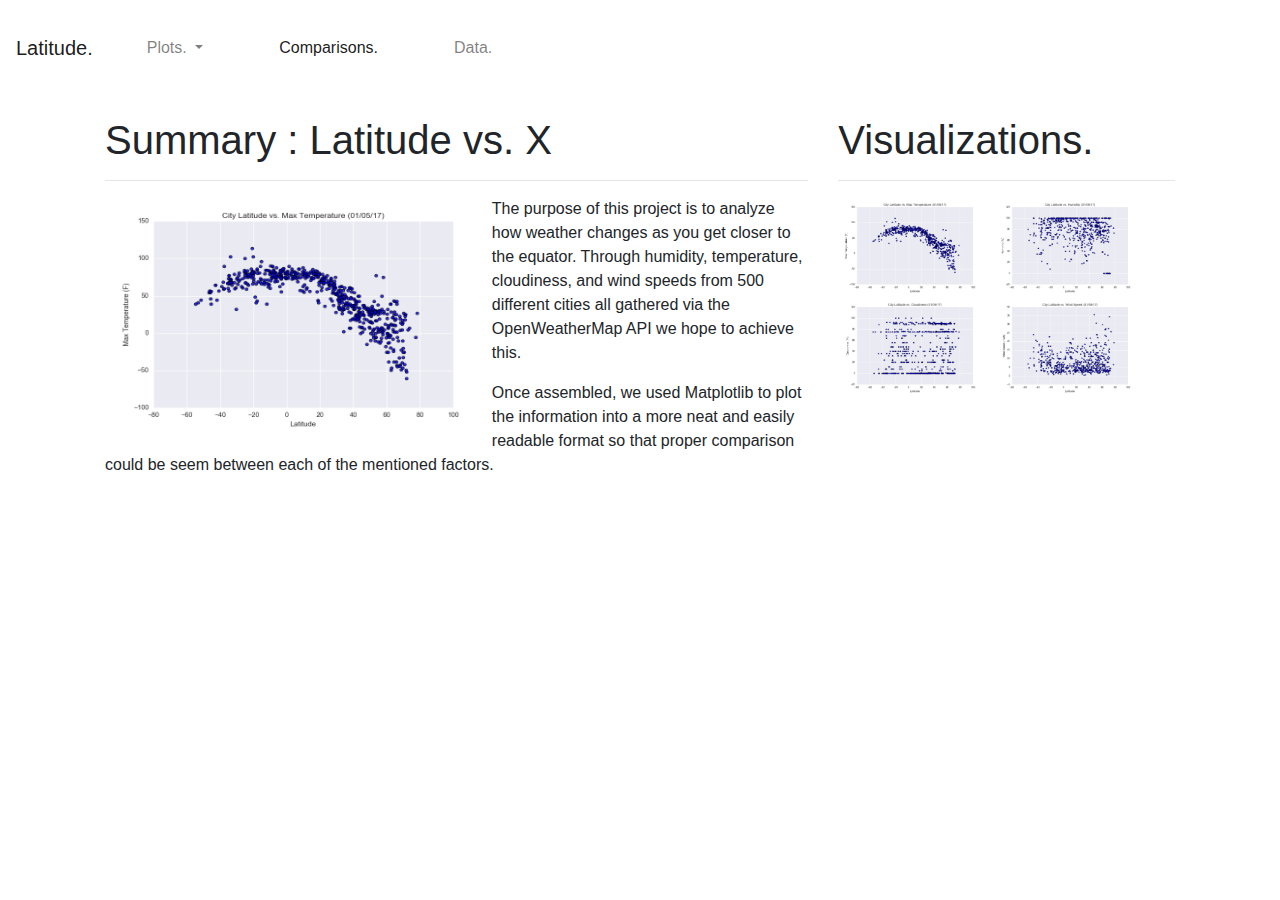
<file: index.html>
<!DOCTYPE html>
<html lang="en-us">

<head>

  <meta charset="UTF-8">
  <title>Bootstrap Demo</title>

  <!-- Bring in our bootstrap stylesheet -->
  <meta charset="UTF-8">
  <title>Latitude.</title>
  <link rel="stylesheet" href="https://stackpath.bootstrapcdn.com/bootstrap/4.3.1/css/bootstrap.min.css" integrity="sha384-ggOyR0iXCbMQv3Xipma34MD+dH/1fQ784/j6cY/iJTQUOhcWr7x9JvoRxT2MZw1T" crossorigin="anonymous">

  <script src="https://code.jquery.com/jquery-3.3.1.slim.min.js" integrity="sha384-q8i/X+965DzO0rT7abK41JStQIAqVgRVzpbzo5smXKp4YfRvH+8abtTE1Pi6jizo" crossorigin="anonymous"></script>
  <script src="https://cdnjs.cloudflare.com/ajax/libs/popper.js/1.14.7/umd/popper.min.js" integrity="sha384-UO2eT0CpHqdSJQ6hJty5KVphtPhzWj9WO1clHTMGa3JDZwrnQq4sF86dIHNDz0W1" crossorigin="anonymous"></script>
  <script src="https://stackpath.bootstrapcdn.com/bootstrap/4.3.1/js/bootstrap.min.js" integrity="sha384-JjSmVgyd0p3pXB1rRibZUAYoIIy6OrQ6VrjIEaFf/nJGzIxFDsf4x0xIM+B07jRM" crossorigin="anonymous"></script>

  <link rel="stylesheet" href="style.css">
</head>

<body>
    <title>
    Latitude
    </title>
    <nav class="navbar navbar-expand-lg navbar-light">
            <a class="navbar-brand" href="index.html">Latitude.</a>
            <button class="navbar-toggler" type="button" data-toggle="collapse" data-target="#navbarSupportedContent" aria-controls="navbarSupportedContent" aria-expanded="false" aria-label="Toggle navigation">
              <span class="navbar-toggler-icon"></span>
            </button>
        
            <div class="collapse navbar-collapse" id="navbarSupportedContent">
              <ul class="navbar-nav mr-auto">
                <li class="nav-item dropdown">
                  <a class="nav-link dropdown-toggle" href="#" id="navbarDropdown" role="button" data-toggle="dropdown" aria-haspopup="true" aria-expanded="false">Plots.                  </a>
                  <div class="dropdown-menu" aria-labelledby="navbarDropdown">
                    <a class="dropdown-item" href="temp.html">Max Temperature.</a>
                    <a class="dropdown-item" href="cloudiness.html">Cloudiness.</a>
                    <a class="dropdown-item" href="humidity.html">Humidity.</a>
                    <a class="dropdown-item" href="wind.html">Wind Speed.</a>
                  </div>
                <li class="nav-item active">
                  <a class="nav-link" href="comparison.html">Comparisons.</a>
                </li>
                <li class="nav-item">
                  <a class="nav-link" href="data.html">Data.</a>
                </li>
                </li>
              </ul>
            </div>
          </nav>
          
    <div class="container">
        <div class="mainbody">
        <div class="row">
            <div class="col-lg-8 col-md-12">
                <h1 class="leftheader">Summary : Latitude vs. X</h1>
                <hr>
                <img src="images/Fig1.png" class="main-image"> 
                <p>The purpose of this project is to analyze how weather changes as you get closer to the equator. Through humidity, temperature, cloudiness, and wind speeds from 500 different cities all gathered via the OpenWeatherMap API we hope to achieve this.</p>
                <p>Once assembled, we used Matplotlib to plot the information into a more neat and easily readable format so that proper comparison could be seem between each of the mentioned factors.</p>
            </div>
            <div class="col-lg-4 col-md-12">
                <h1 class="rightheader">Visualizations.</h1>
                <hr>
                <a href="temp.html"><img src="images/Fig1.png" style="width:150px; height:100px"></a>
                <a href="humidity.html"><img src="images/Fig2.png" style="width:150px; height:100px"></a>
                <br>
                <a href="cloudiness.html"><img src="images/Fig3.png" style="width:150px; height:100px"></a>
                <a href="wind.html"><img src="images/Fig4.png" style="width:150px; height:100px"></a>
            </div>
        </div>
        </div>
    </div>
</body>
</file>
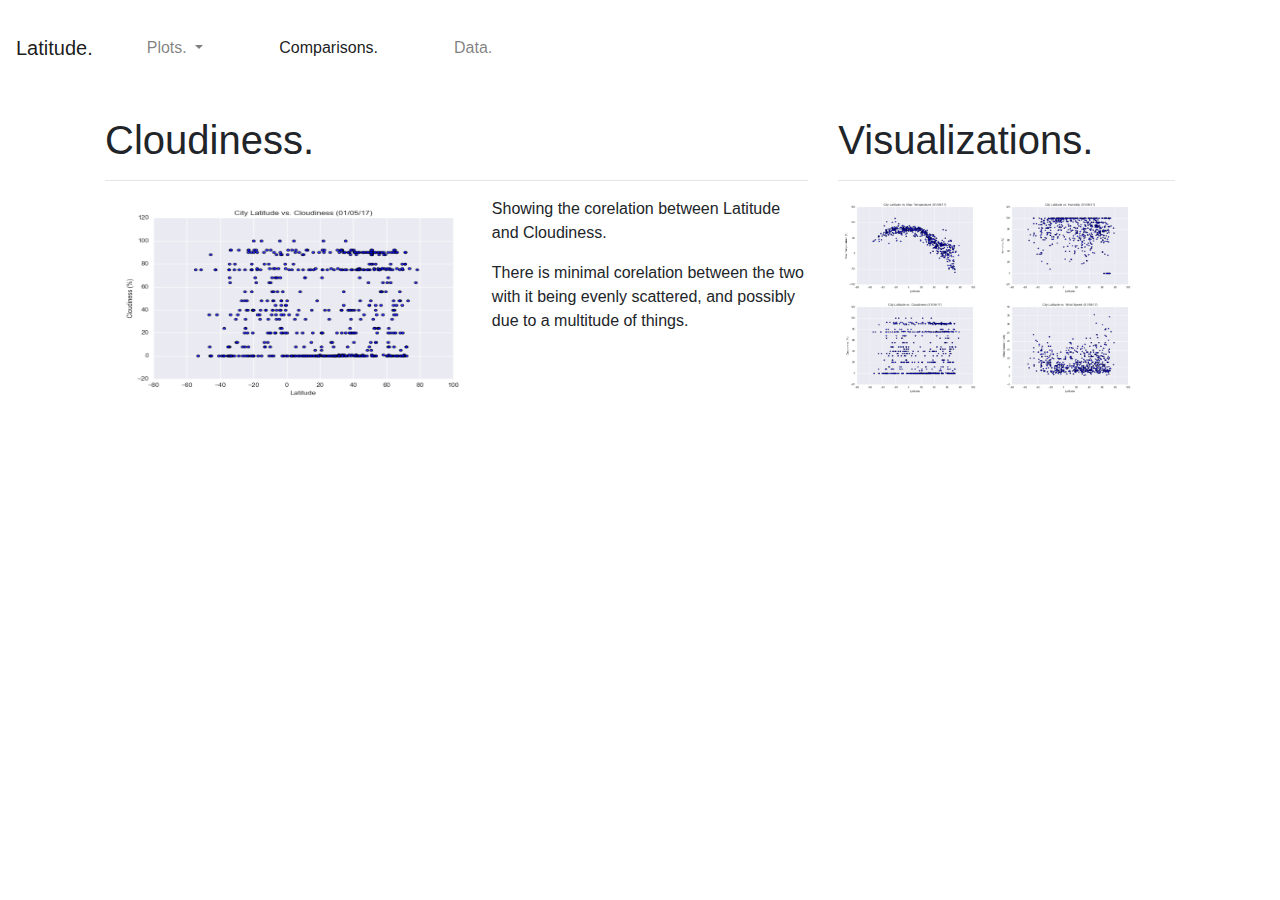
<file: cloudiness.html>
<!DOCTYPE html>
<html lang="en-us">

<head>

  <meta charset="UTF-8">
  <title>Bootstrap Demo</title>

  <!-- Bring in our bootstrap stylesheet -->
  <meta charset="UTF-8">
  <title>Latitude.</title>
  <link rel="stylesheet" href="https://stackpath.bootstrapcdn.com/bootstrap/4.3.1/css/bootstrap.min.css" integrity="sha384-ggOyR0iXCbMQv3Xipma34MD+dH/1fQ784/j6cY/iJTQUOhcWr7x9JvoRxT2MZw1T" crossorigin="anonymous">

  <script src="https://code.jquery.com/jquery-3.3.1.slim.min.js" integrity="sha384-q8i/X+965DzO0rT7abK41JStQIAqVgRVzpbzo5smXKp4YfRvH+8abtTE1Pi6jizo" crossorigin="anonymous"></script>
  <script src="https://cdnjs.cloudflare.com/ajax/libs/popper.js/1.14.7/umd/popper.min.js" integrity="sha384-UO2eT0CpHqdSJQ6hJty5KVphtPhzWj9WO1clHTMGa3JDZwrnQq4sF86dIHNDz0W1" crossorigin="anonymous"></script>
  <script src="https://stackpath.bootstrapcdn.com/bootstrap/4.3.1/js/bootstrap.min.js" integrity="sha384-JjSmVgyd0p3pXB1rRibZUAYoIIy6OrQ6VrjIEaFf/nJGzIxFDsf4x0xIM+B07jRM" crossorigin="anonymous"></script>

  <link rel="stylesheet" href="style.css">
</head>

<body>
    <title>
    Latitude
    </title>
    <nav class="navbar navbar-expand-lg navbar-light">
            <a class="navbar-brand" href="index.html">Latitude.</a>
            <button class="navbar-toggler" type="button" data-toggle="collapse" data-target="#navbarSupportedContent" aria-controls="navbarSupportedContent" aria-expanded="false" aria-label="Toggle navigation">
              <span class="navbar-toggler-icon"></span>
            </button>
        
            <div class="collapse navbar-collapse" id="navbarSupportedContent">
              <ul class="navbar-nav mr-auto">
                <li class="nav-item dropdown">
                  <a class="nav-link dropdown-toggle" href="#" id="navbarDropdown" role="button" data-toggle="dropdown" aria-haspopup="true" aria-expanded="false">Plots.                  </a>
                  <div class="dropdown-menu" aria-labelledby="navbarDropdown">
                    <a class="dropdown-item" href="temp.html">Max Temperature.</a>
                    <a class="dropdown-item" href="cloudiness.html">Cloudiness.</a>
                    <a class="dropdown-item" href="humidity.html">Humidity.</a>
                    <a class="dropdown-item" href="wind.html">Wind Speed.</a>
                  </div>
                <li class="nav-item active">
                  <a class="nav-link" href="comparison.html">Comparisons.</a>
                </li>
                <li class="nav-item">
                  <a class="nav-link" href="data.html">Data.</a>
                </li>
                </li>
              </ul>
            </div>
          </nav>
          
    <div class="container">
        <div class="mainbody">
        <div class="row">
            <div class="col-lg-8 col-md-12">
                <h1 class="leftheader">Cloudiness.</h1>
                <hr>
                <img src="images/Fig3.png" class="main-image"> 
                <p>Showing the corelation between Latitude and Cloudiness. </p>
                <p>There is minimal corelation between the two with it being evenly scattered, and possibly due to a multitude of things. </p>
            </div>
            <div class="col-lg-4 col-md-12">
                <h1 class="rightheader">Visualizations.</h1>
                <hr>
                <a href="temp.html"><img src="images/Fig1.png" style="width:150px; height:100px"></a>
                <a href="humidity.html"><img src="images/Fig2.png" style="width:150px; height:100px"></a>
                <br>
                <a href="cloudiness.html"><img src="images/Fig3.png" style="width:150px; height:100px"></a>
                <a href="wind.html"><img src="images/Fig4.png" style="width:150px; height:100px"></a>
            </div>
        </div>
        </div>
    </div>
</body>
</file>
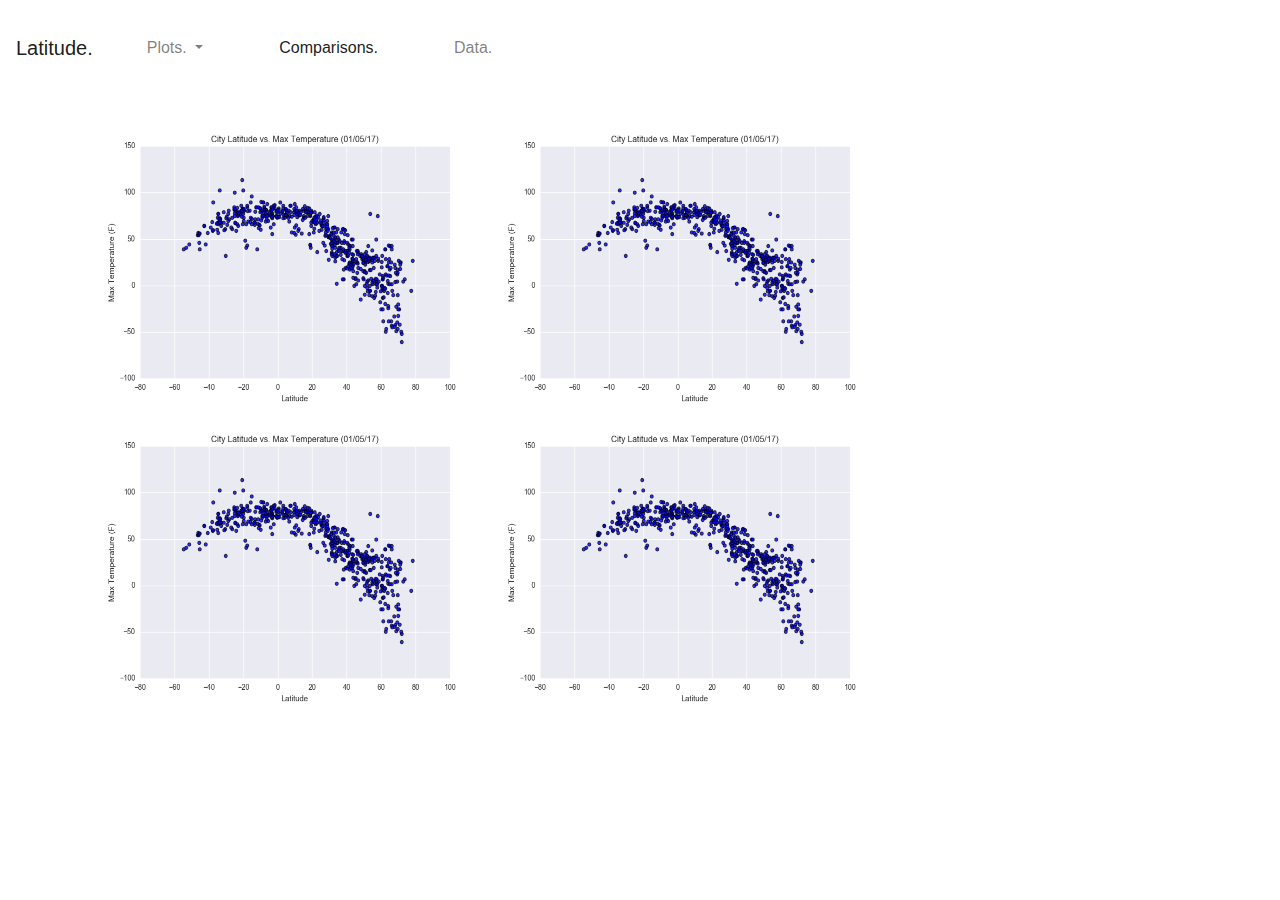
<file: comparison.html>
<!DOCTYPE html>
<html lang="en-us">

<head>

  <meta charset="UTF-8">
  <title>Bootstrap Demo</title>

  <!-- Bring in our bootstrap stylesheet -->
  <meta charset="UTF-8">
  <title>Latitude.</title>
  <link rel="stylesheet" href="https://stackpath.bootstrapcdn.com/bootstrap/4.3.1/css/bootstrap.min.css" integrity="sha384-ggOyR0iXCbMQv3Xipma34MD+dH/1fQ784/j6cY/iJTQUOhcWr7x9JvoRxT2MZw1T" crossorigin="anonymous">

  <script src="https://code.jquery.com/jquery-3.3.1.slim.min.js" integrity="sha384-q8i/X+965DzO0rT7abK41JStQIAqVgRVzpbzo5smXKp4YfRvH+8abtTE1Pi6jizo" crossorigin="anonymous"></script>
  <script src="https://cdnjs.cloudflare.com/ajax/libs/popper.js/1.14.7/umd/popper.min.js" integrity="sha384-UO2eT0CpHqdSJQ6hJty5KVphtPhzWj9WO1clHTMGa3JDZwrnQq4sF86dIHNDz0W1" crossorigin="anonymous"></script>
  <script src="https://stackpath.bootstrapcdn.com/bootstrap/4.3.1/js/bootstrap.min.js" integrity="sha384-JjSmVgyd0p3pXB1rRibZUAYoIIy6OrQ6VrjIEaFf/nJGzIxFDsf4x0xIM+B07jRM" crossorigin="anonymous"></script>

  <link rel="stylesheet" href="style.css">
</head>

<body>
    <title>
    Latitude
    </title>
    <nav class="navbar navbar-expand-lg navbar-light">
            <a class="navbar-brand" href="index.html">Latitude.</a>
            <button class="navbar-toggler" type="button" data-toggle="collapse" data-target="#navbarSupportedContent" aria-controls="navbarSupportedContent" aria-expanded="false" aria-label="Toggle navigation">
              <span class="navbar-toggler-icon"></span>
            </button>
        
            <div class="collapse navbar-collapse" id="navbarSupportedContent">
              <ul class="navbar-nav mr-auto">
                <li class="nav-item dropdown">
                  <a class="nav-link dropdown-toggle" href="#" id="navbarDropdown" role="button" data-toggle="dropdown" aria-haspopup="true" aria-expanded="false">Plots.                  </a>
                  <div class="dropdown-menu" aria-labelledby="navbarDropdown">
                    <a class="dropdown-item" href="temp.html">Max Temperature.</a>
                    <a class="dropdown-item" href="cloudiness.html">Cloudiness.</a>
                    <a class="dropdown-item" href="humidity.html">Humidity.</a>
                    <a class="dropdown-item" href="wind.html">Wind Speed.</a>
                  </div>
                <li class="nav-item active">
                  <a class="nav-link" href="comparison.html">Comparisons.</a>
                </li>
                <li class="nav-item">
                  <a class="nav-link" href="data.html">Data.</a>
                </li>
                </li>
              </ul>
            </div>
          </nav>
          
    <div class="container">
        <div class="mainbody" id="comparison">
        <div class="row">
                <a href="temp.html"><img src="images/Fig1.png" style="width:400px; height:300px"></a>
                <a href="cloudiness.html"><img src="images/Fig1.png" style="width:400px; height:300px"></a>
        </div>
            <div class="row">
                    <a href="humidity.html"><img src="images/Fig1.png" style="width:400px; height:300px"></a>
                    <a href="wind.html"><img src="images/Fig1.png" style="width:400px; height:300px"></a>
            </div>
        </div>
        </div>
    </div>
</body>
</file>
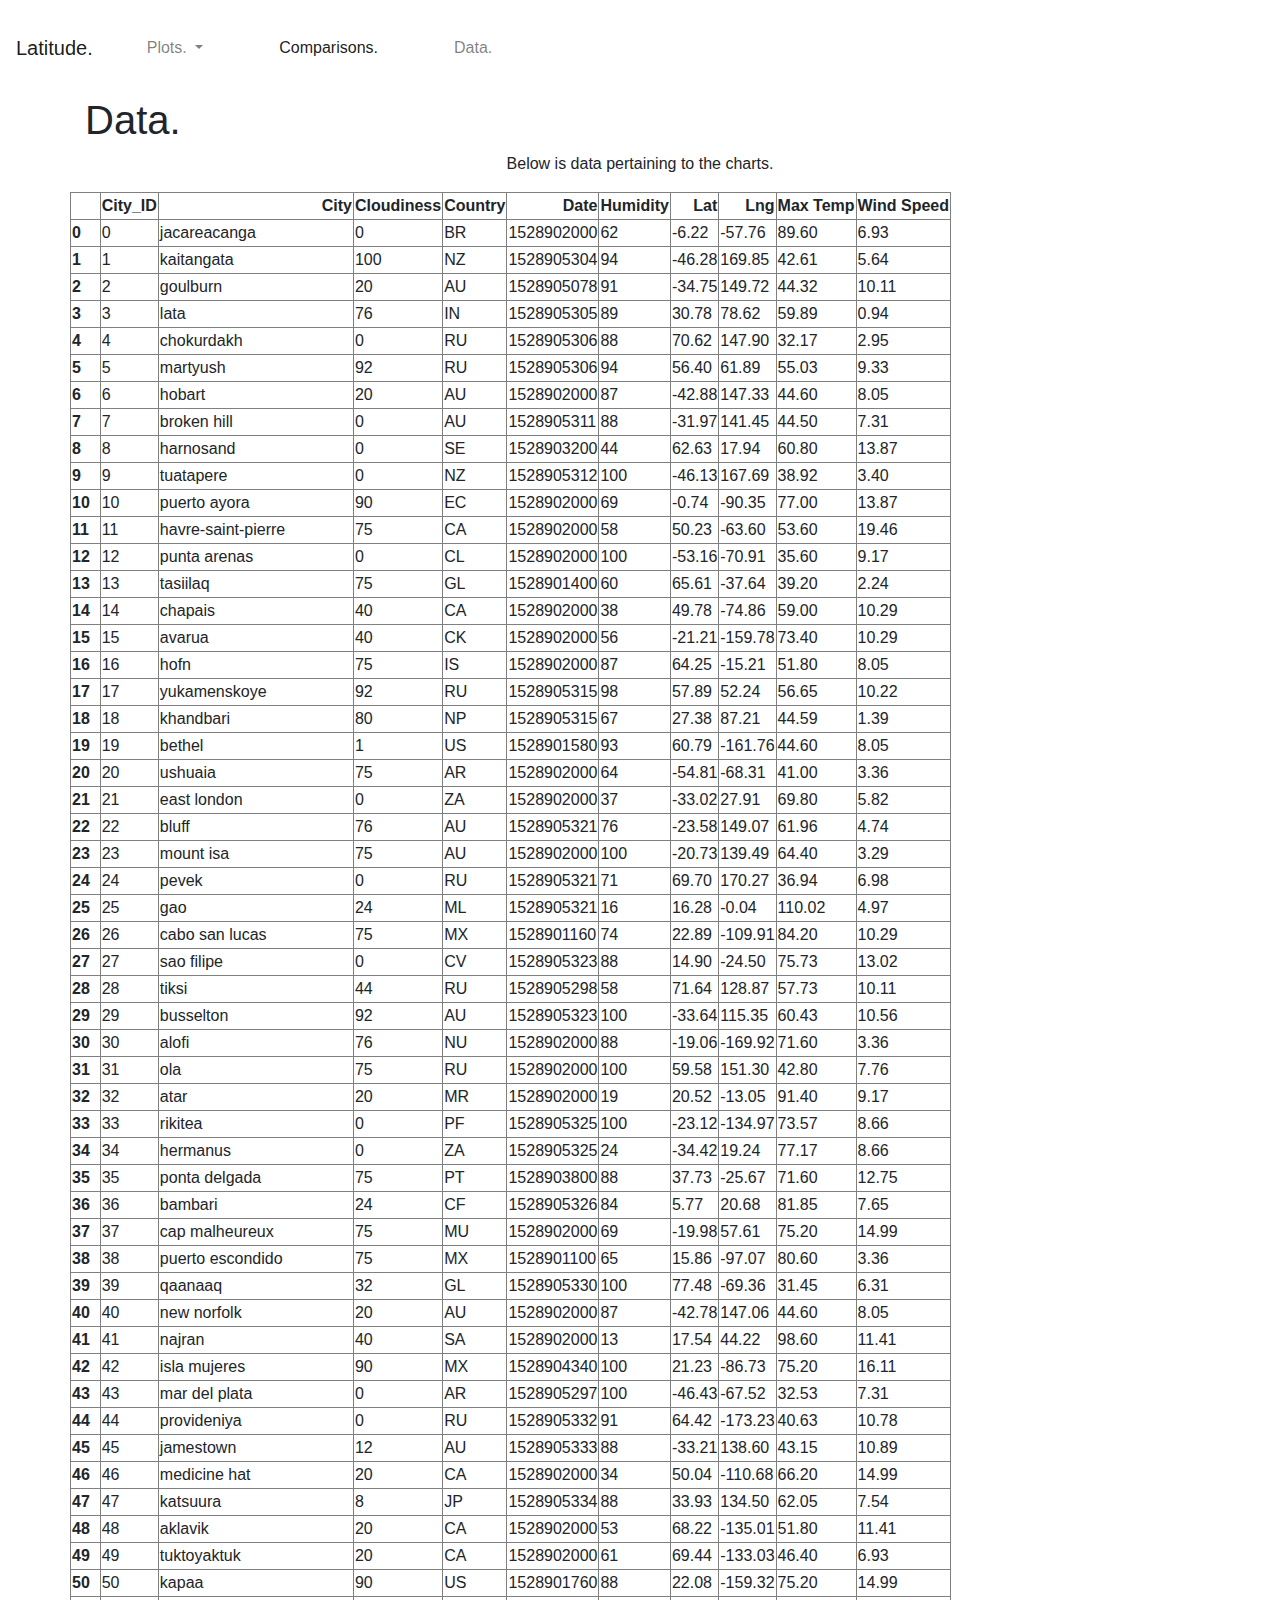
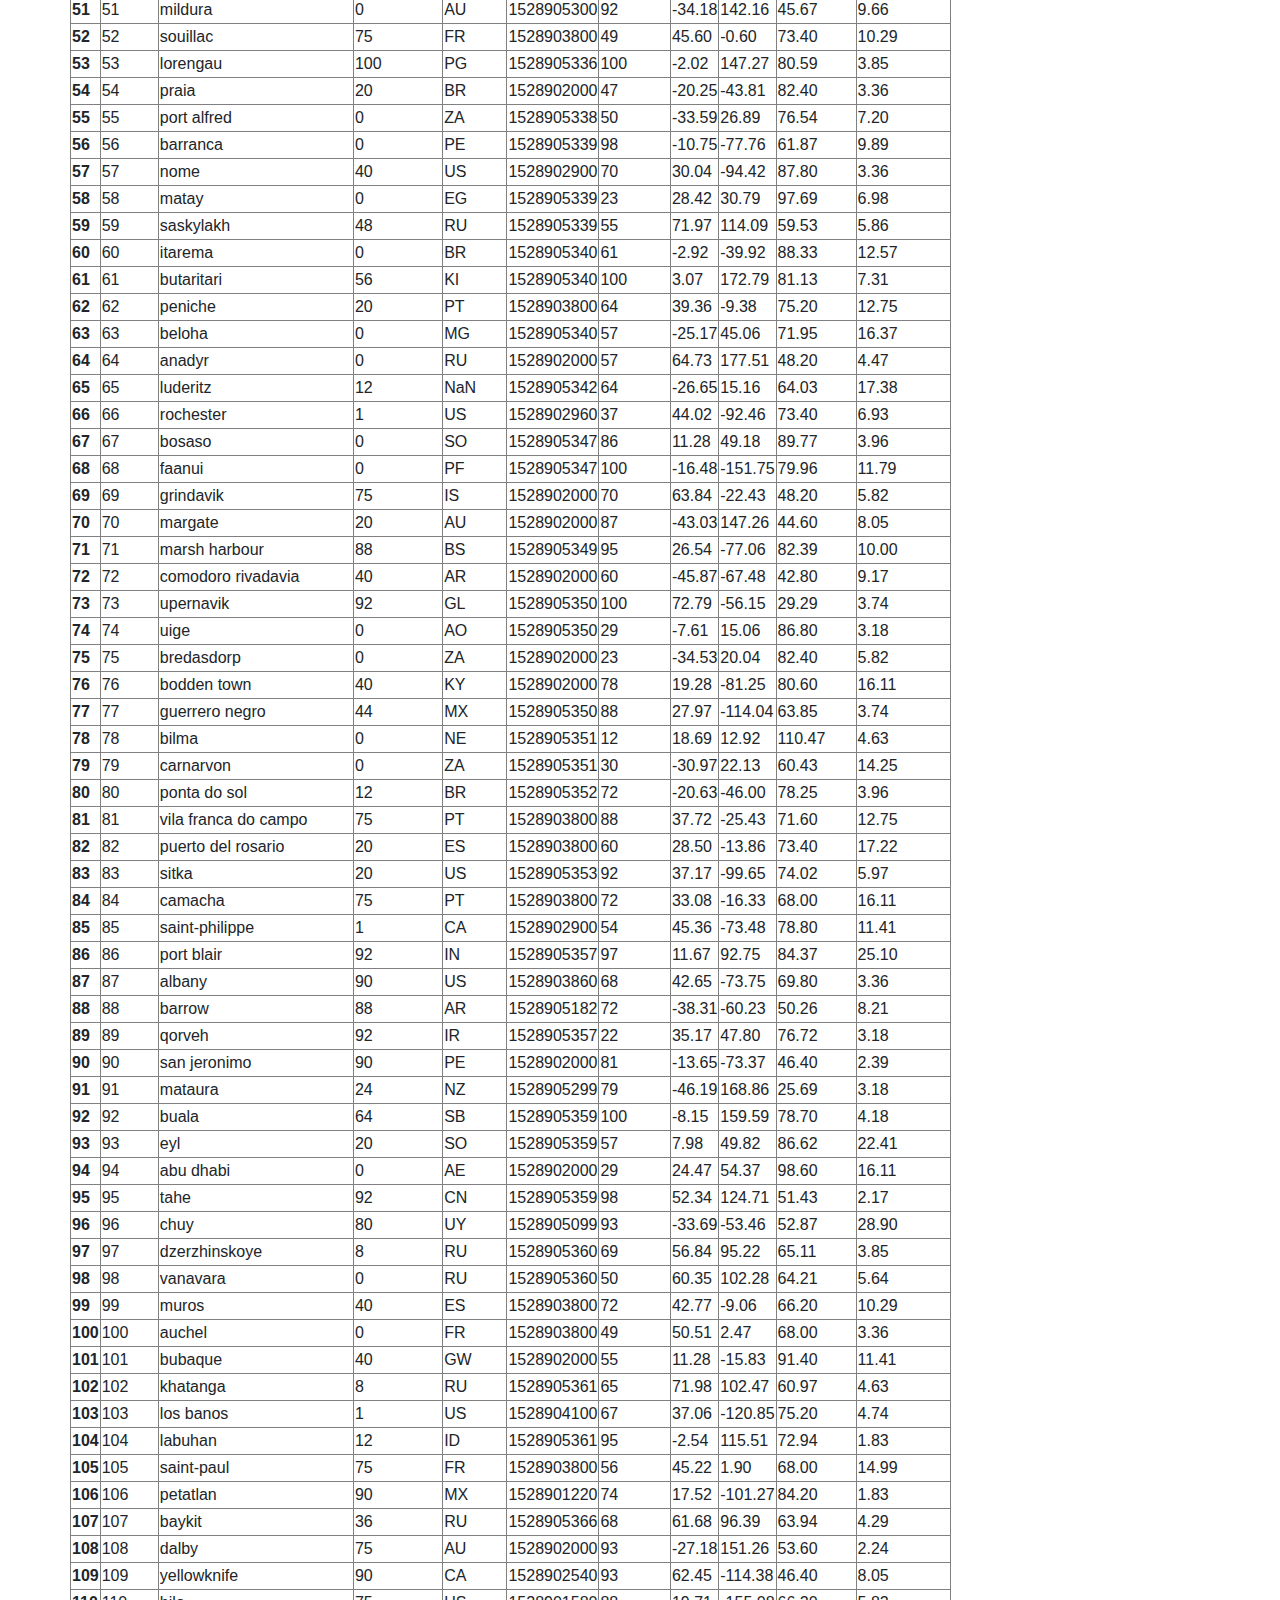
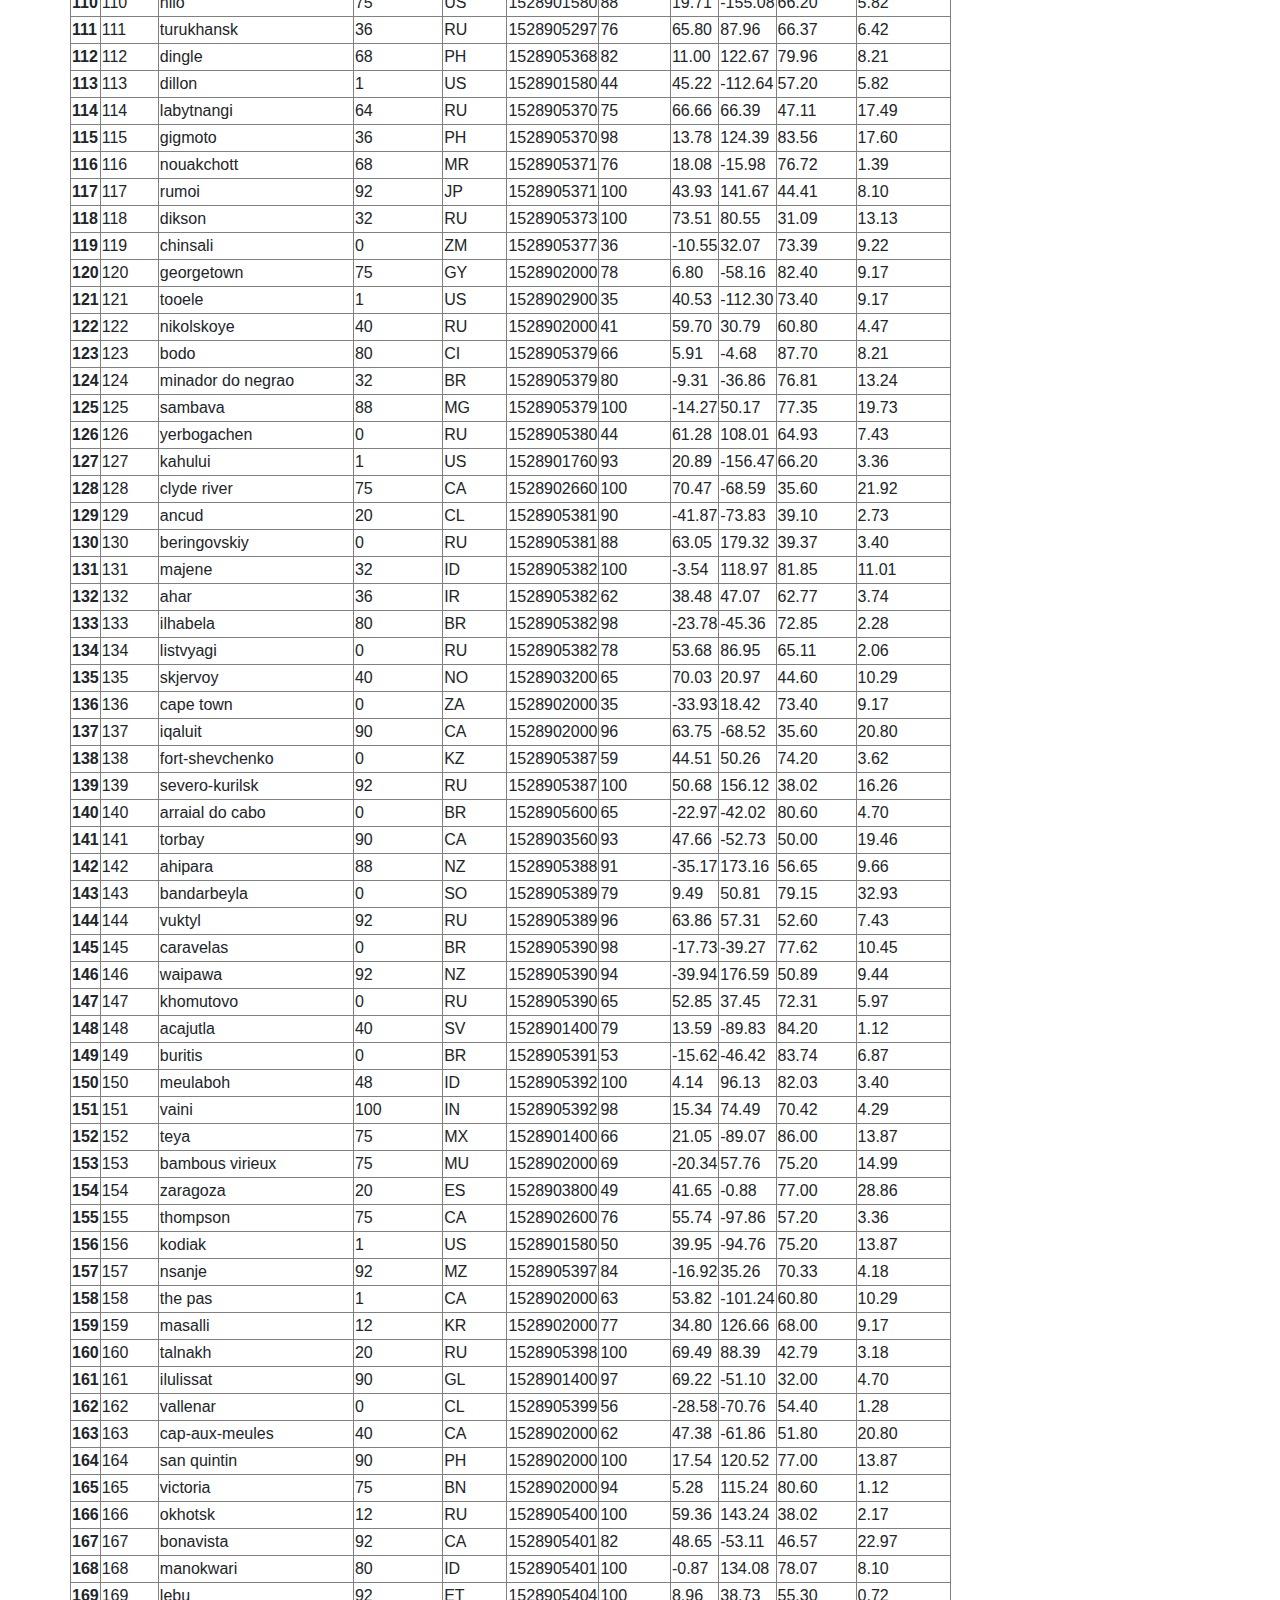
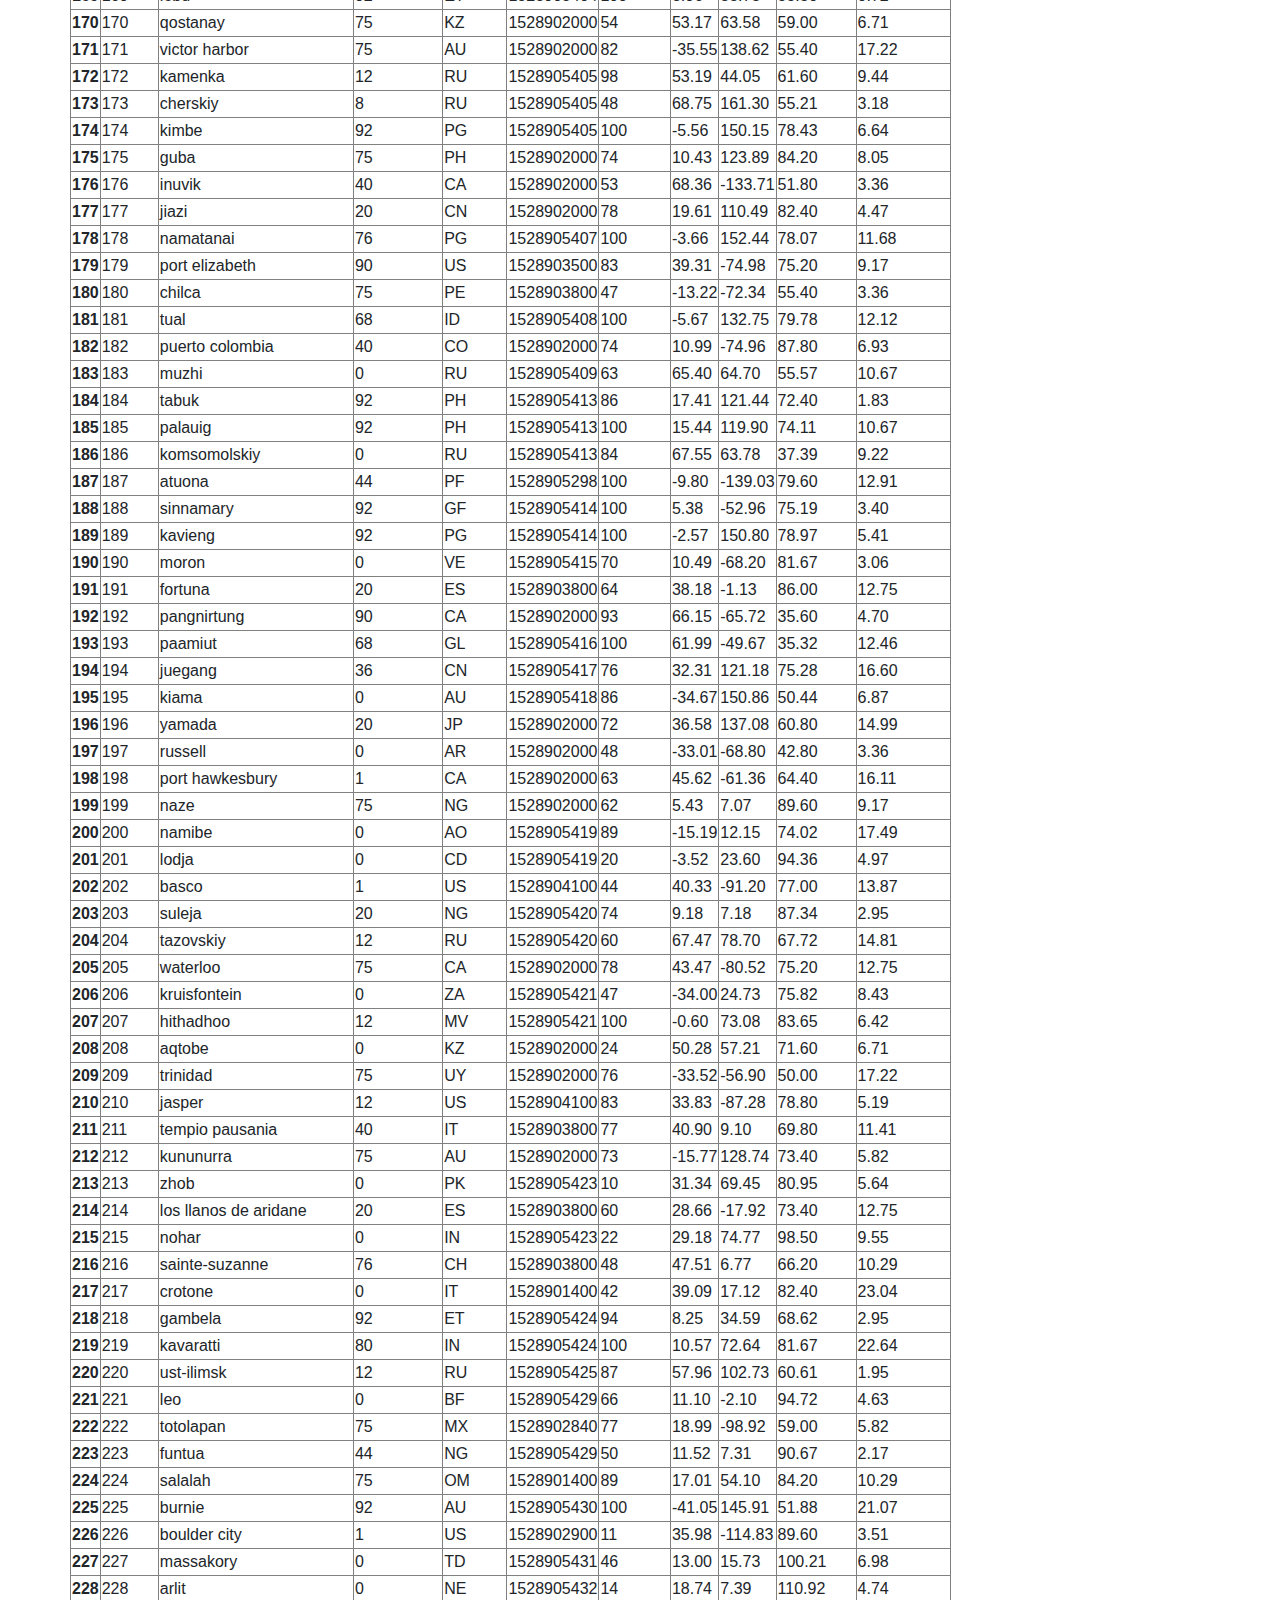
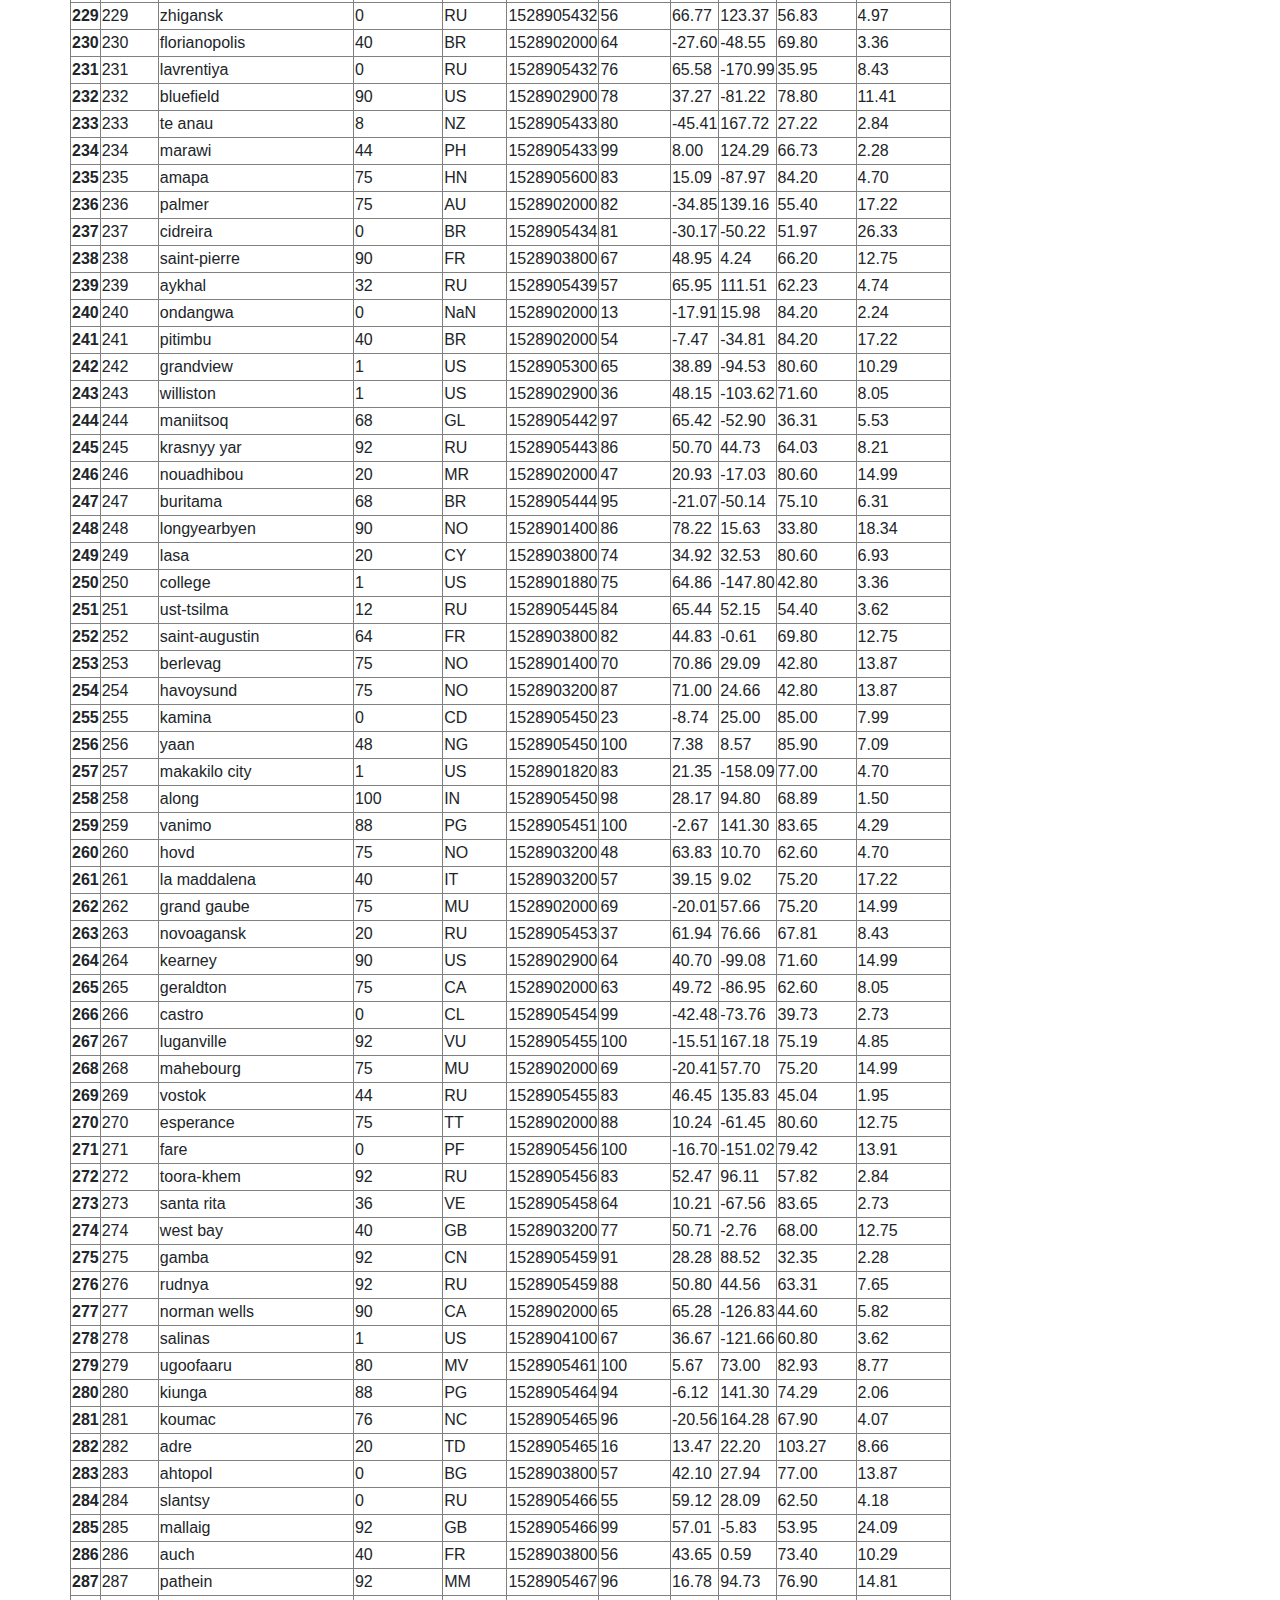
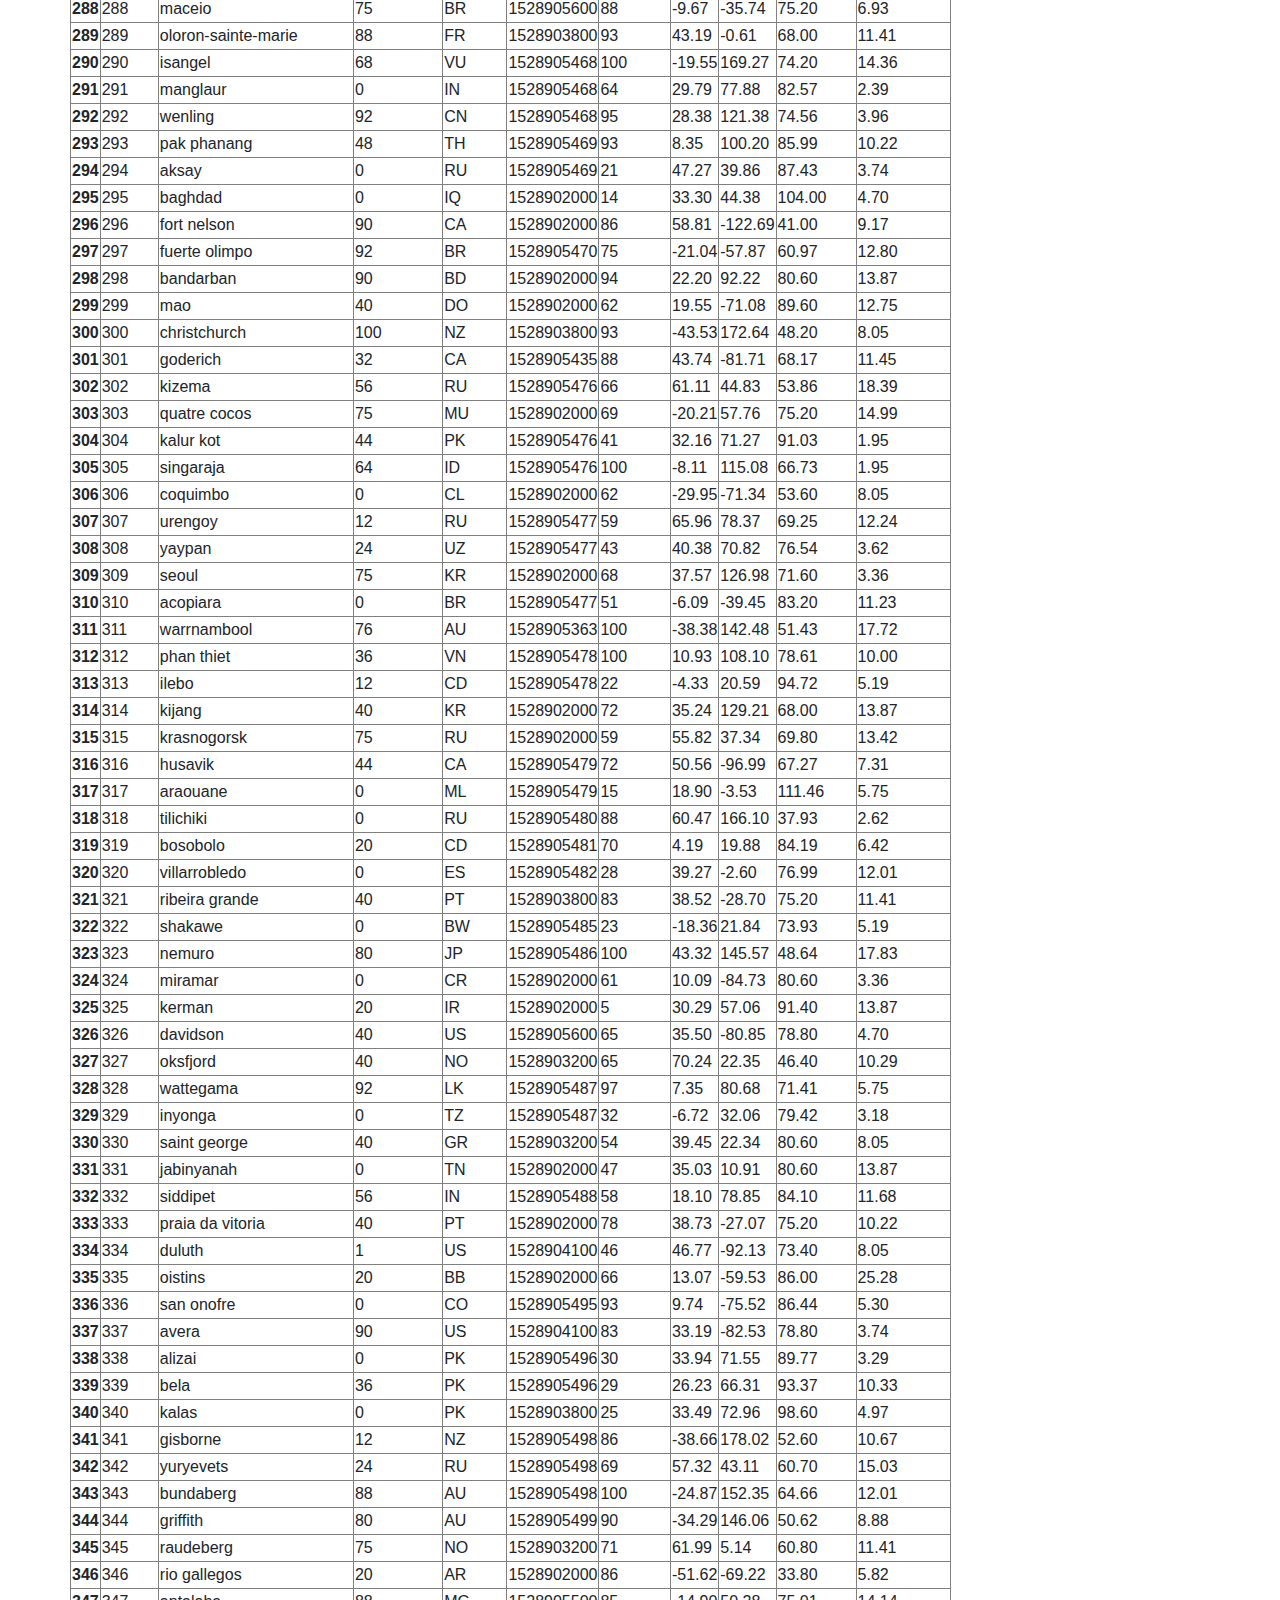
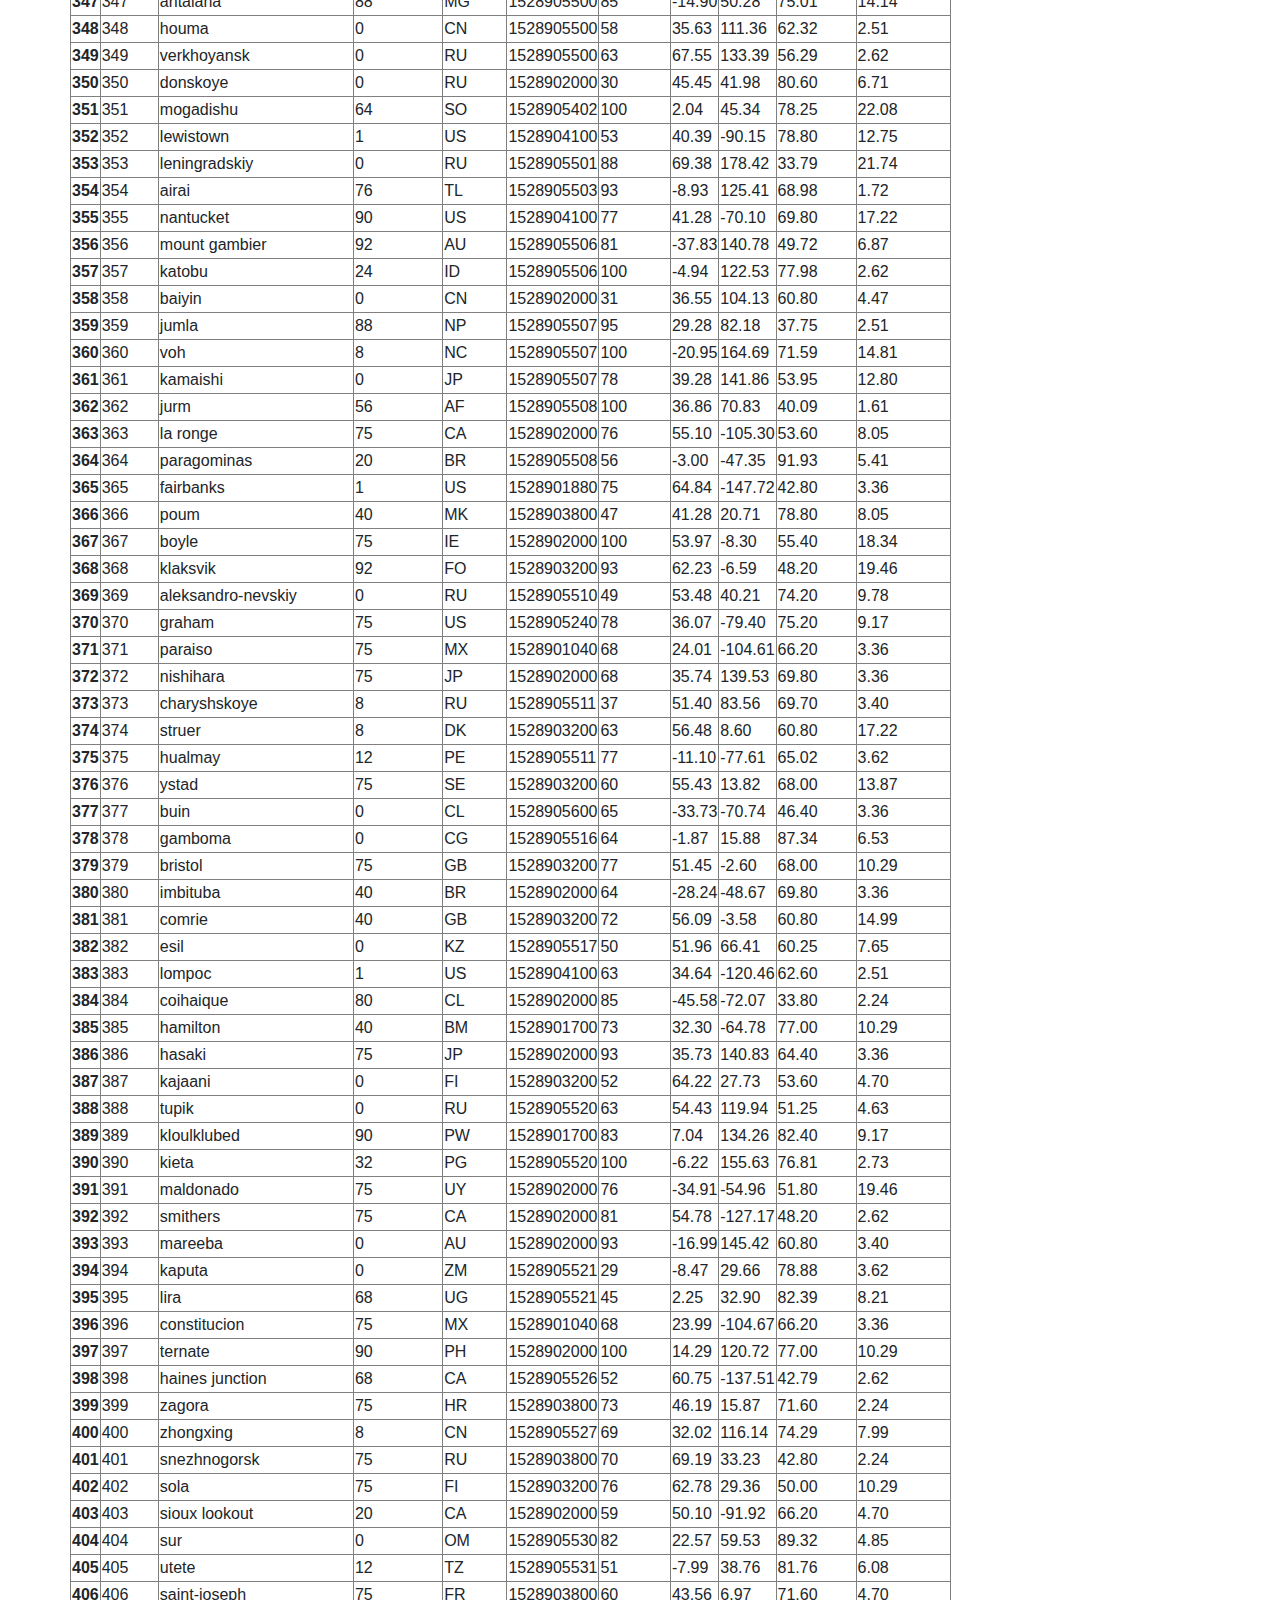
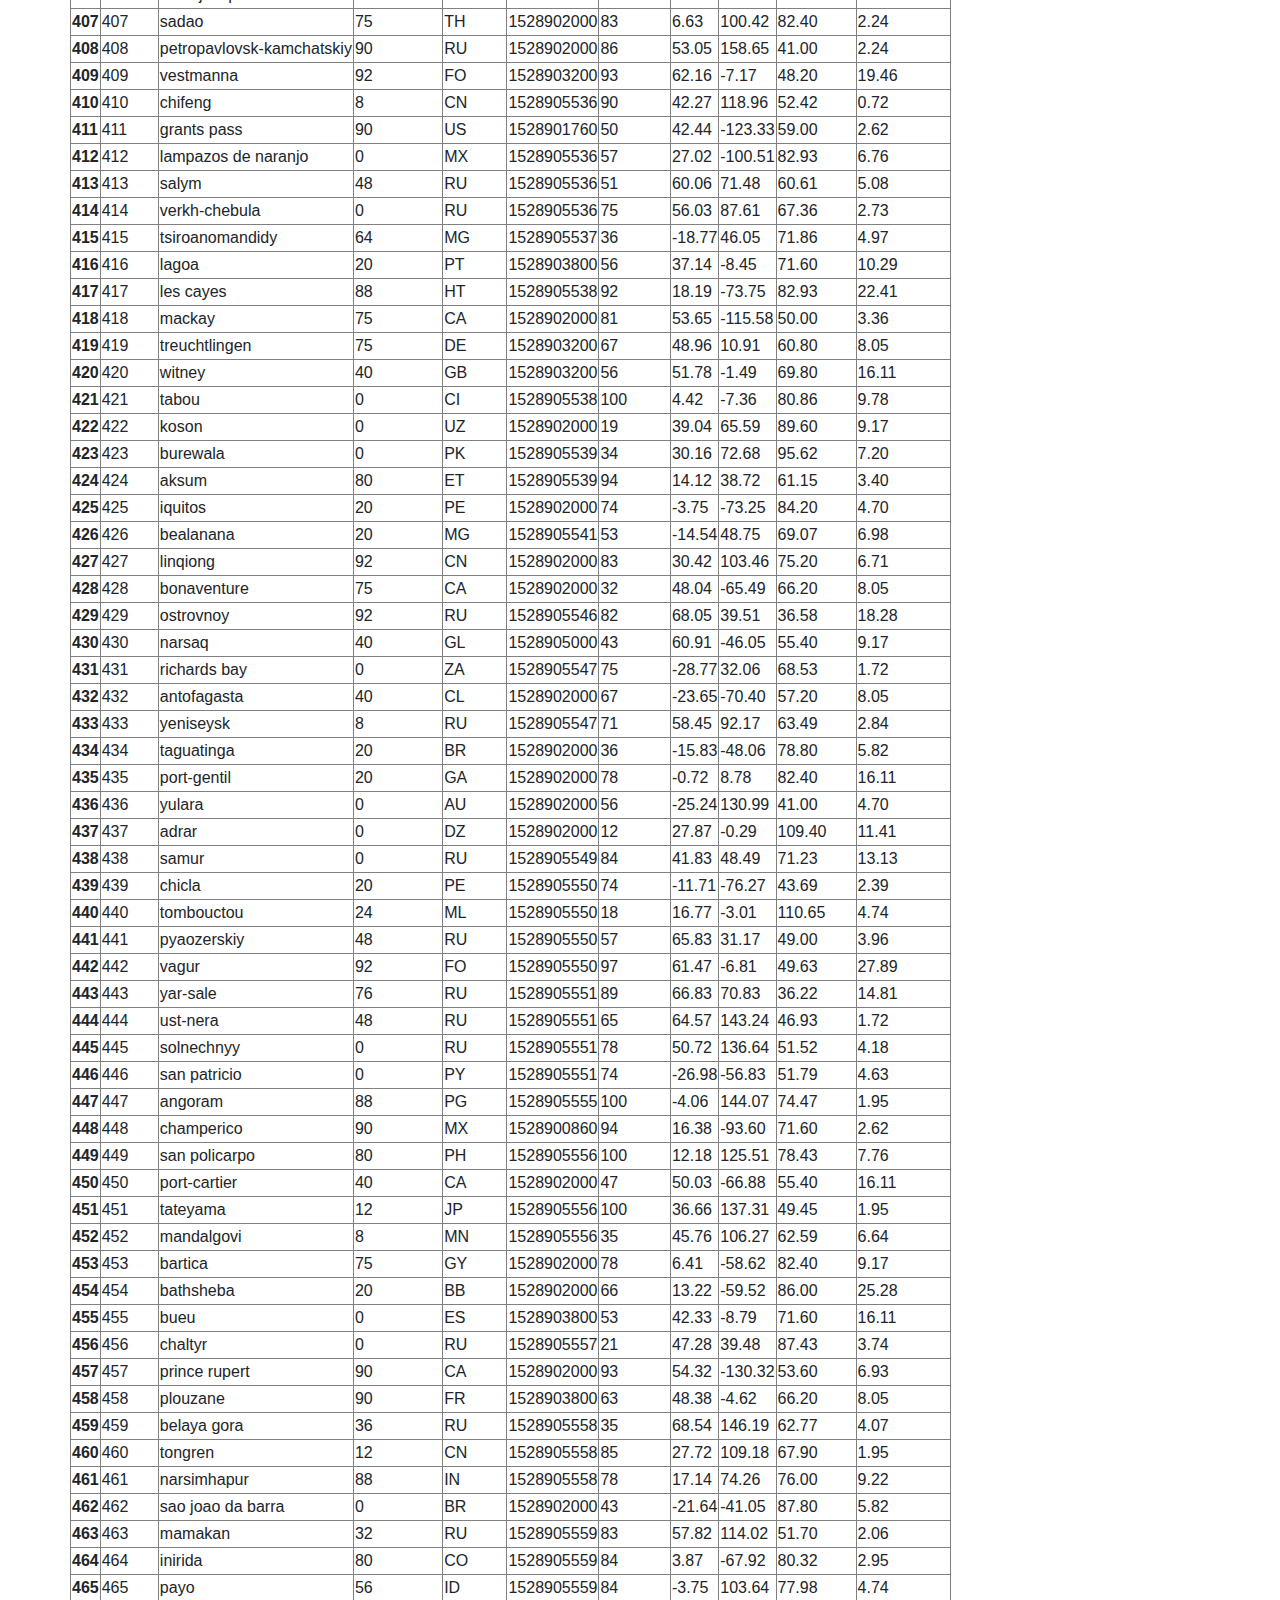
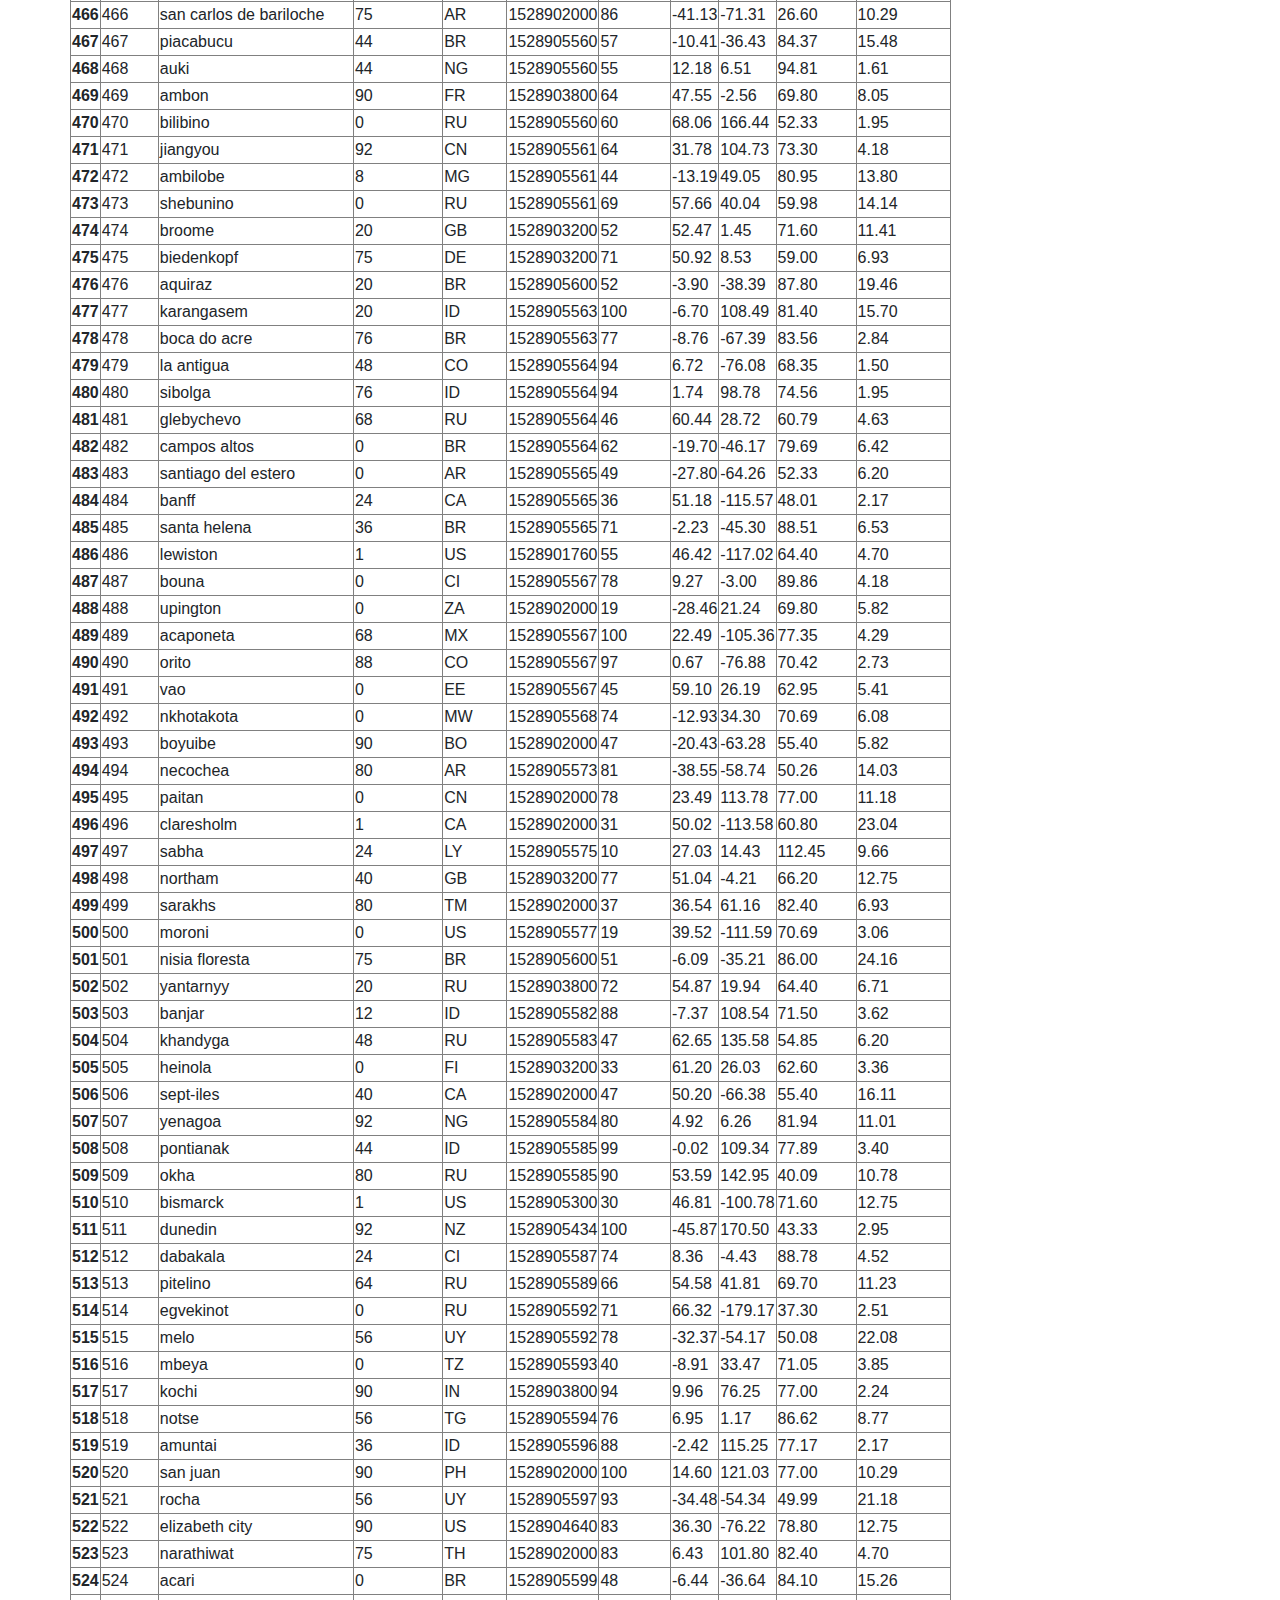
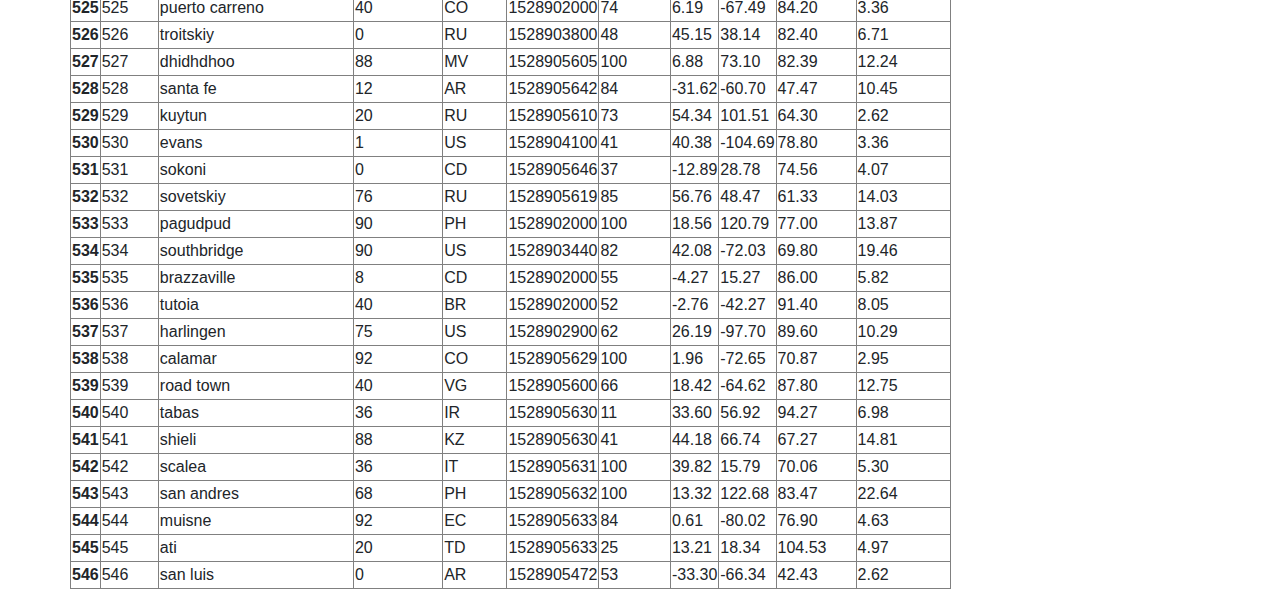
<file: data.html>
<!DOCTYPE html>
<html lang="en-us">

<head>

  <meta charset="UTF-8">
  <title>Bootstrap Demo</title>

  <!-- Bring in our bootstrap stylesheet -->
  <meta charset="UTF-8">
  <title>Latitude.</title>
  <link rel="stylesheet" href="https://stackpath.bootstrapcdn.com/bootstrap/4.3.1/css/bootstrap.min.css" integrity="sha384-ggOyR0iXCbMQv3Xipma34MD+dH/1fQ784/j6cY/iJTQUOhcWr7x9JvoRxT2MZw1T" crossorigin="anonymous">

  <script src="https://code.jquery.com/jquery-3.3.1.slim.min.js" integrity="sha384-q8i/X+965DzO0rT7abK41JStQIAqVgRVzpbzo5smXKp4YfRvH+8abtTE1Pi6jizo" crossorigin="anonymous"></script>
  <script src="https://cdnjs.cloudflare.com/ajax/libs/popper.js/1.14.7/umd/popper.min.js" integrity="sha384-UO2eT0CpHqdSJQ6hJty5KVphtPhzWj9WO1clHTMGa3JDZwrnQq4sF86dIHNDz0W1" crossorigin="anonymous"></script>
  <script src="https://stackpath.bootstrapcdn.com/bootstrap/4.3.1/js/bootstrap.min.js" integrity="sha384-JjSmVgyd0p3pXB1rRibZUAYoIIy6OrQ6VrjIEaFf/nJGzIxFDsf4x0xIM+B07jRM" crossorigin="anonymous"></script>

  <link rel="stylesheet" href="style.css">
</head>

<body>
    <title>
    Latitude
    </title>
    <nav class="navbar navbar-expand-lg navbar-light">
            <a class="navbar-brand" href="index.html">Latitude.</a>
            <button class="navbar-toggler" type="button" data-toggle="collapse" data-target="#navbarSupportedContent" aria-controls="navbarSupportedContent" aria-expanded="false" aria-label="Toggle navigation">
              <span class="navbar-toggler-icon"></span>
            </button>
        
            <div class="collapse navbar-collapse" id="navbarSupportedContent">
              <ul class="navbar-nav mr-auto">
                <li class="nav-item dropdown">
                  <a class="nav-link dropdown-toggle" href="#" id="navbarDropdown" role="button" data-toggle="dropdown" aria-haspopup="true" aria-expanded="false">Plots.                  </a>
                  <div class="dropdown-menu" aria-labelledby="navbarDropdown">
                    <a class="dropdown-item" href="temp.html">Max Temperature.</a>
                    <a class="dropdown-item" href="cloudiness.html">Cloudiness.</a>
                    <a class="dropdown-item" href="humidity.html">Humidity.</a>
                    <a class="dropdown-item" href="wind.html">Wind Speed.</a>
                  </div>
                <li class="nav-item active">
                  <a class="nav-link" href="comparison.html">Comparisons.</a>
                </li>
                <li class="nav-item">
                  <a class="nav-link" href="data.html">Data.</a>
                </li>
                </li>
              </ul>
            </div>
          </nav>


<div class="container">

  <h1>Data.</h1>
<center><p>Below is data pertaining to the charts.</p></center>

<div class="row">
  <center>
<table border="1" class="dataframe">
  <thead>
    <tr style="text-align: right;">
      <th></th>
      <th>City_ID</th>
      <th>City</th>
      <th>Cloudiness</th>
      <th>Country</th>
      <th>Date</th>
      <th>Humidity</th>
      <th>Lat</th>
      <th>Lng</th>
      <th>Max Temp</th>
      <th>Wind Speed</th>
    </tr>
  </thead>
  <tbody>
    <tr>
      <th>0</th>
      <td>0</td>
      <td>jacareacanga</td>
      <td>0</td>
      <td>BR</td>
      <td>1528902000</td>
      <td>62</td>
      <td>-6.22</td>
      <td>-57.76</td>
      <td>89.60</td>
      <td>6.93</td>
    </tr>
    <tr>
      <th>1</th>
      <td>1</td>
      <td>kaitangata</td>
      <td>100</td>
      <td>NZ</td>
      <td>1528905304</td>
      <td>94</td>
      <td>-46.28</td>
      <td>169.85</td>
      <td>42.61</td>
      <td>5.64</td>
    </tr>
    <tr>
      <th>2</th>
      <td>2</td>
      <td>goulburn</td>
      <td>20</td>
      <td>AU</td>
      <td>1528905078</td>
      <td>91</td>
      <td>-34.75</td>
      <td>149.72</td>
      <td>44.32</td>
      <td>10.11</td>
    </tr>
    <tr>
      <th>3</th>
      <td>3</td>
      <td>lata</td>
      <td>76</td>
      <td>IN</td>
      <td>1528905305</td>
      <td>89</td>
      <td>30.78</td>
      <td>78.62</td>
      <td>59.89</td>
      <td>0.94</td>
    </tr>
    <tr>
      <th>4</th>
      <td>4</td>
      <td>chokurdakh</td>
      <td>0</td>
      <td>RU</td>
      <td>1528905306</td>
      <td>88</td>
      <td>70.62</td>
      <td>147.90</td>
      <td>32.17</td>
      <td>2.95</td>
    </tr>
    <tr>
      <th>5</th>
      <td>5</td>
      <td>martyush</td>
      <td>92</td>
      <td>RU</td>
      <td>1528905306</td>
      <td>94</td>
      <td>56.40</td>
      <td>61.89</td>
      <td>55.03</td>
      <td>9.33</td>
    </tr>
    <tr>
      <th>6</th>
      <td>6</td>
      <td>hobart</td>
      <td>20</td>
      <td>AU</td>
      <td>1528902000</td>
      <td>87</td>
      <td>-42.88</td>
      <td>147.33</td>
      <td>44.60</td>
      <td>8.05</td>
    </tr>
    <tr>
      <th>7</th>
      <td>7</td>
      <td>broken hill</td>
      <td>0</td>
      <td>AU</td>
      <td>1528905311</td>
      <td>88</td>
      <td>-31.97</td>
      <td>141.45</td>
      <td>44.50</td>
      <td>7.31</td>
    </tr>
    <tr>
      <th>8</th>
      <td>8</td>
      <td>harnosand</td>
      <td>0</td>
      <td>SE</td>
      <td>1528903200</td>
      <td>44</td>
      <td>62.63</td>
      <td>17.94</td>
      <td>60.80</td>
      <td>13.87</td>
    </tr>
    <tr>
      <th>9</th>
      <td>9</td>
      <td>tuatapere</td>
      <td>0</td>
      <td>NZ</td>
      <td>1528905312</td>
      <td>100</td>
      <td>-46.13</td>
      <td>167.69</td>
      <td>38.92</td>
      <td>3.40</td>
    </tr>
    <tr>
      <th>10</th>
      <td>10</td>
      <td>puerto ayora</td>
      <td>90</td>
      <td>EC</td>
      <td>1528902000</td>
      <td>69</td>
      <td>-0.74</td>
      <td>-90.35</td>
      <td>77.00</td>
      <td>13.87</td>
    </tr>
    <tr>
      <th>11</th>
      <td>11</td>
      <td>havre-saint-pierre</td>
      <td>75</td>
      <td>CA</td>
      <td>1528902000</td>
      <td>58</td>
      <td>50.23</td>
      <td>-63.60</td>
      <td>53.60</td>
      <td>19.46</td>
    </tr>
    <tr>
      <th>12</th>
      <td>12</td>
      <td>punta arenas</td>
      <td>0</td>
      <td>CL</td>
      <td>1528902000</td>
      <td>100</td>
      <td>-53.16</td>
      <td>-70.91</td>
      <td>35.60</td>
      <td>9.17</td>
    </tr>
    <tr>
      <th>13</th>
      <td>13</td>
      <td>tasiilaq</td>
      <td>75</td>
      <td>GL</td>
      <td>1528901400</td>
      <td>60</td>
      <td>65.61</td>
      <td>-37.64</td>
      <td>39.20</td>
      <td>2.24</td>
    </tr>
    <tr>
      <th>14</th>
      <td>14</td>
      <td>chapais</td>
      <td>40</td>
      <td>CA</td>
      <td>1528902000</td>
      <td>38</td>
      <td>49.78</td>
      <td>-74.86</td>
      <td>59.00</td>
      <td>10.29</td>
    </tr>
    <tr>
      <th>15</th>
      <td>15</td>
      <td>avarua</td>
      <td>40</td>
      <td>CK</td>
      <td>1528902000</td>
      <td>56</td>
      <td>-21.21</td>
      <td>-159.78</td>
      <td>73.40</td>
      <td>10.29</td>
    </tr>
    <tr>
      <th>16</th>
      <td>16</td>
      <td>hofn</td>
      <td>75</td>
      <td>IS</td>
      <td>1528902000</td>
      <td>87</td>
      <td>64.25</td>
      <td>-15.21</td>
      <td>51.80</td>
      <td>8.05</td>
    </tr>
    <tr>
      <th>17</th>
      <td>17</td>
      <td>yukamenskoye</td>
      <td>92</td>
      <td>RU</td>
      <td>1528905315</td>
      <td>98</td>
      <td>57.89</td>
      <td>52.24</td>
      <td>56.65</td>
      <td>10.22</td>
    </tr>
    <tr>
      <th>18</th>
      <td>18</td>
      <td>khandbari</td>
      <td>80</td>
      <td>NP</td>
      <td>1528905315</td>
      <td>67</td>
      <td>27.38</td>
      <td>87.21</td>
      <td>44.59</td>
      <td>1.39</td>
    </tr>
    <tr>
      <th>19</th>
      <td>19</td>
      <td>bethel</td>
      <td>1</td>
      <td>US</td>
      <td>1528901580</td>
      <td>93</td>
      <td>60.79</td>
      <td>-161.76</td>
      <td>44.60</td>
      <td>8.05</td>
    </tr>
    <tr>
      <th>20</th>
      <td>20</td>
      <td>ushuaia</td>
      <td>75</td>
      <td>AR</td>
      <td>1528902000</td>
      <td>64</td>
      <td>-54.81</td>
      <td>-68.31</td>
      <td>41.00</td>
      <td>3.36</td>
    </tr>
    <tr>
      <th>21</th>
      <td>21</td>
      <td>east london</td>
      <td>0</td>
      <td>ZA</td>
      <td>1528902000</td>
      <td>37</td>
      <td>-33.02</td>
      <td>27.91</td>
      <td>69.80</td>
      <td>5.82</td>
    </tr>
    <tr>
      <th>22</th>
      <td>22</td>
      <td>bluff</td>
      <td>76</td>
      <td>AU</td>
      <td>1528905321</td>
      <td>76</td>
      <td>-23.58</td>
      <td>149.07</td>
      <td>61.96</td>
      <td>4.74</td>
    </tr>
    <tr>
      <th>23</th>
      <td>23</td>
      <td>mount isa</td>
      <td>75</td>
      <td>AU</td>
      <td>1528902000</td>
      <td>100</td>
      <td>-20.73</td>
      <td>139.49</td>
      <td>64.40</td>
      <td>3.29</td>
    </tr>
    <tr>
      <th>24</th>
      <td>24</td>
      <td>pevek</td>
      <td>0</td>
      <td>RU</td>
      <td>1528905321</td>
      <td>71</td>
      <td>69.70</td>
      <td>170.27</td>
      <td>36.94</td>
      <td>6.98</td>
    </tr>
    <tr>
      <th>25</th>
      <td>25</td>
      <td>gao</td>
      <td>24</td>
      <td>ML</td>
      <td>1528905321</td>
      <td>16</td>
      <td>16.28</td>
      <td>-0.04</td>
      <td>110.02</td>
      <td>4.97</td>
    </tr>
    <tr>
      <th>26</th>
      <td>26</td>
      <td>cabo san lucas</td>
      <td>75</td>
      <td>MX</td>
      <td>1528901160</td>
      <td>74</td>
      <td>22.89</td>
      <td>-109.91</td>
      <td>84.20</td>
      <td>10.29</td>
    </tr>
    <tr>
      <th>27</th>
      <td>27</td>
      <td>sao filipe</td>
      <td>0</td>
      <td>CV</td>
      <td>1528905323</td>
      <td>88</td>
      <td>14.90</td>
      <td>-24.50</td>
      <td>75.73</td>
      <td>13.02</td>
    </tr>
    <tr>
      <th>28</th>
      <td>28</td>
      <td>tiksi</td>
      <td>44</td>
      <td>RU</td>
      <td>1528905298</td>
      <td>58</td>
      <td>71.64</td>
      <td>128.87</td>
      <td>57.73</td>
      <td>10.11</td>
    </tr>
    <tr>
      <th>29</th>
      <td>29</td>
      <td>busselton</td>
      <td>92</td>
      <td>AU</td>
      <td>1528905323</td>
      <td>100</td>
      <td>-33.64</td>
      <td>115.35</td>
      <td>60.43</td>
      <td>10.56</td>
    </tr>
    <tr>
      <th>30</th>
      <td>30</td>
      <td>alofi</td>
      <td>76</td>
      <td>NU</td>
      <td>1528902000</td>
      <td>88</td>
      <td>-19.06</td>
      <td>-169.92</td>
      <td>71.60</td>
      <td>3.36</td>
    </tr>
    <tr>
      <th>31</th>
      <td>31</td>
      <td>ola</td>
      <td>75</td>
      <td>RU</td>
      <td>1528902000</td>
      <td>100</td>
      <td>59.58</td>
      <td>151.30</td>
      <td>42.80</td>
      <td>7.76</td>
    </tr>
    <tr>
      <th>32</th>
      <td>32</td>
      <td>atar</td>
      <td>20</td>
      <td>MR</td>
      <td>1528902000</td>
      <td>19</td>
      <td>20.52</td>
      <td>-13.05</td>
      <td>91.40</td>
      <td>9.17</td>
    </tr>
    <tr>
      <th>33</th>
      <td>33</td>
      <td>rikitea</td>
      <td>0</td>
      <td>PF</td>
      <td>1528905325</td>
      <td>100</td>
      <td>-23.12</td>
      <td>-134.97</td>
      <td>73.57</td>
      <td>8.66</td>
    </tr>
    <tr>
      <th>34</th>
      <td>34</td>
      <td>hermanus</td>
      <td>0</td>
      <td>ZA</td>
      <td>1528905325</td>
      <td>24</td>
      <td>-34.42</td>
      <td>19.24</td>
      <td>77.17</td>
      <td>8.66</td>
    </tr>
    <tr>
      <th>35</th>
      <td>35</td>
      <td>ponta delgada</td>
      <td>75</td>
      <td>PT</td>
      <td>1528903800</td>
      <td>88</td>
      <td>37.73</td>
      <td>-25.67</td>
      <td>71.60</td>
      <td>12.75</td>
    </tr>
    <tr>
      <th>36</th>
      <td>36</td>
      <td>bambari</td>
      <td>24</td>
      <td>CF</td>
      <td>1528905326</td>
      <td>84</td>
      <td>5.77</td>
      <td>20.68</td>
      <td>81.85</td>
      <td>7.65</td>
    </tr>
    <tr>
      <th>37</th>
      <td>37</td>
      <td>cap malheureux</td>
      <td>75</td>
      <td>MU</td>
      <td>1528902000</td>
      <td>69</td>
      <td>-19.98</td>
      <td>57.61</td>
      <td>75.20</td>
      <td>14.99</td>
    </tr>
    <tr>
      <th>38</th>
      <td>38</td>
      <td>puerto escondido</td>
      <td>75</td>
      <td>MX</td>
      <td>1528901100</td>
      <td>65</td>
      <td>15.86</td>
      <td>-97.07</td>
      <td>80.60</td>
      <td>3.36</td>
    </tr>
    <tr>
      <th>39</th>
      <td>39</td>
      <td>qaanaaq</td>
      <td>32</td>
      <td>GL</td>
      <td>1528905330</td>
      <td>100</td>
      <td>77.48</td>
      <td>-69.36</td>
      <td>31.45</td>
      <td>6.31</td>
    </tr>
    <tr>
      <th>40</th>
      <td>40</td>
      <td>new norfolk</td>
      <td>20</td>
      <td>AU</td>
      <td>1528902000</td>
      <td>87</td>
      <td>-42.78</td>
      <td>147.06</td>
      <td>44.60</td>
      <td>8.05</td>
    </tr>
    <tr>
      <th>41</th>
      <td>41</td>
      <td>najran</td>
      <td>40</td>
      <td>SA</td>
      <td>1528902000</td>
      <td>13</td>
      <td>17.54</td>
      <td>44.22</td>
      <td>98.60</td>
      <td>11.41</td>
    </tr>
    <tr>
      <th>42</th>
      <td>42</td>
      <td>isla mujeres</td>
      <td>90</td>
      <td>MX</td>
      <td>1528904340</td>
      <td>100</td>
      <td>21.23</td>
      <td>-86.73</td>
      <td>75.20</td>
      <td>16.11</td>
    </tr>
    <tr>
      <th>43</th>
      <td>43</td>
      <td>mar del plata</td>
      <td>0</td>
      <td>AR</td>
      <td>1528905297</td>
      <td>100</td>
      <td>-46.43</td>
      <td>-67.52</td>
      <td>32.53</td>
      <td>7.31</td>
    </tr>
    <tr>
      <th>44</th>
      <td>44</td>
      <td>provideniya</td>
      <td>0</td>
      <td>RU</td>
      <td>1528905332</td>
      <td>91</td>
      <td>64.42</td>
      <td>-173.23</td>
      <td>40.63</td>
      <td>10.78</td>
    </tr>
    <tr>
      <th>45</th>
      <td>45</td>
      <td>jamestown</td>
      <td>12</td>
      <td>AU</td>
      <td>1528905333</td>
      <td>88</td>
      <td>-33.21</td>
      <td>138.60</td>
      <td>43.15</td>
      <td>10.89</td>
    </tr>
    <tr>
      <th>46</th>
      <td>46</td>
      <td>medicine hat</td>
      <td>20</td>
      <td>CA</td>
      <td>1528902000</td>
      <td>34</td>
      <td>50.04</td>
      <td>-110.68</td>
      <td>66.20</td>
      <td>14.99</td>
    </tr>
    <tr>
      <th>47</th>
      <td>47</td>
      <td>katsuura</td>
      <td>8</td>
      <td>JP</td>
      <td>1528905334</td>
      <td>88</td>
      <td>33.93</td>
      <td>134.50</td>
      <td>62.05</td>
      <td>7.54</td>
    </tr>
    <tr>
      <th>48</th>
      <td>48</td>
      <td>aklavik</td>
      <td>20</td>
      <td>CA</td>
      <td>1528902000</td>
      <td>53</td>
      <td>68.22</td>
      <td>-135.01</td>
      <td>51.80</td>
      <td>11.41</td>
    </tr>
    <tr>
      <th>49</th>
      <td>49</td>
      <td>tuktoyaktuk</td>
      <td>20</td>
      <td>CA</td>
      <td>1528902000</td>
      <td>61</td>
      <td>69.44</td>
      <td>-133.03</td>
      <td>46.40</td>
      <td>6.93</td>
    </tr>
    <tr>
      <th>50</th>
      <td>50</td>
      <td>kapaa</td>
      <td>90</td>
      <td>US</td>
      <td>1528901760</td>
      <td>88</td>
      <td>22.08</td>
      <td>-159.32</td>
      <td>75.20</td>
      <td>14.99</td>
    </tr>
    <tr>
      <th>51</th>
      <td>51</td>
      <td>mildura</td>
      <td>0</td>
      <td>AU</td>
      <td>1528905300</td>
      <td>92</td>
      <td>-34.18</td>
      <td>142.16</td>
      <td>45.67</td>
      <td>9.66</td>
    </tr>
    <tr>
      <th>52</th>
      <td>52</td>
      <td>souillac</td>
      <td>75</td>
      <td>FR</td>
      <td>1528903800</td>
      <td>49</td>
      <td>45.60</td>
      <td>-0.60</td>
      <td>73.40</td>
      <td>10.29</td>
    </tr>
    <tr>
      <th>53</th>
      <td>53</td>
      <td>lorengau</td>
      <td>100</td>
      <td>PG</td>
      <td>1528905336</td>
      <td>100</td>
      <td>-2.02</td>
      <td>147.27</td>
      <td>80.59</td>
      <td>3.85</td>
    </tr>
    <tr>
      <th>54</th>
      <td>54</td>
      <td>praia</td>
      <td>20</td>
      <td>BR</td>
      <td>1528902000</td>
      <td>47</td>
      <td>-20.25</td>
      <td>-43.81</td>
      <td>82.40</td>
      <td>3.36</td>
    </tr>
    <tr>
      <th>55</th>
      <td>55</td>
      <td>port alfred</td>
      <td>0</td>
      <td>ZA</td>
      <td>1528905338</td>
      <td>50</td>
      <td>-33.59</td>
      <td>26.89</td>
      <td>76.54</td>
      <td>7.20</td>
    </tr>
    <tr>
      <th>56</th>
      <td>56</td>
      <td>barranca</td>
      <td>0</td>
      <td>PE</td>
      <td>1528905339</td>
      <td>98</td>
      <td>-10.75</td>
      <td>-77.76</td>
      <td>61.87</td>
      <td>9.89</td>
    </tr>
    <tr>
      <th>57</th>
      <td>57</td>
      <td>nome</td>
      <td>40</td>
      <td>US</td>
      <td>1528902900</td>
      <td>70</td>
      <td>30.04</td>
      <td>-94.42</td>
      <td>87.80</td>
      <td>3.36</td>
    </tr>
    <tr>
      <th>58</th>
      <td>58</td>
      <td>matay</td>
      <td>0</td>
      <td>EG</td>
      <td>1528905339</td>
      <td>23</td>
      <td>28.42</td>
      <td>30.79</td>
      <td>97.69</td>
      <td>6.98</td>
    </tr>
    <tr>
      <th>59</th>
      <td>59</td>
      <td>saskylakh</td>
      <td>48</td>
      <td>RU</td>
      <td>1528905339</td>
      <td>55</td>
      <td>71.97</td>
      <td>114.09</td>
      <td>59.53</td>
      <td>5.86</td>
    </tr>
    <tr>
      <th>60</th>
      <td>60</td>
      <td>itarema</td>
      <td>0</td>
      <td>BR</td>
      <td>1528905340</td>
      <td>61</td>
      <td>-2.92</td>
      <td>-39.92</td>
      <td>88.33</td>
      <td>12.57</td>
    </tr>
    <tr>
      <th>61</th>
      <td>61</td>
      <td>butaritari</td>
      <td>56</td>
      <td>KI</td>
      <td>1528905340</td>
      <td>100</td>
      <td>3.07</td>
      <td>172.79</td>
      <td>81.13</td>
      <td>7.31</td>
    </tr>
    <tr>
      <th>62</th>
      <td>62</td>
      <td>peniche</td>
      <td>20</td>
      <td>PT</td>
      <td>1528903800</td>
      <td>64</td>
      <td>39.36</td>
      <td>-9.38</td>
      <td>75.20</td>
      <td>12.75</td>
    </tr>
    <tr>
      <th>63</th>
      <td>63</td>
      <td>beloha</td>
      <td>0</td>
      <td>MG</td>
      <td>1528905340</td>
      <td>57</td>
      <td>-25.17</td>
      <td>45.06</td>
      <td>71.95</td>
      <td>16.37</td>
    </tr>
    <tr>
      <th>64</th>
      <td>64</td>
      <td>anadyr</td>
      <td>0</td>
      <td>RU</td>
      <td>1528902000</td>
      <td>57</td>
      <td>64.73</td>
      <td>177.51</td>
      <td>48.20</td>
      <td>4.47</td>
    </tr>
    <tr>
      <th>65</th>
      <td>65</td>
      <td>luderitz</td>
      <td>12</td>
      <td>NaN</td>
      <td>1528905342</td>
      <td>64</td>
      <td>-26.65</td>
      <td>15.16</td>
      <td>64.03</td>
      <td>17.38</td>
    </tr>
    <tr>
      <th>66</th>
      <td>66</td>
      <td>rochester</td>
      <td>1</td>
      <td>US</td>
      <td>1528902960</td>
      <td>37</td>
      <td>44.02</td>
      <td>-92.46</td>
      <td>73.40</td>
      <td>6.93</td>
    </tr>
    <tr>
      <th>67</th>
      <td>67</td>
      <td>bosaso</td>
      <td>0</td>
      <td>SO</td>
      <td>1528905347</td>
      <td>86</td>
      <td>11.28</td>
      <td>49.18</td>
      <td>89.77</td>
      <td>3.96</td>
    </tr>
    <tr>
      <th>68</th>
      <td>68</td>
      <td>faanui</td>
      <td>0</td>
      <td>PF</td>
      <td>1528905347</td>
      <td>100</td>
      <td>-16.48</td>
      <td>-151.75</td>
      <td>79.96</td>
      <td>11.79</td>
    </tr>
    <tr>
      <th>69</th>
      <td>69</td>
      <td>grindavik</td>
      <td>75</td>
      <td>IS</td>
      <td>1528902000</td>
      <td>70</td>
      <td>63.84</td>
      <td>-22.43</td>
      <td>48.20</td>
      <td>5.82</td>
    </tr>
    <tr>
      <th>70</th>
      <td>70</td>
      <td>margate</td>
      <td>20</td>
      <td>AU</td>
      <td>1528902000</td>
      <td>87</td>
      <td>-43.03</td>
      <td>147.26</td>
      <td>44.60</td>
      <td>8.05</td>
    </tr>
    <tr>
      <th>71</th>
      <td>71</td>
      <td>marsh harbour</td>
      <td>88</td>
      <td>BS</td>
      <td>1528905349</td>
      <td>95</td>
      <td>26.54</td>
      <td>-77.06</td>
      <td>82.39</td>
      <td>10.00</td>
    </tr>
    <tr>
      <th>72</th>
      <td>72</td>
      <td>comodoro rivadavia</td>
      <td>40</td>
      <td>AR</td>
      <td>1528902000</td>
      <td>60</td>
      <td>-45.87</td>
      <td>-67.48</td>
      <td>42.80</td>
      <td>9.17</td>
    </tr>
    <tr>
      <th>73</th>
      <td>73</td>
      <td>upernavik</td>
      <td>92</td>
      <td>GL</td>
      <td>1528905350</td>
      <td>100</td>
      <td>72.79</td>
      <td>-56.15</td>
      <td>29.29</td>
      <td>3.74</td>
    </tr>
    <tr>
      <th>74</th>
      <td>74</td>
      <td>uige</td>
      <td>0</td>
      <td>AO</td>
      <td>1528905350</td>
      <td>29</td>
      <td>-7.61</td>
      <td>15.06</td>
      <td>86.80</td>
      <td>3.18</td>
    </tr>
    <tr>
      <th>75</th>
      <td>75</td>
      <td>bredasdorp</td>
      <td>0</td>
      <td>ZA</td>
      <td>1528902000</td>
      <td>23</td>
      <td>-34.53</td>
      <td>20.04</td>
      <td>82.40</td>
      <td>5.82</td>
    </tr>
    <tr>
      <th>76</th>
      <td>76</td>
      <td>bodden town</td>
      <td>40</td>
      <td>KY</td>
      <td>1528902000</td>
      <td>78</td>
      <td>19.28</td>
      <td>-81.25</td>
      <td>80.60</td>
      <td>16.11</td>
    </tr>
    <tr>
      <th>77</th>
      <td>77</td>
      <td>guerrero negro</td>
      <td>44</td>
      <td>MX</td>
      <td>1528905350</td>
      <td>88</td>
      <td>27.97</td>
      <td>-114.04</td>
      <td>63.85</td>
      <td>3.74</td>
    </tr>
    <tr>
      <th>78</th>
      <td>78</td>
      <td>bilma</td>
      <td>0</td>
      <td>NE</td>
      <td>1528905351</td>
      <td>12</td>
      <td>18.69</td>
      <td>12.92</td>
      <td>110.47</td>
      <td>4.63</td>
    </tr>
    <tr>
      <th>79</th>
      <td>79</td>
      <td>carnarvon</td>
      <td>0</td>
      <td>ZA</td>
      <td>1528905351</td>
      <td>30</td>
      <td>-30.97</td>
      <td>22.13</td>
      <td>60.43</td>
      <td>14.25</td>
    </tr>
    <tr>
      <th>80</th>
      <td>80</td>
      <td>ponta do sol</td>
      <td>12</td>
      <td>BR</td>
      <td>1528905352</td>
      <td>72</td>
      <td>-20.63</td>
      <td>-46.00</td>
      <td>78.25</td>
      <td>3.96</td>
    </tr>
    <tr>
      <th>81</th>
      <td>81</td>
      <td>vila franca do campo</td>
      <td>75</td>
      <td>PT</td>
      <td>1528903800</td>
      <td>88</td>
      <td>37.72</td>
      <td>-25.43</td>
      <td>71.60</td>
      <td>12.75</td>
    </tr>
    <tr>
      <th>82</th>
      <td>82</td>
      <td>puerto del rosario</td>
      <td>20</td>
      <td>ES</td>
      <td>1528903800</td>
      <td>60</td>
      <td>28.50</td>
      <td>-13.86</td>
      <td>73.40</td>
      <td>17.22</td>
    </tr>
    <tr>
      <th>83</th>
      <td>83</td>
      <td>sitka</td>
      <td>20</td>
      <td>US</td>
      <td>1528905353</td>
      <td>92</td>
      <td>37.17</td>
      <td>-99.65</td>
      <td>74.02</td>
      <td>5.97</td>
    </tr>
    <tr>
      <th>84</th>
      <td>84</td>
      <td>camacha</td>
      <td>75</td>
      <td>PT</td>
      <td>1528903800</td>
      <td>72</td>
      <td>33.08</td>
      <td>-16.33</td>
      <td>68.00</td>
      <td>16.11</td>
    </tr>
    <tr>
      <th>85</th>
      <td>85</td>
      <td>saint-philippe</td>
      <td>1</td>
      <td>CA</td>
      <td>1528902900</td>
      <td>54</td>
      <td>45.36</td>
      <td>-73.48</td>
      <td>78.80</td>
      <td>11.41</td>
    </tr>
    <tr>
      <th>86</th>
      <td>86</td>
      <td>port blair</td>
      <td>92</td>
      <td>IN</td>
      <td>1528905357</td>
      <td>97</td>
      <td>11.67</td>
      <td>92.75</td>
      <td>84.37</td>
      <td>25.10</td>
    </tr>
    <tr>
      <th>87</th>
      <td>87</td>
      <td>albany</td>
      <td>90</td>
      <td>US</td>
      <td>1528903860</td>
      <td>68</td>
      <td>42.65</td>
      <td>-73.75</td>
      <td>69.80</td>
      <td>3.36</td>
    </tr>
    <tr>
      <th>88</th>
      <td>88</td>
      <td>barrow</td>
      <td>88</td>
      <td>AR</td>
      <td>1528905182</td>
      <td>72</td>
      <td>-38.31</td>
      <td>-60.23</td>
      <td>50.26</td>
      <td>8.21</td>
    </tr>
    <tr>
      <th>89</th>
      <td>89</td>
      <td>qorveh</td>
      <td>92</td>
      <td>IR</td>
      <td>1528905357</td>
      <td>22</td>
      <td>35.17</td>
      <td>47.80</td>
      <td>76.72</td>
      <td>3.18</td>
    </tr>
    <tr>
      <th>90</th>
      <td>90</td>
      <td>san jeronimo</td>
      <td>90</td>
      <td>PE</td>
      <td>1528902000</td>
      <td>81</td>
      <td>-13.65</td>
      <td>-73.37</td>
      <td>46.40</td>
      <td>2.39</td>
    </tr>
    <tr>
      <th>91</th>
      <td>91</td>
      <td>mataura</td>
      <td>24</td>
      <td>NZ</td>
      <td>1528905299</td>
      <td>79</td>
      <td>-46.19</td>
      <td>168.86</td>
      <td>25.69</td>
      <td>3.18</td>
    </tr>
    <tr>
      <th>92</th>
      <td>92</td>
      <td>buala</td>
      <td>64</td>
      <td>SB</td>
      <td>1528905359</td>
      <td>100</td>
      <td>-8.15</td>
      <td>159.59</td>
      <td>78.70</td>
      <td>4.18</td>
    </tr>
    <tr>
      <th>93</th>
      <td>93</td>
      <td>eyl</td>
      <td>20</td>
      <td>SO</td>
      <td>1528905359</td>
      <td>57</td>
      <td>7.98</td>
      <td>49.82</td>
      <td>86.62</td>
      <td>22.41</td>
    </tr>
    <tr>
      <th>94</th>
      <td>94</td>
      <td>abu dhabi</td>
      <td>0</td>
      <td>AE</td>
      <td>1528902000</td>
      <td>29</td>
      <td>24.47</td>
      <td>54.37</td>
      <td>98.60</td>
      <td>16.11</td>
    </tr>
    <tr>
      <th>95</th>
      <td>95</td>
      <td>tahe</td>
      <td>92</td>
      <td>CN</td>
      <td>1528905359</td>
      <td>98</td>
      <td>52.34</td>
      <td>124.71</td>
      <td>51.43</td>
      <td>2.17</td>
    </tr>
    <tr>
      <th>96</th>
      <td>96</td>
      <td>chuy</td>
      <td>80</td>
      <td>UY</td>
      <td>1528905099</td>
      <td>93</td>
      <td>-33.69</td>
      <td>-53.46</td>
      <td>52.87</td>
      <td>28.90</td>
    </tr>
    <tr>
      <th>97</th>
      <td>97</td>
      <td>dzerzhinskoye</td>
      <td>8</td>
      <td>RU</td>
      <td>1528905360</td>
      <td>69</td>
      <td>56.84</td>
      <td>95.22</td>
      <td>65.11</td>
      <td>3.85</td>
    </tr>
    <tr>
      <th>98</th>
      <td>98</td>
      <td>vanavara</td>
      <td>0</td>
      <td>RU</td>
      <td>1528905360</td>
      <td>50</td>
      <td>60.35</td>
      <td>102.28</td>
      <td>64.21</td>
      <td>5.64</td>
    </tr>
    <tr>
      <th>99</th>
      <td>99</td>
      <td>muros</td>
      <td>40</td>
      <td>ES</td>
      <td>1528903800</td>
      <td>72</td>
      <td>42.77</td>
      <td>-9.06</td>
      <td>66.20</td>
      <td>10.29</td>
    </tr>
    <tr>
      <th>100</th>
      <td>100</td>
      <td>auchel</td>
      <td>0</td>
      <td>FR</td>
      <td>1528903800</td>
      <td>49</td>
      <td>50.51</td>
      <td>2.47</td>
      <td>68.00</td>
      <td>3.36</td>
    </tr>
    <tr>
      <th>101</th>
      <td>101</td>
      <td>bubaque</td>
      <td>40</td>
      <td>GW</td>
      <td>1528902000</td>
      <td>55</td>
      <td>11.28</td>
      <td>-15.83</td>
      <td>91.40</td>
      <td>11.41</td>
    </tr>
    <tr>
      <th>102</th>
      <td>102</td>
      <td>khatanga</td>
      <td>8</td>
      <td>RU</td>
      <td>1528905361</td>
      <td>65</td>
      <td>71.98</td>
      <td>102.47</td>
      <td>60.97</td>
      <td>4.63</td>
    </tr>
    <tr>
      <th>103</th>
      <td>103</td>
      <td>los banos</td>
      <td>1</td>
      <td>US</td>
      <td>1528904100</td>
      <td>67</td>
      <td>37.06</td>
      <td>-120.85</td>
      <td>75.20</td>
      <td>4.74</td>
    </tr>
    <tr>
      <th>104</th>
      <td>104</td>
      <td>labuhan</td>
      <td>12</td>
      <td>ID</td>
      <td>1528905361</td>
      <td>95</td>
      <td>-2.54</td>
      <td>115.51</td>
      <td>72.94</td>
      <td>1.83</td>
    </tr>
    <tr>
      <th>105</th>
      <td>105</td>
      <td>saint-paul</td>
      <td>75</td>
      <td>FR</td>
      <td>1528903800</td>
      <td>56</td>
      <td>45.22</td>
      <td>1.90</td>
      <td>68.00</td>
      <td>14.99</td>
    </tr>
    <tr>
      <th>106</th>
      <td>106</td>
      <td>petatlan</td>
      <td>90</td>
      <td>MX</td>
      <td>1528901220</td>
      <td>74</td>
      <td>17.52</td>
      <td>-101.27</td>
      <td>84.20</td>
      <td>1.83</td>
    </tr>
    <tr>
      <th>107</th>
      <td>107</td>
      <td>baykit</td>
      <td>36</td>
      <td>RU</td>
      <td>1528905366</td>
      <td>68</td>
      <td>61.68</td>
      <td>96.39</td>
      <td>63.94</td>
      <td>4.29</td>
    </tr>
    <tr>
      <th>108</th>
      <td>108</td>
      <td>dalby</td>
      <td>75</td>
      <td>AU</td>
      <td>1528902000</td>
      <td>93</td>
      <td>-27.18</td>
      <td>151.26</td>
      <td>53.60</td>
      <td>2.24</td>
    </tr>
    <tr>
      <th>109</th>
      <td>109</td>
      <td>yellowknife</td>
      <td>90</td>
      <td>CA</td>
      <td>1528902540</td>
      <td>93</td>
      <td>62.45</td>
      <td>-114.38</td>
      <td>46.40</td>
      <td>8.05</td>
    </tr>
    <tr>
      <th>110</th>
      <td>110</td>
      <td>hilo</td>
      <td>75</td>
      <td>US</td>
      <td>1528901580</td>
      <td>88</td>
      <td>19.71</td>
      <td>-155.08</td>
      <td>66.20</td>
      <td>5.82</td>
    </tr>
    <tr>
      <th>111</th>
      <td>111</td>
      <td>turukhansk</td>
      <td>36</td>
      <td>RU</td>
      <td>1528905297</td>
      <td>76</td>
      <td>65.80</td>
      <td>87.96</td>
      <td>66.37</td>
      <td>6.42</td>
    </tr>
    <tr>
      <th>112</th>
      <td>112</td>
      <td>dingle</td>
      <td>68</td>
      <td>PH</td>
      <td>1528905368</td>
      <td>82</td>
      <td>11.00</td>
      <td>122.67</td>
      <td>79.96</td>
      <td>8.21</td>
    </tr>
    <tr>
      <th>113</th>
      <td>113</td>
      <td>dillon</td>
      <td>1</td>
      <td>US</td>
      <td>1528901580</td>
      <td>44</td>
      <td>45.22</td>
      <td>-112.64</td>
      <td>57.20</td>
      <td>5.82</td>
    </tr>
    <tr>
      <th>114</th>
      <td>114</td>
      <td>labytnangi</td>
      <td>64</td>
      <td>RU</td>
      <td>1528905370</td>
      <td>75</td>
      <td>66.66</td>
      <td>66.39</td>
      <td>47.11</td>
      <td>17.49</td>
    </tr>
    <tr>
      <th>115</th>
      <td>115</td>
      <td>gigmoto</td>
      <td>36</td>
      <td>PH</td>
      <td>1528905370</td>
      <td>98</td>
      <td>13.78</td>
      <td>124.39</td>
      <td>83.56</td>
      <td>17.60</td>
    </tr>
    <tr>
      <th>116</th>
      <td>116</td>
      <td>nouakchott</td>
      <td>68</td>
      <td>MR</td>
      <td>1528905371</td>
      <td>76</td>
      <td>18.08</td>
      <td>-15.98</td>
      <td>76.72</td>
      <td>1.39</td>
    </tr>
    <tr>
      <th>117</th>
      <td>117</td>
      <td>rumoi</td>
      <td>92</td>
      <td>JP</td>
      <td>1528905371</td>
      <td>100</td>
      <td>43.93</td>
      <td>141.67</td>
      <td>44.41</td>
      <td>8.10</td>
    </tr>
    <tr>
      <th>118</th>
      <td>118</td>
      <td>dikson</td>
      <td>32</td>
      <td>RU</td>
      <td>1528905373</td>
      <td>100</td>
      <td>73.51</td>
      <td>80.55</td>
      <td>31.09</td>
      <td>13.13</td>
    </tr>
    <tr>
      <th>119</th>
      <td>119</td>
      <td>chinsali</td>
      <td>0</td>
      <td>ZM</td>
      <td>1528905377</td>
      <td>36</td>
      <td>-10.55</td>
      <td>32.07</td>
      <td>73.39</td>
      <td>9.22</td>
    </tr>
    <tr>
      <th>120</th>
      <td>120</td>
      <td>georgetown</td>
      <td>75</td>
      <td>GY</td>
      <td>1528902000</td>
      <td>78</td>
      <td>6.80</td>
      <td>-58.16</td>
      <td>82.40</td>
      <td>9.17</td>
    </tr>
    <tr>
      <th>121</th>
      <td>121</td>
      <td>tooele</td>
      <td>1</td>
      <td>US</td>
      <td>1528902900</td>
      <td>35</td>
      <td>40.53</td>
      <td>-112.30</td>
      <td>73.40</td>
      <td>9.17</td>
    </tr>
    <tr>
      <th>122</th>
      <td>122</td>
      <td>nikolskoye</td>
      <td>40</td>
      <td>RU</td>
      <td>1528902000</td>
      <td>41</td>
      <td>59.70</td>
      <td>30.79</td>
      <td>60.80</td>
      <td>4.47</td>
    </tr>
    <tr>
      <th>123</th>
      <td>123</td>
      <td>bodo</td>
      <td>80</td>
      <td>CI</td>
      <td>1528905379</td>
      <td>66</td>
      <td>5.91</td>
      <td>-4.68</td>
      <td>87.70</td>
      <td>8.21</td>
    </tr>
    <tr>
      <th>124</th>
      <td>124</td>
      <td>minador do negrao</td>
      <td>32</td>
      <td>BR</td>
      <td>1528905379</td>
      <td>80</td>
      <td>-9.31</td>
      <td>-36.86</td>
      <td>76.81</td>
      <td>13.24</td>
    </tr>
    <tr>
      <th>125</th>
      <td>125</td>
      <td>sambava</td>
      <td>88</td>
      <td>MG</td>
      <td>1528905379</td>
      <td>100</td>
      <td>-14.27</td>
      <td>50.17</td>
      <td>77.35</td>
      <td>19.73</td>
    </tr>
    <tr>
      <th>126</th>
      <td>126</td>
      <td>yerbogachen</td>
      <td>0</td>
      <td>RU</td>
      <td>1528905380</td>
      <td>44</td>
      <td>61.28</td>
      <td>108.01</td>
      <td>64.93</td>
      <td>7.43</td>
    </tr>
    <tr>
      <th>127</th>
      <td>127</td>
      <td>kahului</td>
      <td>1</td>
      <td>US</td>
      <td>1528901760</td>
      <td>93</td>
      <td>20.89</td>
      <td>-156.47</td>
      <td>66.20</td>
      <td>3.36</td>
    </tr>
    <tr>
      <th>128</th>
      <td>128</td>
      <td>clyde river</td>
      <td>75</td>
      <td>CA</td>
      <td>1528902660</td>
      <td>100</td>
      <td>70.47</td>
      <td>-68.59</td>
      <td>35.60</td>
      <td>21.92</td>
    </tr>
    <tr>
      <th>129</th>
      <td>129</td>
      <td>ancud</td>
      <td>20</td>
      <td>CL</td>
      <td>1528905381</td>
      <td>90</td>
      <td>-41.87</td>
      <td>-73.83</td>
      <td>39.10</td>
      <td>2.73</td>
    </tr>
    <tr>
      <th>130</th>
      <td>130</td>
      <td>beringovskiy</td>
      <td>0</td>
      <td>RU</td>
      <td>1528905381</td>
      <td>88</td>
      <td>63.05</td>
      <td>179.32</td>
      <td>39.37</td>
      <td>3.40</td>
    </tr>
    <tr>
      <th>131</th>
      <td>131</td>
      <td>majene</td>
      <td>32</td>
      <td>ID</td>
      <td>1528905382</td>
      <td>100</td>
      <td>-3.54</td>
      <td>118.97</td>
      <td>81.85</td>
      <td>11.01</td>
    </tr>
    <tr>
      <th>132</th>
      <td>132</td>
      <td>ahar</td>
      <td>36</td>
      <td>IR</td>
      <td>1528905382</td>
      <td>62</td>
      <td>38.48</td>
      <td>47.07</td>
      <td>62.77</td>
      <td>3.74</td>
    </tr>
    <tr>
      <th>133</th>
      <td>133</td>
      <td>ilhabela</td>
      <td>80</td>
      <td>BR</td>
      <td>1528905382</td>
      <td>98</td>
      <td>-23.78</td>
      <td>-45.36</td>
      <td>72.85</td>
      <td>2.28</td>
    </tr>
    <tr>
      <th>134</th>
      <td>134</td>
      <td>listvyagi</td>
      <td>0</td>
      <td>RU</td>
      <td>1528905382</td>
      <td>78</td>
      <td>53.68</td>
      <td>86.95</td>
      <td>65.11</td>
      <td>2.06</td>
    </tr>
    <tr>
      <th>135</th>
      <td>135</td>
      <td>skjervoy</td>
      <td>40</td>
      <td>NO</td>
      <td>1528903200</td>
      <td>65</td>
      <td>70.03</td>
      <td>20.97</td>
      <td>44.60</td>
      <td>10.29</td>
    </tr>
    <tr>
      <th>136</th>
      <td>136</td>
      <td>cape town</td>
      <td>0</td>
      <td>ZA</td>
      <td>1528902000</td>
      <td>35</td>
      <td>-33.93</td>
      <td>18.42</td>
      <td>73.40</td>
      <td>9.17</td>
    </tr>
    <tr>
      <th>137</th>
      <td>137</td>
      <td>iqaluit</td>
      <td>90</td>
      <td>CA</td>
      <td>1528902000</td>
      <td>96</td>
      <td>63.75</td>
      <td>-68.52</td>
      <td>35.60</td>
      <td>20.80</td>
    </tr>
    <tr>
      <th>138</th>
      <td>138</td>
      <td>fort-shevchenko</td>
      <td>0</td>
      <td>KZ</td>
      <td>1528905387</td>
      <td>59</td>
      <td>44.51</td>
      <td>50.26</td>
      <td>74.20</td>
      <td>3.62</td>
    </tr>
    <tr>
      <th>139</th>
      <td>139</td>
      <td>severo-kurilsk</td>
      <td>92</td>
      <td>RU</td>
      <td>1528905387</td>
      <td>100</td>
      <td>50.68</td>
      <td>156.12</td>
      <td>38.02</td>
      <td>16.26</td>
    </tr>
    <tr>
      <th>140</th>
      <td>140</td>
      <td>arraial do cabo</td>
      <td>0</td>
      <td>BR</td>
      <td>1528905600</td>
      <td>65</td>
      <td>-22.97</td>
      <td>-42.02</td>
      <td>80.60</td>
      <td>4.70</td>
    </tr>
    <tr>
      <th>141</th>
      <td>141</td>
      <td>torbay</td>
      <td>90</td>
      <td>CA</td>
      <td>1528903560</td>
      <td>93</td>
      <td>47.66</td>
      <td>-52.73</td>
      <td>50.00</td>
      <td>19.46</td>
    </tr>
    <tr>
      <th>142</th>
      <td>142</td>
      <td>ahipara</td>
      <td>88</td>
      <td>NZ</td>
      <td>1528905388</td>
      <td>91</td>
      <td>-35.17</td>
      <td>173.16</td>
      <td>56.65</td>
      <td>9.66</td>
    </tr>
    <tr>
      <th>143</th>
      <td>143</td>
      <td>bandarbeyla</td>
      <td>0</td>
      <td>SO</td>
      <td>1528905389</td>
      <td>79</td>
      <td>9.49</td>
      <td>50.81</td>
      <td>79.15</td>
      <td>32.93</td>
    </tr>
    <tr>
      <th>144</th>
      <td>144</td>
      <td>vuktyl</td>
      <td>92</td>
      <td>RU</td>
      <td>1528905389</td>
      <td>96</td>
      <td>63.86</td>
      <td>57.31</td>
      <td>52.60</td>
      <td>7.43</td>
    </tr>
    <tr>
      <th>145</th>
      <td>145</td>
      <td>caravelas</td>
      <td>0</td>
      <td>BR</td>
      <td>1528905390</td>
      <td>98</td>
      <td>-17.73</td>
      <td>-39.27</td>
      <td>77.62</td>
      <td>10.45</td>
    </tr>
    <tr>
      <th>146</th>
      <td>146</td>
      <td>waipawa</td>
      <td>92</td>
      <td>NZ</td>
      <td>1528905390</td>
      <td>94</td>
      <td>-39.94</td>
      <td>176.59</td>
      <td>50.89</td>
      <td>9.44</td>
    </tr>
    <tr>
      <th>147</th>
      <td>147</td>
      <td>khomutovo</td>
      <td>0</td>
      <td>RU</td>
      <td>1528905390</td>
      <td>65</td>
      <td>52.85</td>
      <td>37.45</td>
      <td>72.31</td>
      <td>5.97</td>
    </tr>
    <tr>
      <th>148</th>
      <td>148</td>
      <td>acajutla</td>
      <td>40</td>
      <td>SV</td>
      <td>1528901400</td>
      <td>79</td>
      <td>13.59</td>
      <td>-89.83</td>
      <td>84.20</td>
      <td>1.12</td>
    </tr>
    <tr>
      <th>149</th>
      <td>149</td>
      <td>buritis</td>
      <td>0</td>
      <td>BR</td>
      <td>1528905391</td>
      <td>53</td>
      <td>-15.62</td>
      <td>-46.42</td>
      <td>83.74</td>
      <td>6.87</td>
    </tr>
    <tr>
      <th>150</th>
      <td>150</td>
      <td>meulaboh</td>
      <td>48</td>
      <td>ID</td>
      <td>1528905392</td>
      <td>100</td>
      <td>4.14</td>
      <td>96.13</td>
      <td>82.03</td>
      <td>3.40</td>
    </tr>
    <tr>
      <th>151</th>
      <td>151</td>
      <td>vaini</td>
      <td>100</td>
      <td>IN</td>
      <td>1528905392</td>
      <td>98</td>
      <td>15.34</td>
      <td>74.49</td>
      <td>70.42</td>
      <td>4.29</td>
    </tr>
    <tr>
      <th>152</th>
      <td>152</td>
      <td>teya</td>
      <td>75</td>
      <td>MX</td>
      <td>1528901400</td>
      <td>66</td>
      <td>21.05</td>
      <td>-89.07</td>
      <td>86.00</td>
      <td>13.87</td>
    </tr>
    <tr>
      <th>153</th>
      <td>153</td>
      <td>bambous virieux</td>
      <td>75</td>
      <td>MU</td>
      <td>1528902000</td>
      <td>69</td>
      <td>-20.34</td>
      <td>57.76</td>
      <td>75.20</td>
      <td>14.99</td>
    </tr>
    <tr>
      <th>154</th>
      <td>154</td>
      <td>zaragoza</td>
      <td>20</td>
      <td>ES</td>
      <td>1528903800</td>
      <td>49</td>
      <td>41.65</td>
      <td>-0.88</td>
      <td>77.00</td>
      <td>28.86</td>
    </tr>
    <tr>
      <th>155</th>
      <td>155</td>
      <td>thompson</td>
      <td>75</td>
      <td>CA</td>
      <td>1528902600</td>
      <td>76</td>
      <td>55.74</td>
      <td>-97.86</td>
      <td>57.20</td>
      <td>3.36</td>
    </tr>
    <tr>
      <th>156</th>
      <td>156</td>
      <td>kodiak</td>
      <td>1</td>
      <td>US</td>
      <td>1528901580</td>
      <td>50</td>
      <td>39.95</td>
      <td>-94.76</td>
      <td>75.20</td>
      <td>13.87</td>
    </tr>
    <tr>
      <th>157</th>
      <td>157</td>
      <td>nsanje</td>
      <td>92</td>
      <td>MZ</td>
      <td>1528905397</td>
      <td>84</td>
      <td>-16.92</td>
      <td>35.26</td>
      <td>70.33</td>
      <td>4.18</td>
    </tr>
    <tr>
      <th>158</th>
      <td>158</td>
      <td>the pas</td>
      <td>1</td>
      <td>CA</td>
      <td>1528902000</td>
      <td>63</td>
      <td>53.82</td>
      <td>-101.24</td>
      <td>60.80</td>
      <td>10.29</td>
    </tr>
    <tr>
      <th>159</th>
      <td>159</td>
      <td>masalli</td>
      <td>12</td>
      <td>KR</td>
      <td>1528902000</td>
      <td>77</td>
      <td>34.80</td>
      <td>126.66</td>
      <td>68.00</td>
      <td>9.17</td>
    </tr>
    <tr>
      <th>160</th>
      <td>160</td>
      <td>talnakh</td>
      <td>20</td>
      <td>RU</td>
      <td>1528905398</td>
      <td>100</td>
      <td>69.49</td>
      <td>88.39</td>
      <td>42.79</td>
      <td>3.18</td>
    </tr>
    <tr>
      <th>161</th>
      <td>161</td>
      <td>ilulissat</td>
      <td>90</td>
      <td>GL</td>
      <td>1528901400</td>
      <td>97</td>
      <td>69.22</td>
      <td>-51.10</td>
      <td>32.00</td>
      <td>4.70</td>
    </tr>
    <tr>
      <th>162</th>
      <td>162</td>
      <td>vallenar</td>
      <td>0</td>
      <td>CL</td>
      <td>1528905399</td>
      <td>56</td>
      <td>-28.58</td>
      <td>-70.76</td>
      <td>54.40</td>
      <td>1.28</td>
    </tr>
    <tr>
      <th>163</th>
      <td>163</td>
      <td>cap-aux-meules</td>
      <td>40</td>
      <td>CA</td>
      <td>1528902000</td>
      <td>62</td>
      <td>47.38</td>
      <td>-61.86</td>
      <td>51.80</td>
      <td>20.80</td>
    </tr>
    <tr>
      <th>164</th>
      <td>164</td>
      <td>san quintin</td>
      <td>90</td>
      <td>PH</td>
      <td>1528902000</td>
      <td>100</td>
      <td>17.54</td>
      <td>120.52</td>
      <td>77.00</td>
      <td>13.87</td>
    </tr>
    <tr>
      <th>165</th>
      <td>165</td>
      <td>victoria</td>
      <td>75</td>
      <td>BN</td>
      <td>1528902000</td>
      <td>94</td>
      <td>5.28</td>
      <td>115.24</td>
      <td>80.60</td>
      <td>1.12</td>
    </tr>
    <tr>
      <th>166</th>
      <td>166</td>
      <td>okhotsk</td>
      <td>12</td>
      <td>RU</td>
      <td>1528905400</td>
      <td>100</td>
      <td>59.36</td>
      <td>143.24</td>
      <td>38.02</td>
      <td>2.17</td>
    </tr>
    <tr>
      <th>167</th>
      <td>167</td>
      <td>bonavista</td>
      <td>92</td>
      <td>CA</td>
      <td>1528905401</td>
      <td>82</td>
      <td>48.65</td>
      <td>-53.11</td>
      <td>46.57</td>
      <td>22.97</td>
    </tr>
    <tr>
      <th>168</th>
      <td>168</td>
      <td>manokwari</td>
      <td>80</td>
      <td>ID</td>
      <td>1528905401</td>
      <td>100</td>
      <td>-0.87</td>
      <td>134.08</td>
      <td>78.07</td>
      <td>8.10</td>
    </tr>
    <tr>
      <th>169</th>
      <td>169</td>
      <td>lebu</td>
      <td>92</td>
      <td>ET</td>
      <td>1528905404</td>
      <td>100</td>
      <td>8.96</td>
      <td>38.73</td>
      <td>55.30</td>
      <td>0.72</td>
    </tr>
    <tr>
      <th>170</th>
      <td>170</td>
      <td>qostanay</td>
      <td>75</td>
      <td>KZ</td>
      <td>1528902000</td>
      <td>54</td>
      <td>53.17</td>
      <td>63.58</td>
      <td>59.00</td>
      <td>6.71</td>
    </tr>
    <tr>
      <th>171</th>
      <td>171</td>
      <td>victor harbor</td>
      <td>75</td>
      <td>AU</td>
      <td>1528902000</td>
      <td>82</td>
      <td>-35.55</td>
      <td>138.62</td>
      <td>55.40</td>
      <td>17.22</td>
    </tr>
    <tr>
      <th>172</th>
      <td>172</td>
      <td>kamenka</td>
      <td>12</td>
      <td>RU</td>
      <td>1528905405</td>
      <td>98</td>
      <td>53.19</td>
      <td>44.05</td>
      <td>61.60</td>
      <td>9.44</td>
    </tr>
    <tr>
      <th>173</th>
      <td>173</td>
      <td>cherskiy</td>
      <td>8</td>
      <td>RU</td>
      <td>1528905405</td>
      <td>48</td>
      <td>68.75</td>
      <td>161.30</td>
      <td>55.21</td>
      <td>3.18</td>
    </tr>
    <tr>
      <th>174</th>
      <td>174</td>
      <td>kimbe</td>
      <td>92</td>
      <td>PG</td>
      <td>1528905405</td>
      <td>100</td>
      <td>-5.56</td>
      <td>150.15</td>
      <td>78.43</td>
      <td>6.64</td>
    </tr>
    <tr>
      <th>175</th>
      <td>175</td>
      <td>guba</td>
      <td>75</td>
      <td>PH</td>
      <td>1528902000</td>
      <td>74</td>
      <td>10.43</td>
      <td>123.89</td>
      <td>84.20</td>
      <td>8.05</td>
    </tr>
    <tr>
      <th>176</th>
      <td>176</td>
      <td>inuvik</td>
      <td>40</td>
      <td>CA</td>
      <td>1528902000</td>
      <td>53</td>
      <td>68.36</td>
      <td>-133.71</td>
      <td>51.80</td>
      <td>3.36</td>
    </tr>
    <tr>
      <th>177</th>
      <td>177</td>
      <td>jiazi</td>
      <td>20</td>
      <td>CN</td>
      <td>1528902000</td>
      <td>78</td>
      <td>19.61</td>
      <td>110.49</td>
      <td>82.40</td>
      <td>4.47</td>
    </tr>
    <tr>
      <th>178</th>
      <td>178</td>
      <td>namatanai</td>
      <td>76</td>
      <td>PG</td>
      <td>1528905407</td>
      <td>100</td>
      <td>-3.66</td>
      <td>152.44</td>
      <td>78.07</td>
      <td>11.68</td>
    </tr>
    <tr>
      <th>179</th>
      <td>179</td>
      <td>port elizabeth</td>
      <td>90</td>
      <td>US</td>
      <td>1528903500</td>
      <td>83</td>
      <td>39.31</td>
      <td>-74.98</td>
      <td>75.20</td>
      <td>9.17</td>
    </tr>
    <tr>
      <th>180</th>
      <td>180</td>
      <td>chilca</td>
      <td>75</td>
      <td>PE</td>
      <td>1528903800</td>
      <td>47</td>
      <td>-13.22</td>
      <td>-72.34</td>
      <td>55.40</td>
      <td>3.36</td>
    </tr>
    <tr>
      <th>181</th>
      <td>181</td>
      <td>tual</td>
      <td>68</td>
      <td>ID</td>
      <td>1528905408</td>
      <td>100</td>
      <td>-5.67</td>
      <td>132.75</td>
      <td>79.78</td>
      <td>12.12</td>
    </tr>
    <tr>
      <th>182</th>
      <td>182</td>
      <td>puerto colombia</td>
      <td>40</td>
      <td>CO</td>
      <td>1528902000</td>
      <td>74</td>
      <td>10.99</td>
      <td>-74.96</td>
      <td>87.80</td>
      <td>6.93</td>
    </tr>
    <tr>
      <th>183</th>
      <td>183</td>
      <td>muzhi</td>
      <td>0</td>
      <td>RU</td>
      <td>1528905409</td>
      <td>63</td>
      <td>65.40</td>
      <td>64.70</td>
      <td>55.57</td>
      <td>10.67</td>
    </tr>
    <tr>
      <th>184</th>
      <td>184</td>
      <td>tabuk</td>
      <td>92</td>
      <td>PH</td>
      <td>1528905413</td>
      <td>86</td>
      <td>17.41</td>
      <td>121.44</td>
      <td>72.40</td>
      <td>1.83</td>
    </tr>
    <tr>
      <th>185</th>
      <td>185</td>
      <td>palauig</td>
      <td>92</td>
      <td>PH</td>
      <td>1528905413</td>
      <td>100</td>
      <td>15.44</td>
      <td>119.90</td>
      <td>74.11</td>
      <td>10.67</td>
    </tr>
    <tr>
      <th>186</th>
      <td>186</td>
      <td>komsomolskiy</td>
      <td>0</td>
      <td>RU</td>
      <td>1528905413</td>
      <td>84</td>
      <td>67.55</td>
      <td>63.78</td>
      <td>37.39</td>
      <td>9.22</td>
    </tr>
    <tr>
      <th>187</th>
      <td>187</td>
      <td>atuona</td>
      <td>44</td>
      <td>PF</td>
      <td>1528905298</td>
      <td>100</td>
      <td>-9.80</td>
      <td>-139.03</td>
      <td>79.60</td>
      <td>12.91</td>
    </tr>
    <tr>
      <th>188</th>
      <td>188</td>
      <td>sinnamary</td>
      <td>92</td>
      <td>GF</td>
      <td>1528905414</td>
      <td>100</td>
      <td>5.38</td>
      <td>-52.96</td>
      <td>75.19</td>
      <td>3.40</td>
    </tr>
    <tr>
      <th>189</th>
      <td>189</td>
      <td>kavieng</td>
      <td>92</td>
      <td>PG</td>
      <td>1528905414</td>
      <td>100</td>
      <td>-2.57</td>
      <td>150.80</td>
      <td>78.97</td>
      <td>5.41</td>
    </tr>
    <tr>
      <th>190</th>
      <td>190</td>
      <td>moron</td>
      <td>0</td>
      <td>VE</td>
      <td>1528905415</td>
      <td>70</td>
      <td>10.49</td>
      <td>-68.20</td>
      <td>81.67</td>
      <td>3.06</td>
    </tr>
    <tr>
      <th>191</th>
      <td>191</td>
      <td>fortuna</td>
      <td>20</td>
      <td>ES</td>
      <td>1528903800</td>
      <td>64</td>
      <td>38.18</td>
      <td>-1.13</td>
      <td>86.00</td>
      <td>12.75</td>
    </tr>
    <tr>
      <th>192</th>
      <td>192</td>
      <td>pangnirtung</td>
      <td>90</td>
      <td>CA</td>
      <td>1528902000</td>
      <td>93</td>
      <td>66.15</td>
      <td>-65.72</td>
      <td>35.60</td>
      <td>4.70</td>
    </tr>
    <tr>
      <th>193</th>
      <td>193</td>
      <td>paamiut</td>
      <td>68</td>
      <td>GL</td>
      <td>1528905416</td>
      <td>100</td>
      <td>61.99</td>
      <td>-49.67</td>
      <td>35.32</td>
      <td>12.46</td>
    </tr>
    <tr>
      <th>194</th>
      <td>194</td>
      <td>juegang</td>
      <td>36</td>
      <td>CN</td>
      <td>1528905417</td>
      <td>76</td>
      <td>32.31</td>
      <td>121.18</td>
      <td>75.28</td>
      <td>16.60</td>
    </tr>
    <tr>
      <th>195</th>
      <td>195</td>
      <td>kiama</td>
      <td>0</td>
      <td>AU</td>
      <td>1528905418</td>
      <td>86</td>
      <td>-34.67</td>
      <td>150.86</td>
      <td>50.44</td>
      <td>6.87</td>
    </tr>
    <tr>
      <th>196</th>
      <td>196</td>
      <td>yamada</td>
      <td>20</td>
      <td>JP</td>
      <td>1528902000</td>
      <td>72</td>
      <td>36.58</td>
      <td>137.08</td>
      <td>60.80</td>
      <td>14.99</td>
    </tr>
    <tr>
      <th>197</th>
      <td>197</td>
      <td>russell</td>
      <td>0</td>
      <td>AR</td>
      <td>1528902000</td>
      <td>48</td>
      <td>-33.01</td>
      <td>-68.80</td>
      <td>42.80</td>
      <td>3.36</td>
    </tr>
    <tr>
      <th>198</th>
      <td>198</td>
      <td>port hawkesbury</td>
      <td>1</td>
      <td>CA</td>
      <td>1528902000</td>
      <td>63</td>
      <td>45.62</td>
      <td>-61.36</td>
      <td>64.40</td>
      <td>16.11</td>
    </tr>
    <tr>
      <th>199</th>
      <td>199</td>
      <td>naze</td>
      <td>75</td>
      <td>NG</td>
      <td>1528902000</td>
      <td>62</td>
      <td>5.43</td>
      <td>7.07</td>
      <td>89.60</td>
      <td>9.17</td>
    </tr>
    <tr>
      <th>200</th>
      <td>200</td>
      <td>namibe</td>
      <td>0</td>
      <td>AO</td>
      <td>1528905419</td>
      <td>89</td>
      <td>-15.19</td>
      <td>12.15</td>
      <td>74.02</td>
      <td>17.49</td>
    </tr>
    <tr>
      <th>201</th>
      <td>201</td>
      <td>lodja</td>
      <td>0</td>
      <td>CD</td>
      <td>1528905419</td>
      <td>20</td>
      <td>-3.52</td>
      <td>23.60</td>
      <td>94.36</td>
      <td>4.97</td>
    </tr>
    <tr>
      <th>202</th>
      <td>202</td>
      <td>basco</td>
      <td>1</td>
      <td>US</td>
      <td>1528904100</td>
      <td>44</td>
      <td>40.33</td>
      <td>-91.20</td>
      <td>77.00</td>
      <td>13.87</td>
    </tr>
    <tr>
      <th>203</th>
      <td>203</td>
      <td>suleja</td>
      <td>20</td>
      <td>NG</td>
      <td>1528905420</td>
      <td>74</td>
      <td>9.18</td>
      <td>7.18</td>
      <td>87.34</td>
      <td>2.95</td>
    </tr>
    <tr>
      <th>204</th>
      <td>204</td>
      <td>tazovskiy</td>
      <td>12</td>
      <td>RU</td>
      <td>1528905420</td>
      <td>60</td>
      <td>67.47</td>
      <td>78.70</td>
      <td>67.72</td>
      <td>14.81</td>
    </tr>
    <tr>
      <th>205</th>
      <td>205</td>
      <td>waterloo</td>
      <td>75</td>
      <td>CA</td>
      <td>1528902000</td>
      <td>78</td>
      <td>43.47</td>
      <td>-80.52</td>
      <td>75.20</td>
      <td>12.75</td>
    </tr>
    <tr>
      <th>206</th>
      <td>206</td>
      <td>kruisfontein</td>
      <td>0</td>
      <td>ZA</td>
      <td>1528905421</td>
      <td>47</td>
      <td>-34.00</td>
      <td>24.73</td>
      <td>75.82</td>
      <td>8.43</td>
    </tr>
    <tr>
      <th>207</th>
      <td>207</td>
      <td>hithadhoo</td>
      <td>12</td>
      <td>MV</td>
      <td>1528905421</td>
      <td>100</td>
      <td>-0.60</td>
      <td>73.08</td>
      <td>83.65</td>
      <td>6.42</td>
    </tr>
    <tr>
      <th>208</th>
      <td>208</td>
      <td>aqtobe</td>
      <td>0</td>
      <td>KZ</td>
      <td>1528902000</td>
      <td>24</td>
      <td>50.28</td>
      <td>57.21</td>
      <td>71.60</td>
      <td>6.71</td>
    </tr>
    <tr>
      <th>209</th>
      <td>209</td>
      <td>trinidad</td>
      <td>75</td>
      <td>UY</td>
      <td>1528902000</td>
      <td>76</td>
      <td>-33.52</td>
      <td>-56.90</td>
      <td>50.00</td>
      <td>17.22</td>
    </tr>
    <tr>
      <th>210</th>
      <td>210</td>
      <td>jasper</td>
      <td>12</td>
      <td>US</td>
      <td>1528904100</td>
      <td>83</td>
      <td>33.83</td>
      <td>-87.28</td>
      <td>78.80</td>
      <td>5.19</td>
    </tr>
    <tr>
      <th>211</th>
      <td>211</td>
      <td>tempio pausania</td>
      <td>40</td>
      <td>IT</td>
      <td>1528903800</td>
      <td>77</td>
      <td>40.90</td>
      <td>9.10</td>
      <td>69.80</td>
      <td>11.41</td>
    </tr>
    <tr>
      <th>212</th>
      <td>212</td>
      <td>kununurra</td>
      <td>75</td>
      <td>AU</td>
      <td>1528902000</td>
      <td>73</td>
      <td>-15.77</td>
      <td>128.74</td>
      <td>73.40</td>
      <td>5.82</td>
    </tr>
    <tr>
      <th>213</th>
      <td>213</td>
      <td>zhob</td>
      <td>0</td>
      <td>PK</td>
      <td>1528905423</td>
      <td>10</td>
      <td>31.34</td>
      <td>69.45</td>
      <td>80.95</td>
      <td>5.64</td>
    </tr>
    <tr>
      <th>214</th>
      <td>214</td>
      <td>los llanos de aridane</td>
      <td>20</td>
      <td>ES</td>
      <td>1528903800</td>
      <td>60</td>
      <td>28.66</td>
      <td>-17.92</td>
      <td>73.40</td>
      <td>12.75</td>
    </tr>
    <tr>
      <th>215</th>
      <td>215</td>
      <td>nohar</td>
      <td>0</td>
      <td>IN</td>
      <td>1528905423</td>
      <td>22</td>
      <td>29.18</td>
      <td>74.77</td>
      <td>98.50</td>
      <td>9.55</td>
    </tr>
    <tr>
      <th>216</th>
      <td>216</td>
      <td>sainte-suzanne</td>
      <td>76</td>
      <td>CH</td>
      <td>1528903800</td>
      <td>48</td>
      <td>47.51</td>
      <td>6.77</td>
      <td>66.20</td>
      <td>10.29</td>
    </tr>
    <tr>
      <th>217</th>
      <td>217</td>
      <td>crotone</td>
      <td>0</td>
      <td>IT</td>
      <td>1528901400</td>
      <td>42</td>
      <td>39.09</td>
      <td>17.12</td>
      <td>82.40</td>
      <td>23.04</td>
    </tr>
    <tr>
      <th>218</th>
      <td>218</td>
      <td>gambela</td>
      <td>92</td>
      <td>ET</td>
      <td>1528905424</td>
      <td>94</td>
      <td>8.25</td>
      <td>34.59</td>
      <td>68.62</td>
      <td>2.95</td>
    </tr>
    <tr>
      <th>219</th>
      <td>219</td>
      <td>kavaratti</td>
      <td>80</td>
      <td>IN</td>
      <td>1528905424</td>
      <td>100</td>
      <td>10.57</td>
      <td>72.64</td>
      <td>81.67</td>
      <td>22.64</td>
    </tr>
    <tr>
      <th>220</th>
      <td>220</td>
      <td>ust-ilimsk</td>
      <td>12</td>
      <td>RU</td>
      <td>1528905425</td>
      <td>87</td>
      <td>57.96</td>
      <td>102.73</td>
      <td>60.61</td>
      <td>1.95</td>
    </tr>
    <tr>
      <th>221</th>
      <td>221</td>
      <td>leo</td>
      <td>0</td>
      <td>BF</td>
      <td>1528905429</td>
      <td>66</td>
      <td>11.10</td>
      <td>-2.10</td>
      <td>94.72</td>
      <td>4.63</td>
    </tr>
    <tr>
      <th>222</th>
      <td>222</td>
      <td>totolapan</td>
      <td>75</td>
      <td>MX</td>
      <td>1528902840</td>
      <td>77</td>
      <td>18.99</td>
      <td>-98.92</td>
      <td>59.00</td>
      <td>5.82</td>
    </tr>
    <tr>
      <th>223</th>
      <td>223</td>
      <td>funtua</td>
      <td>44</td>
      <td>NG</td>
      <td>1528905429</td>
      <td>50</td>
      <td>11.52</td>
      <td>7.31</td>
      <td>90.67</td>
      <td>2.17</td>
    </tr>
    <tr>
      <th>224</th>
      <td>224</td>
      <td>salalah</td>
      <td>75</td>
      <td>OM</td>
      <td>1528901400</td>
      <td>89</td>
      <td>17.01</td>
      <td>54.10</td>
      <td>84.20</td>
      <td>10.29</td>
    </tr>
    <tr>
      <th>225</th>
      <td>225</td>
      <td>burnie</td>
      <td>92</td>
      <td>AU</td>
      <td>1528905430</td>
      <td>100</td>
      <td>-41.05</td>
      <td>145.91</td>
      <td>51.88</td>
      <td>21.07</td>
    </tr>
    <tr>
      <th>226</th>
      <td>226</td>
      <td>boulder city</td>
      <td>1</td>
      <td>US</td>
      <td>1528902900</td>
      <td>11</td>
      <td>35.98</td>
      <td>-114.83</td>
      <td>89.60</td>
      <td>3.51</td>
    </tr>
    <tr>
      <th>227</th>
      <td>227</td>
      <td>massakory</td>
      <td>0</td>
      <td>TD</td>
      <td>1528905431</td>
      <td>46</td>
      <td>13.00</td>
      <td>15.73</td>
      <td>100.21</td>
      <td>6.98</td>
    </tr>
    <tr>
      <th>228</th>
      <td>228</td>
      <td>arlit</td>
      <td>0</td>
      <td>NE</td>
      <td>1528905432</td>
      <td>14</td>
      <td>18.74</td>
      <td>7.39</td>
      <td>110.92</td>
      <td>4.74</td>
    </tr>
    <tr>
      <th>229</th>
      <td>229</td>
      <td>zhigansk</td>
      <td>0</td>
      <td>RU</td>
      <td>1528905432</td>
      <td>56</td>
      <td>66.77</td>
      <td>123.37</td>
      <td>56.83</td>
      <td>4.97</td>
    </tr>
    <tr>
      <th>230</th>
      <td>230</td>
      <td>florianopolis</td>
      <td>40</td>
      <td>BR</td>
      <td>1528902000</td>
      <td>64</td>
      <td>-27.60</td>
      <td>-48.55</td>
      <td>69.80</td>
      <td>3.36</td>
    </tr>
    <tr>
      <th>231</th>
      <td>231</td>
      <td>lavrentiya</td>
      <td>0</td>
      <td>RU</td>
      <td>1528905432</td>
      <td>76</td>
      <td>65.58</td>
      <td>-170.99</td>
      <td>35.95</td>
      <td>8.43</td>
    </tr>
    <tr>
      <th>232</th>
      <td>232</td>
      <td>bluefield</td>
      <td>90</td>
      <td>US</td>
      <td>1528902900</td>
      <td>78</td>
      <td>37.27</td>
      <td>-81.22</td>
      <td>78.80</td>
      <td>11.41</td>
    </tr>
    <tr>
      <th>233</th>
      <td>233</td>
      <td>te anau</td>
      <td>8</td>
      <td>NZ</td>
      <td>1528905433</td>
      <td>80</td>
      <td>-45.41</td>
      <td>167.72</td>
      <td>27.22</td>
      <td>2.84</td>
    </tr>
    <tr>
      <th>234</th>
      <td>234</td>
      <td>marawi</td>
      <td>44</td>
      <td>PH</td>
      <td>1528905433</td>
      <td>99</td>
      <td>8.00</td>
      <td>124.29</td>
      <td>66.73</td>
      <td>2.28</td>
    </tr>
    <tr>
      <th>235</th>
      <td>235</td>
      <td>amapa</td>
      <td>75</td>
      <td>HN</td>
      <td>1528905600</td>
      <td>83</td>
      <td>15.09</td>
      <td>-87.97</td>
      <td>84.20</td>
      <td>4.70</td>
    </tr>
    <tr>
      <th>236</th>
      <td>236</td>
      <td>palmer</td>
      <td>75</td>
      <td>AU</td>
      <td>1528902000</td>
      <td>82</td>
      <td>-34.85</td>
      <td>139.16</td>
      <td>55.40</td>
      <td>17.22</td>
    </tr>
    <tr>
      <th>237</th>
      <td>237</td>
      <td>cidreira</td>
      <td>0</td>
      <td>BR</td>
      <td>1528905434</td>
      <td>81</td>
      <td>-30.17</td>
      <td>-50.22</td>
      <td>51.97</td>
      <td>26.33</td>
    </tr>
    <tr>
      <th>238</th>
      <td>238</td>
      <td>saint-pierre</td>
      <td>90</td>
      <td>FR</td>
      <td>1528903800</td>
      <td>67</td>
      <td>48.95</td>
      <td>4.24</td>
      <td>66.20</td>
      <td>12.75</td>
    </tr>
    <tr>
      <th>239</th>
      <td>239</td>
      <td>aykhal</td>
      <td>32</td>
      <td>RU</td>
      <td>1528905439</td>
      <td>57</td>
      <td>65.95</td>
      <td>111.51</td>
      <td>62.23</td>
      <td>4.74</td>
    </tr>
    <tr>
      <th>240</th>
      <td>240</td>
      <td>ondangwa</td>
      <td>0</td>
      <td>NaN</td>
      <td>1528902000</td>
      <td>13</td>
      <td>-17.91</td>
      <td>15.98</td>
      <td>84.20</td>
      <td>2.24</td>
    </tr>
    <tr>
      <th>241</th>
      <td>241</td>
      <td>pitimbu</td>
      <td>40</td>
      <td>BR</td>
      <td>1528902000</td>
      <td>54</td>
      <td>-7.47</td>
      <td>-34.81</td>
      <td>84.20</td>
      <td>17.22</td>
    </tr>
    <tr>
      <th>242</th>
      <td>242</td>
      <td>grandview</td>
      <td>1</td>
      <td>US</td>
      <td>1528905300</td>
      <td>65</td>
      <td>38.89</td>
      <td>-94.53</td>
      <td>80.60</td>
      <td>10.29</td>
    </tr>
    <tr>
      <th>243</th>
      <td>243</td>
      <td>williston</td>
      <td>1</td>
      <td>US</td>
      <td>1528902900</td>
      <td>36</td>
      <td>48.15</td>
      <td>-103.62</td>
      <td>71.60</td>
      <td>8.05</td>
    </tr>
    <tr>
      <th>244</th>
      <td>244</td>
      <td>maniitsoq</td>
      <td>68</td>
      <td>GL</td>
      <td>1528905442</td>
      <td>97</td>
      <td>65.42</td>
      <td>-52.90</td>
      <td>36.31</td>
      <td>5.53</td>
    </tr>
    <tr>
      <th>245</th>
      <td>245</td>
      <td>krasnyy yar</td>
      <td>92</td>
      <td>RU</td>
      <td>1528905443</td>
      <td>86</td>
      <td>50.70</td>
      <td>44.73</td>
      <td>64.03</td>
      <td>8.21</td>
    </tr>
    <tr>
      <th>246</th>
      <td>246</td>
      <td>nouadhibou</td>
      <td>20</td>
      <td>MR</td>
      <td>1528902000</td>
      <td>47</td>
      <td>20.93</td>
      <td>-17.03</td>
      <td>80.60</td>
      <td>14.99</td>
    </tr>
    <tr>
      <th>247</th>
      <td>247</td>
      <td>buritama</td>
      <td>68</td>
      <td>BR</td>
      <td>1528905444</td>
      <td>95</td>
      <td>-21.07</td>
      <td>-50.14</td>
      <td>75.10</td>
      <td>6.31</td>
    </tr>
    <tr>
      <th>248</th>
      <td>248</td>
      <td>longyearbyen</td>
      <td>90</td>
      <td>NO</td>
      <td>1528901400</td>
      <td>86</td>
      <td>78.22</td>
      <td>15.63</td>
      <td>33.80</td>
      <td>18.34</td>
    </tr>
    <tr>
      <th>249</th>
      <td>249</td>
      <td>lasa</td>
      <td>20</td>
      <td>CY</td>
      <td>1528903800</td>
      <td>74</td>
      <td>34.92</td>
      <td>32.53</td>
      <td>80.60</td>
      <td>6.93</td>
    </tr>
    <tr>
      <th>250</th>
      <td>250</td>
      <td>college</td>
      <td>1</td>
      <td>US</td>
      <td>1528901880</td>
      <td>75</td>
      <td>64.86</td>
      <td>-147.80</td>
      <td>42.80</td>
      <td>3.36</td>
    </tr>
    <tr>
      <th>251</th>
      <td>251</td>
      <td>ust-tsilma</td>
      <td>12</td>
      <td>RU</td>
      <td>1528905445</td>
      <td>84</td>
      <td>65.44</td>
      <td>52.15</td>
      <td>54.40</td>
      <td>3.62</td>
    </tr>
    <tr>
      <th>252</th>
      <td>252</td>
      <td>saint-augustin</td>
      <td>64</td>
      <td>FR</td>
      <td>1528903800</td>
      <td>82</td>
      <td>44.83</td>
      <td>-0.61</td>
      <td>69.80</td>
      <td>12.75</td>
    </tr>
    <tr>
      <th>253</th>
      <td>253</td>
      <td>berlevag</td>
      <td>75</td>
      <td>NO</td>
      <td>1528901400</td>
      <td>70</td>
      <td>70.86</td>
      <td>29.09</td>
      <td>42.80</td>
      <td>13.87</td>
    </tr>
    <tr>
      <th>254</th>
      <td>254</td>
      <td>havoysund</td>
      <td>75</td>
      <td>NO</td>
      <td>1528903200</td>
      <td>87</td>
      <td>71.00</td>
      <td>24.66</td>
      <td>42.80</td>
      <td>13.87</td>
    </tr>
    <tr>
      <th>255</th>
      <td>255</td>
      <td>kamina</td>
      <td>0</td>
      <td>CD</td>
      <td>1528905450</td>
      <td>23</td>
      <td>-8.74</td>
      <td>25.00</td>
      <td>85.00</td>
      <td>7.99</td>
    </tr>
    <tr>
      <th>256</th>
      <td>256</td>
      <td>yaan</td>
      <td>48</td>
      <td>NG</td>
      <td>1528905450</td>
      <td>100</td>
      <td>7.38</td>
      <td>8.57</td>
      <td>85.90</td>
      <td>7.09</td>
    </tr>
    <tr>
      <th>257</th>
      <td>257</td>
      <td>makakilo city</td>
      <td>1</td>
      <td>US</td>
      <td>1528901820</td>
      <td>83</td>
      <td>21.35</td>
      <td>-158.09</td>
      <td>77.00</td>
      <td>4.70</td>
    </tr>
    <tr>
      <th>258</th>
      <td>258</td>
      <td>along</td>
      <td>100</td>
      <td>IN</td>
      <td>1528905450</td>
      <td>98</td>
      <td>28.17</td>
      <td>94.80</td>
      <td>68.89</td>
      <td>1.50</td>
    </tr>
    <tr>
      <th>259</th>
      <td>259</td>
      <td>vanimo</td>
      <td>88</td>
      <td>PG</td>
      <td>1528905451</td>
      <td>100</td>
      <td>-2.67</td>
      <td>141.30</td>
      <td>83.65</td>
      <td>4.29</td>
    </tr>
    <tr>
      <th>260</th>
      <td>260</td>
      <td>hovd</td>
      <td>75</td>
      <td>NO</td>
      <td>1528903200</td>
      <td>48</td>
      <td>63.83</td>
      <td>10.70</td>
      <td>62.60</td>
      <td>4.70</td>
    </tr>
    <tr>
      <th>261</th>
      <td>261</td>
      <td>la maddalena</td>
      <td>40</td>
      <td>IT</td>
      <td>1528903200</td>
      <td>57</td>
      <td>39.15</td>
      <td>9.02</td>
      <td>75.20</td>
      <td>17.22</td>
    </tr>
    <tr>
      <th>262</th>
      <td>262</td>
      <td>grand gaube</td>
      <td>75</td>
      <td>MU</td>
      <td>1528902000</td>
      <td>69</td>
      <td>-20.01</td>
      <td>57.66</td>
      <td>75.20</td>
      <td>14.99</td>
    </tr>
    <tr>
      <th>263</th>
      <td>263</td>
      <td>novoagansk</td>
      <td>20</td>
      <td>RU</td>
      <td>1528905453</td>
      <td>37</td>
      <td>61.94</td>
      <td>76.66</td>
      <td>67.81</td>
      <td>8.43</td>
    </tr>
    <tr>
      <th>264</th>
      <td>264</td>
      <td>kearney</td>
      <td>90</td>
      <td>US</td>
      <td>1528902900</td>
      <td>64</td>
      <td>40.70</td>
      <td>-99.08</td>
      <td>71.60</td>
      <td>14.99</td>
    </tr>
    <tr>
      <th>265</th>
      <td>265</td>
      <td>geraldton</td>
      <td>75</td>
      <td>CA</td>
      <td>1528902000</td>
      <td>63</td>
      <td>49.72</td>
      <td>-86.95</td>
      <td>62.60</td>
      <td>8.05</td>
    </tr>
    <tr>
      <th>266</th>
      <td>266</td>
      <td>castro</td>
      <td>0</td>
      <td>CL</td>
      <td>1528905454</td>
      <td>99</td>
      <td>-42.48</td>
      <td>-73.76</td>
      <td>39.73</td>
      <td>2.73</td>
    </tr>
    <tr>
      <th>267</th>
      <td>267</td>
      <td>luganville</td>
      <td>92</td>
      <td>VU</td>
      <td>1528905455</td>
      <td>100</td>
      <td>-15.51</td>
      <td>167.18</td>
      <td>75.19</td>
      <td>4.85</td>
    </tr>
    <tr>
      <th>268</th>
      <td>268</td>
      <td>mahebourg</td>
      <td>75</td>
      <td>MU</td>
      <td>1528902000</td>
      <td>69</td>
      <td>-20.41</td>
      <td>57.70</td>
      <td>75.20</td>
      <td>14.99</td>
    </tr>
    <tr>
      <th>269</th>
      <td>269</td>
      <td>vostok</td>
      <td>44</td>
      <td>RU</td>
      <td>1528905455</td>
      <td>83</td>
      <td>46.45</td>
      <td>135.83</td>
      <td>45.04</td>
      <td>1.95</td>
    </tr>
    <tr>
      <th>270</th>
      <td>270</td>
      <td>esperance</td>
      <td>75</td>
      <td>TT</td>
      <td>1528902000</td>
      <td>88</td>
      <td>10.24</td>
      <td>-61.45</td>
      <td>80.60</td>
      <td>12.75</td>
    </tr>
    <tr>
      <th>271</th>
      <td>271</td>
      <td>fare</td>
      <td>0</td>
      <td>PF</td>
      <td>1528905456</td>
      <td>100</td>
      <td>-16.70</td>
      <td>-151.02</td>
      <td>79.42</td>
      <td>13.91</td>
    </tr>
    <tr>
      <th>272</th>
      <td>272</td>
      <td>toora-khem</td>
      <td>92</td>
      <td>RU</td>
      <td>1528905456</td>
      <td>83</td>
      <td>52.47</td>
      <td>96.11</td>
      <td>57.82</td>
      <td>2.84</td>
    </tr>
    <tr>
      <th>273</th>
      <td>273</td>
      <td>santa rita</td>
      <td>36</td>
      <td>VE</td>
      <td>1528905458</td>
      <td>64</td>
      <td>10.21</td>
      <td>-67.56</td>
      <td>83.65</td>
      <td>2.73</td>
    </tr>
    <tr>
      <th>274</th>
      <td>274</td>
      <td>west bay</td>
      <td>40</td>
      <td>GB</td>
      <td>1528903200</td>
      <td>77</td>
      <td>50.71</td>
      <td>-2.76</td>
      <td>68.00</td>
      <td>12.75</td>
    </tr>
    <tr>
      <th>275</th>
      <td>275</td>
      <td>gamba</td>
      <td>92</td>
      <td>CN</td>
      <td>1528905459</td>
      <td>91</td>
      <td>28.28</td>
      <td>88.52</td>
      <td>32.35</td>
      <td>2.28</td>
    </tr>
    <tr>
      <th>276</th>
      <td>276</td>
      <td>rudnya</td>
      <td>92</td>
      <td>RU</td>
      <td>1528905459</td>
      <td>88</td>
      <td>50.80</td>
      <td>44.56</td>
      <td>63.31</td>
      <td>7.65</td>
    </tr>
    <tr>
      <th>277</th>
      <td>277</td>
      <td>norman wells</td>
      <td>90</td>
      <td>CA</td>
      <td>1528902000</td>
      <td>65</td>
      <td>65.28</td>
      <td>-126.83</td>
      <td>44.60</td>
      <td>5.82</td>
    </tr>
    <tr>
      <th>278</th>
      <td>278</td>
      <td>salinas</td>
      <td>1</td>
      <td>US</td>
      <td>1528904100</td>
      <td>67</td>
      <td>36.67</td>
      <td>-121.66</td>
      <td>60.80</td>
      <td>3.62</td>
    </tr>
    <tr>
      <th>279</th>
      <td>279</td>
      <td>ugoofaaru</td>
      <td>80</td>
      <td>MV</td>
      <td>1528905461</td>
      <td>100</td>
      <td>5.67</td>
      <td>73.00</td>
      <td>82.93</td>
      <td>8.77</td>
    </tr>
    <tr>
      <th>280</th>
      <td>280</td>
      <td>kiunga</td>
      <td>88</td>
      <td>PG</td>
      <td>1528905464</td>
      <td>94</td>
      <td>-6.12</td>
      <td>141.30</td>
      <td>74.29</td>
      <td>2.06</td>
    </tr>
    <tr>
      <th>281</th>
      <td>281</td>
      <td>koumac</td>
      <td>76</td>
      <td>NC</td>
      <td>1528905465</td>
      <td>96</td>
      <td>-20.56</td>
      <td>164.28</td>
      <td>67.90</td>
      <td>4.07</td>
    </tr>
    <tr>
      <th>282</th>
      <td>282</td>
      <td>adre</td>
      <td>20</td>
      <td>TD</td>
      <td>1528905465</td>
      <td>16</td>
      <td>13.47</td>
      <td>22.20</td>
      <td>103.27</td>
      <td>8.66</td>
    </tr>
    <tr>
      <th>283</th>
      <td>283</td>
      <td>ahtopol</td>
      <td>0</td>
      <td>BG</td>
      <td>1528903800</td>
      <td>57</td>
      <td>42.10</td>
      <td>27.94</td>
      <td>77.00</td>
      <td>13.87</td>
    </tr>
    <tr>
      <th>284</th>
      <td>284</td>
      <td>slantsy</td>
      <td>0</td>
      <td>RU</td>
      <td>1528905466</td>
      <td>55</td>
      <td>59.12</td>
      <td>28.09</td>
      <td>62.50</td>
      <td>4.18</td>
    </tr>
    <tr>
      <th>285</th>
      <td>285</td>
      <td>mallaig</td>
      <td>92</td>
      <td>GB</td>
      <td>1528905466</td>
      <td>99</td>
      <td>57.01</td>
      <td>-5.83</td>
      <td>53.95</td>
      <td>24.09</td>
    </tr>
    <tr>
      <th>286</th>
      <td>286</td>
      <td>auch</td>
      <td>40</td>
      <td>FR</td>
      <td>1528903800</td>
      <td>56</td>
      <td>43.65</td>
      <td>0.59</td>
      <td>73.40</td>
      <td>10.29</td>
    </tr>
    <tr>
      <th>287</th>
      <td>287</td>
      <td>pathein</td>
      <td>92</td>
      <td>MM</td>
      <td>1528905467</td>
      <td>96</td>
      <td>16.78</td>
      <td>94.73</td>
      <td>76.90</td>
      <td>14.81</td>
    </tr>
    <tr>
      <th>288</th>
      <td>288</td>
      <td>maceio</td>
      <td>75</td>
      <td>BR</td>
      <td>1528905600</td>
      <td>88</td>
      <td>-9.67</td>
      <td>-35.74</td>
      <td>75.20</td>
      <td>6.93</td>
    </tr>
    <tr>
      <th>289</th>
      <td>289</td>
      <td>oloron-sainte-marie</td>
      <td>88</td>
      <td>FR</td>
      <td>1528903800</td>
      <td>93</td>
      <td>43.19</td>
      <td>-0.61</td>
      <td>68.00</td>
      <td>11.41</td>
    </tr>
    <tr>
      <th>290</th>
      <td>290</td>
      <td>isangel</td>
      <td>68</td>
      <td>VU</td>
      <td>1528905468</td>
      <td>100</td>
      <td>-19.55</td>
      <td>169.27</td>
      <td>74.20</td>
      <td>14.36</td>
    </tr>
    <tr>
      <th>291</th>
      <td>291</td>
      <td>manglaur</td>
      <td>0</td>
      <td>IN</td>
      <td>1528905468</td>
      <td>64</td>
      <td>29.79</td>
      <td>77.88</td>
      <td>82.57</td>
      <td>2.39</td>
    </tr>
    <tr>
      <th>292</th>
      <td>292</td>
      <td>wenling</td>
      <td>92</td>
      <td>CN</td>
      <td>1528905468</td>
      <td>95</td>
      <td>28.38</td>
      <td>121.38</td>
      <td>74.56</td>
      <td>3.96</td>
    </tr>
    <tr>
      <th>293</th>
      <td>293</td>
      <td>pak phanang</td>
      <td>48</td>
      <td>TH</td>
      <td>1528905469</td>
      <td>93</td>
      <td>8.35</td>
      <td>100.20</td>
      <td>85.99</td>
      <td>10.22</td>
    </tr>
    <tr>
      <th>294</th>
      <td>294</td>
      <td>aksay</td>
      <td>0</td>
      <td>RU</td>
      <td>1528905469</td>
      <td>21</td>
      <td>47.27</td>
      <td>39.86</td>
      <td>87.43</td>
      <td>3.74</td>
    </tr>
    <tr>
      <th>295</th>
      <td>295</td>
      <td>baghdad</td>
      <td>0</td>
      <td>IQ</td>
      <td>1528902000</td>
      <td>14</td>
      <td>33.30</td>
      <td>44.38</td>
      <td>104.00</td>
      <td>4.70</td>
    </tr>
    <tr>
      <th>296</th>
      <td>296</td>
      <td>fort nelson</td>
      <td>90</td>
      <td>CA</td>
      <td>1528902000</td>
      <td>86</td>
      <td>58.81</td>
      <td>-122.69</td>
      <td>41.00</td>
      <td>9.17</td>
    </tr>
    <tr>
      <th>297</th>
      <td>297</td>
      <td>fuerte olimpo</td>
      <td>92</td>
      <td>BR</td>
      <td>1528905470</td>
      <td>75</td>
      <td>-21.04</td>
      <td>-57.87</td>
      <td>60.97</td>
      <td>12.80</td>
    </tr>
    <tr>
      <th>298</th>
      <td>298</td>
      <td>bandarban</td>
      <td>90</td>
      <td>BD</td>
      <td>1528902000</td>
      <td>94</td>
      <td>22.20</td>
      <td>92.22</td>
      <td>80.60</td>
      <td>13.87</td>
    </tr>
    <tr>
      <th>299</th>
      <td>299</td>
      <td>mao</td>
      <td>40</td>
      <td>DO</td>
      <td>1528902000</td>
      <td>62</td>
      <td>19.55</td>
      <td>-71.08</td>
      <td>89.60</td>
      <td>12.75</td>
    </tr>
    <tr>
      <th>300</th>
      <td>300</td>
      <td>christchurch</td>
      <td>100</td>
      <td>NZ</td>
      <td>1528903800</td>
      <td>93</td>
      <td>-43.53</td>
      <td>172.64</td>
      <td>48.20</td>
      <td>8.05</td>
    </tr>
    <tr>
      <th>301</th>
      <td>301</td>
      <td>goderich</td>
      <td>32</td>
      <td>CA</td>
      <td>1528905435</td>
      <td>88</td>
      <td>43.74</td>
      <td>-81.71</td>
      <td>68.17</td>
      <td>11.45</td>
    </tr>
    <tr>
      <th>302</th>
      <td>302</td>
      <td>kizema</td>
      <td>56</td>
      <td>RU</td>
      <td>1528905476</td>
      <td>66</td>
      <td>61.11</td>
      <td>44.83</td>
      <td>53.86</td>
      <td>18.39</td>
    </tr>
    <tr>
      <th>303</th>
      <td>303</td>
      <td>quatre cocos</td>
      <td>75</td>
      <td>MU</td>
      <td>1528902000</td>
      <td>69</td>
      <td>-20.21</td>
      <td>57.76</td>
      <td>75.20</td>
      <td>14.99</td>
    </tr>
    <tr>
      <th>304</th>
      <td>304</td>
      <td>kalur kot</td>
      <td>44</td>
      <td>PK</td>
      <td>1528905476</td>
      <td>41</td>
      <td>32.16</td>
      <td>71.27</td>
      <td>91.03</td>
      <td>1.95</td>
    </tr>
    <tr>
      <th>305</th>
      <td>305</td>
      <td>singaraja</td>
      <td>64</td>
      <td>ID</td>
      <td>1528905476</td>
      <td>100</td>
      <td>-8.11</td>
      <td>115.08</td>
      <td>66.73</td>
      <td>1.95</td>
    </tr>
    <tr>
      <th>306</th>
      <td>306</td>
      <td>coquimbo</td>
      <td>0</td>
      <td>CL</td>
      <td>1528902000</td>
      <td>62</td>
      <td>-29.95</td>
      <td>-71.34</td>
      <td>53.60</td>
      <td>8.05</td>
    </tr>
    <tr>
      <th>307</th>
      <td>307</td>
      <td>urengoy</td>
      <td>12</td>
      <td>RU</td>
      <td>1528905477</td>
      <td>59</td>
      <td>65.96</td>
      <td>78.37</td>
      <td>69.25</td>
      <td>12.24</td>
    </tr>
    <tr>
      <th>308</th>
      <td>308</td>
      <td>yaypan</td>
      <td>24</td>
      <td>UZ</td>
      <td>1528905477</td>
      <td>43</td>
      <td>40.38</td>
      <td>70.82</td>
      <td>76.54</td>
      <td>3.62</td>
    </tr>
    <tr>
      <th>309</th>
      <td>309</td>
      <td>seoul</td>
      <td>75</td>
      <td>KR</td>
      <td>1528902000</td>
      <td>68</td>
      <td>37.57</td>
      <td>126.98</td>
      <td>71.60</td>
      <td>3.36</td>
    </tr>
    <tr>
      <th>310</th>
      <td>310</td>
      <td>acopiara</td>
      <td>0</td>
      <td>BR</td>
      <td>1528905477</td>
      <td>51</td>
      <td>-6.09</td>
      <td>-39.45</td>
      <td>83.20</td>
      <td>11.23</td>
    </tr>
    <tr>
      <th>311</th>
      <td>311</td>
      <td>warrnambool</td>
      <td>76</td>
      <td>AU</td>
      <td>1528905363</td>
      <td>100</td>
      <td>-38.38</td>
      <td>142.48</td>
      <td>51.43</td>
      <td>17.72</td>
    </tr>
    <tr>
      <th>312</th>
      <td>312</td>
      <td>phan thiet</td>
      <td>36</td>
      <td>VN</td>
      <td>1528905478</td>
      <td>100</td>
      <td>10.93</td>
      <td>108.10</td>
      <td>78.61</td>
      <td>10.00</td>
    </tr>
    <tr>
      <th>313</th>
      <td>313</td>
      <td>ilebo</td>
      <td>12</td>
      <td>CD</td>
      <td>1528905478</td>
      <td>22</td>
      <td>-4.33</td>
      <td>20.59</td>
      <td>94.72</td>
      <td>5.19</td>
    </tr>
    <tr>
      <th>314</th>
      <td>314</td>
      <td>kijang</td>
      <td>40</td>
      <td>KR</td>
      <td>1528902000</td>
      <td>72</td>
      <td>35.24</td>
      <td>129.21</td>
      <td>68.00</td>
      <td>13.87</td>
    </tr>
    <tr>
      <th>315</th>
      <td>315</td>
      <td>krasnogorsk</td>
      <td>75</td>
      <td>RU</td>
      <td>1528902000</td>
      <td>59</td>
      <td>55.82</td>
      <td>37.34</td>
      <td>69.80</td>
      <td>13.42</td>
    </tr>
    <tr>
      <th>316</th>
      <td>316</td>
      <td>husavik</td>
      <td>44</td>
      <td>CA</td>
      <td>1528905479</td>
      <td>72</td>
      <td>50.56</td>
      <td>-96.99</td>
      <td>67.27</td>
      <td>7.31</td>
    </tr>
    <tr>
      <th>317</th>
      <td>317</td>
      <td>araouane</td>
      <td>0</td>
      <td>ML</td>
      <td>1528905479</td>
      <td>15</td>
      <td>18.90</td>
      <td>-3.53</td>
      <td>111.46</td>
      <td>5.75</td>
    </tr>
    <tr>
      <th>318</th>
      <td>318</td>
      <td>tilichiki</td>
      <td>0</td>
      <td>RU</td>
      <td>1528905480</td>
      <td>88</td>
      <td>60.47</td>
      <td>166.10</td>
      <td>37.93</td>
      <td>2.62</td>
    </tr>
    <tr>
      <th>319</th>
      <td>319</td>
      <td>bosobolo</td>
      <td>20</td>
      <td>CD</td>
      <td>1528905481</td>
      <td>70</td>
      <td>4.19</td>
      <td>19.88</td>
      <td>84.19</td>
      <td>6.42</td>
    </tr>
    <tr>
      <th>320</th>
      <td>320</td>
      <td>villarrobledo</td>
      <td>0</td>
      <td>ES</td>
      <td>1528905482</td>
      <td>28</td>
      <td>39.27</td>
      <td>-2.60</td>
      <td>76.99</td>
      <td>12.01</td>
    </tr>
    <tr>
      <th>321</th>
      <td>321</td>
      <td>ribeira grande</td>
      <td>40</td>
      <td>PT</td>
      <td>1528903800</td>
      <td>83</td>
      <td>38.52</td>
      <td>-28.70</td>
      <td>75.20</td>
      <td>11.41</td>
    </tr>
    <tr>
      <th>322</th>
      <td>322</td>
      <td>shakawe</td>
      <td>0</td>
      <td>BW</td>
      <td>1528905485</td>
      <td>23</td>
      <td>-18.36</td>
      <td>21.84</td>
      <td>73.93</td>
      <td>5.19</td>
    </tr>
    <tr>
      <th>323</th>
      <td>323</td>
      <td>nemuro</td>
      <td>80</td>
      <td>JP</td>
      <td>1528905486</td>
      <td>100</td>
      <td>43.32</td>
      <td>145.57</td>
      <td>48.64</td>
      <td>17.83</td>
    </tr>
    <tr>
      <th>324</th>
      <td>324</td>
      <td>miramar</td>
      <td>0</td>
      <td>CR</td>
      <td>1528902000</td>
      <td>61</td>
      <td>10.09</td>
      <td>-84.73</td>
      <td>80.60</td>
      <td>3.36</td>
    </tr>
    <tr>
      <th>325</th>
      <td>325</td>
      <td>kerman</td>
      <td>20</td>
      <td>IR</td>
      <td>1528902000</td>
      <td>5</td>
      <td>30.29</td>
      <td>57.06</td>
      <td>91.40</td>
      <td>13.87</td>
    </tr>
    <tr>
      <th>326</th>
      <td>326</td>
      <td>davidson</td>
      <td>40</td>
      <td>US</td>
      <td>1528905600</td>
      <td>65</td>
      <td>35.50</td>
      <td>-80.85</td>
      <td>78.80</td>
      <td>4.70</td>
    </tr>
    <tr>
      <th>327</th>
      <td>327</td>
      <td>oksfjord</td>
      <td>40</td>
      <td>NO</td>
      <td>1528903200</td>
      <td>65</td>
      <td>70.24</td>
      <td>22.35</td>
      <td>46.40</td>
      <td>10.29</td>
    </tr>
    <tr>
      <th>328</th>
      <td>328</td>
      <td>wattegama</td>
      <td>92</td>
      <td>LK</td>
      <td>1528905487</td>
      <td>97</td>
      <td>7.35</td>
      <td>80.68</td>
      <td>71.41</td>
      <td>5.75</td>
    </tr>
    <tr>
      <th>329</th>
      <td>329</td>
      <td>inyonga</td>
      <td>0</td>
      <td>TZ</td>
      <td>1528905487</td>
      <td>32</td>
      <td>-6.72</td>
      <td>32.06</td>
      <td>79.42</td>
      <td>3.18</td>
    </tr>
    <tr>
      <th>330</th>
      <td>330</td>
      <td>saint george</td>
      <td>40</td>
      <td>GR</td>
      <td>1528903200</td>
      <td>54</td>
      <td>39.45</td>
      <td>22.34</td>
      <td>80.60</td>
      <td>8.05</td>
    </tr>
    <tr>
      <th>331</th>
      <td>331</td>
      <td>jabinyanah</td>
      <td>0</td>
      <td>TN</td>
      <td>1528902000</td>
      <td>47</td>
      <td>35.03</td>
      <td>10.91</td>
      <td>80.60</td>
      <td>13.87</td>
    </tr>
    <tr>
      <th>332</th>
      <td>332</td>
      <td>siddipet</td>
      <td>56</td>
      <td>IN</td>
      <td>1528905488</td>
      <td>58</td>
      <td>18.10</td>
      <td>78.85</td>
      <td>84.10</td>
      <td>11.68</td>
    </tr>
    <tr>
      <th>333</th>
      <td>333</td>
      <td>praia da vitoria</td>
      <td>40</td>
      <td>PT</td>
      <td>1528902000</td>
      <td>78</td>
      <td>38.73</td>
      <td>-27.07</td>
      <td>75.20</td>
      <td>10.22</td>
    </tr>
    <tr>
      <th>334</th>
      <td>334</td>
      <td>duluth</td>
      <td>1</td>
      <td>US</td>
      <td>1528904100</td>
      <td>46</td>
      <td>46.77</td>
      <td>-92.13</td>
      <td>73.40</td>
      <td>8.05</td>
    </tr>
    <tr>
      <th>335</th>
      <td>335</td>
      <td>oistins</td>
      <td>20</td>
      <td>BB</td>
      <td>1528902000</td>
      <td>66</td>
      <td>13.07</td>
      <td>-59.53</td>
      <td>86.00</td>
      <td>25.28</td>
    </tr>
    <tr>
      <th>336</th>
      <td>336</td>
      <td>san onofre</td>
      <td>0</td>
      <td>CO</td>
      <td>1528905495</td>
      <td>93</td>
      <td>9.74</td>
      <td>-75.52</td>
      <td>86.44</td>
      <td>5.30</td>
    </tr>
    <tr>
      <th>337</th>
      <td>337</td>
      <td>avera</td>
      <td>90</td>
      <td>US</td>
      <td>1528904100</td>
      <td>83</td>
      <td>33.19</td>
      <td>-82.53</td>
      <td>78.80</td>
      <td>3.74</td>
    </tr>
    <tr>
      <th>338</th>
      <td>338</td>
      <td>alizai</td>
      <td>0</td>
      <td>PK</td>
      <td>1528905496</td>
      <td>30</td>
      <td>33.94</td>
      <td>71.55</td>
      <td>89.77</td>
      <td>3.29</td>
    </tr>
    <tr>
      <th>339</th>
      <td>339</td>
      <td>bela</td>
      <td>36</td>
      <td>PK</td>
      <td>1528905496</td>
      <td>29</td>
      <td>26.23</td>
      <td>66.31</td>
      <td>93.37</td>
      <td>10.33</td>
    </tr>
    <tr>
      <th>340</th>
      <td>340</td>
      <td>kalas</td>
      <td>0</td>
      <td>PK</td>
      <td>1528903800</td>
      <td>25</td>
      <td>33.49</td>
      <td>72.96</td>
      <td>98.60</td>
      <td>4.97</td>
    </tr>
    <tr>
      <th>341</th>
      <td>341</td>
      <td>gisborne</td>
      <td>12</td>
      <td>NZ</td>
      <td>1528905498</td>
      <td>86</td>
      <td>-38.66</td>
      <td>178.02</td>
      <td>52.60</td>
      <td>10.67</td>
    </tr>
    <tr>
      <th>342</th>
      <td>342</td>
      <td>yuryevets</td>
      <td>24</td>
      <td>RU</td>
      <td>1528905498</td>
      <td>69</td>
      <td>57.32</td>
      <td>43.11</td>
      <td>60.70</td>
      <td>15.03</td>
    </tr>
    <tr>
      <th>343</th>
      <td>343</td>
      <td>bundaberg</td>
      <td>88</td>
      <td>AU</td>
      <td>1528905498</td>
      <td>100</td>
      <td>-24.87</td>
      <td>152.35</td>
      <td>64.66</td>
      <td>12.01</td>
    </tr>
    <tr>
      <th>344</th>
      <td>344</td>
      <td>griffith</td>
      <td>80</td>
      <td>AU</td>
      <td>1528905499</td>
      <td>90</td>
      <td>-34.29</td>
      <td>146.06</td>
      <td>50.62</td>
      <td>8.88</td>
    </tr>
    <tr>
      <th>345</th>
      <td>345</td>
      <td>raudeberg</td>
      <td>75</td>
      <td>NO</td>
      <td>1528903200</td>
      <td>71</td>
      <td>61.99</td>
      <td>5.14</td>
      <td>60.80</td>
      <td>11.41</td>
    </tr>
    <tr>
      <th>346</th>
      <td>346</td>
      <td>rio gallegos</td>
      <td>20</td>
      <td>AR</td>
      <td>1528902000</td>
      <td>86</td>
      <td>-51.62</td>
      <td>-69.22</td>
      <td>33.80</td>
      <td>5.82</td>
    </tr>
    <tr>
      <th>347</th>
      <td>347</td>
      <td>antalaha</td>
      <td>88</td>
      <td>MG</td>
      <td>1528905500</td>
      <td>85</td>
      <td>-14.90</td>
      <td>50.28</td>
      <td>75.01</td>
      <td>14.14</td>
    </tr>
    <tr>
      <th>348</th>
      <td>348</td>
      <td>houma</td>
      <td>0</td>
      <td>CN</td>
      <td>1528905500</td>
      <td>58</td>
      <td>35.63</td>
      <td>111.36</td>
      <td>62.32</td>
      <td>2.51</td>
    </tr>
    <tr>
      <th>349</th>
      <td>349</td>
      <td>verkhoyansk</td>
      <td>0</td>
      <td>RU</td>
      <td>1528905500</td>
      <td>63</td>
      <td>67.55</td>
      <td>133.39</td>
      <td>56.29</td>
      <td>2.62</td>
    </tr>
    <tr>
      <th>350</th>
      <td>350</td>
      <td>donskoye</td>
      <td>0</td>
      <td>RU</td>
      <td>1528902000</td>
      <td>30</td>
      <td>45.45</td>
      <td>41.98</td>
      <td>80.60</td>
      <td>6.71</td>
    </tr>
    <tr>
      <th>351</th>
      <td>351</td>
      <td>mogadishu</td>
      <td>64</td>
      <td>SO</td>
      <td>1528905402</td>
      <td>100</td>
      <td>2.04</td>
      <td>45.34</td>
      <td>78.25</td>
      <td>22.08</td>
    </tr>
    <tr>
      <th>352</th>
      <td>352</td>
      <td>lewistown</td>
      <td>1</td>
      <td>US</td>
      <td>1528904100</td>
      <td>53</td>
      <td>40.39</td>
      <td>-90.15</td>
      <td>78.80</td>
      <td>12.75</td>
    </tr>
    <tr>
      <th>353</th>
      <td>353</td>
      <td>leningradskiy</td>
      <td>0</td>
      <td>RU</td>
      <td>1528905501</td>
      <td>88</td>
      <td>69.38</td>
      <td>178.42</td>
      <td>33.79</td>
      <td>21.74</td>
    </tr>
    <tr>
      <th>354</th>
      <td>354</td>
      <td>airai</td>
      <td>76</td>
      <td>TL</td>
      <td>1528905503</td>
      <td>93</td>
      <td>-8.93</td>
      <td>125.41</td>
      <td>68.98</td>
      <td>1.72</td>
    </tr>
    <tr>
      <th>355</th>
      <td>355</td>
      <td>nantucket</td>
      <td>90</td>
      <td>US</td>
      <td>1528904100</td>
      <td>77</td>
      <td>41.28</td>
      <td>-70.10</td>
      <td>69.80</td>
      <td>17.22</td>
    </tr>
    <tr>
      <th>356</th>
      <td>356</td>
      <td>mount gambier</td>
      <td>92</td>
      <td>AU</td>
      <td>1528905506</td>
      <td>81</td>
      <td>-37.83</td>
      <td>140.78</td>
      <td>49.72</td>
      <td>6.87</td>
    </tr>
    <tr>
      <th>357</th>
      <td>357</td>
      <td>katobu</td>
      <td>24</td>
      <td>ID</td>
      <td>1528905506</td>
      <td>100</td>
      <td>-4.94</td>
      <td>122.53</td>
      <td>77.98</td>
      <td>2.62</td>
    </tr>
    <tr>
      <th>358</th>
      <td>358</td>
      <td>baiyin</td>
      <td>0</td>
      <td>CN</td>
      <td>1528902000</td>
      <td>31</td>
      <td>36.55</td>
      <td>104.13</td>
      <td>60.80</td>
      <td>4.47</td>
    </tr>
    <tr>
      <th>359</th>
      <td>359</td>
      <td>jumla</td>
      <td>88</td>
      <td>NP</td>
      <td>1528905507</td>
      <td>95</td>
      <td>29.28</td>
      <td>82.18</td>
      <td>37.75</td>
      <td>2.51</td>
    </tr>
    <tr>
      <th>360</th>
      <td>360</td>
      <td>voh</td>
      <td>8</td>
      <td>NC</td>
      <td>1528905507</td>
      <td>100</td>
      <td>-20.95</td>
      <td>164.69</td>
      <td>71.59</td>
      <td>14.81</td>
    </tr>
    <tr>
      <th>361</th>
      <td>361</td>
      <td>kamaishi</td>
      <td>0</td>
      <td>JP</td>
      <td>1528905507</td>
      <td>78</td>
      <td>39.28</td>
      <td>141.86</td>
      <td>53.95</td>
      <td>12.80</td>
    </tr>
    <tr>
      <th>362</th>
      <td>362</td>
      <td>jurm</td>
      <td>56</td>
      <td>AF</td>
      <td>1528905508</td>
      <td>100</td>
      <td>36.86</td>
      <td>70.83</td>
      <td>40.09</td>
      <td>1.61</td>
    </tr>
    <tr>
      <th>363</th>
      <td>363</td>
      <td>la ronge</td>
      <td>75</td>
      <td>CA</td>
      <td>1528902000</td>
      <td>76</td>
      <td>55.10</td>
      <td>-105.30</td>
      <td>53.60</td>
      <td>8.05</td>
    </tr>
    <tr>
      <th>364</th>
      <td>364</td>
      <td>paragominas</td>
      <td>20</td>
      <td>BR</td>
      <td>1528905508</td>
      <td>56</td>
      <td>-3.00</td>
      <td>-47.35</td>
      <td>91.93</td>
      <td>5.41</td>
    </tr>
    <tr>
      <th>365</th>
      <td>365</td>
      <td>fairbanks</td>
      <td>1</td>
      <td>US</td>
      <td>1528901880</td>
      <td>75</td>
      <td>64.84</td>
      <td>-147.72</td>
      <td>42.80</td>
      <td>3.36</td>
    </tr>
    <tr>
      <th>366</th>
      <td>366</td>
      <td>poum</td>
      <td>40</td>
      <td>MK</td>
      <td>1528903800</td>
      <td>47</td>
      <td>41.28</td>
      <td>20.71</td>
      <td>78.80</td>
      <td>8.05</td>
    </tr>
    <tr>
      <th>367</th>
      <td>367</td>
      <td>boyle</td>
      <td>75</td>
      <td>IE</td>
      <td>1528902000</td>
      <td>100</td>
      <td>53.97</td>
      <td>-8.30</td>
      <td>55.40</td>
      <td>18.34</td>
    </tr>
    <tr>
      <th>368</th>
      <td>368</td>
      <td>klaksvik</td>
      <td>92</td>
      <td>FO</td>
      <td>1528903200</td>
      <td>93</td>
      <td>62.23</td>
      <td>-6.59</td>
      <td>48.20</td>
      <td>19.46</td>
    </tr>
    <tr>
      <th>369</th>
      <td>369</td>
      <td>aleksandro-nevskiy</td>
      <td>0</td>
      <td>RU</td>
      <td>1528905510</td>
      <td>49</td>
      <td>53.48</td>
      <td>40.21</td>
      <td>74.20</td>
      <td>9.78</td>
    </tr>
    <tr>
      <th>370</th>
      <td>370</td>
      <td>graham</td>
      <td>75</td>
      <td>US</td>
      <td>1528905240</td>
      <td>78</td>
      <td>36.07</td>
      <td>-79.40</td>
      <td>75.20</td>
      <td>9.17</td>
    </tr>
    <tr>
      <th>371</th>
      <td>371</td>
      <td>paraiso</td>
      <td>75</td>
      <td>MX</td>
      <td>1528901040</td>
      <td>68</td>
      <td>24.01</td>
      <td>-104.61</td>
      <td>66.20</td>
      <td>3.36</td>
    </tr>
    <tr>
      <th>372</th>
      <td>372</td>
      <td>nishihara</td>
      <td>75</td>
      <td>JP</td>
      <td>1528902000</td>
      <td>68</td>
      <td>35.74</td>
      <td>139.53</td>
      <td>69.80</td>
      <td>3.36</td>
    </tr>
    <tr>
      <th>373</th>
      <td>373</td>
      <td>charyshskoye</td>
      <td>8</td>
      <td>RU</td>
      <td>1528905511</td>
      <td>37</td>
      <td>51.40</td>
      <td>83.56</td>
      <td>69.70</td>
      <td>3.40</td>
    </tr>
    <tr>
      <th>374</th>
      <td>374</td>
      <td>struer</td>
      <td>8</td>
      <td>DK</td>
      <td>1528903200</td>
      <td>63</td>
      <td>56.48</td>
      <td>8.60</td>
      <td>60.80</td>
      <td>17.22</td>
    </tr>
    <tr>
      <th>375</th>
      <td>375</td>
      <td>hualmay</td>
      <td>12</td>
      <td>PE</td>
      <td>1528905511</td>
      <td>77</td>
      <td>-11.10</td>
      <td>-77.61</td>
      <td>65.02</td>
      <td>3.62</td>
    </tr>
    <tr>
      <th>376</th>
      <td>376</td>
      <td>ystad</td>
      <td>75</td>
      <td>SE</td>
      <td>1528903200</td>
      <td>60</td>
      <td>55.43</td>
      <td>13.82</td>
      <td>68.00</td>
      <td>13.87</td>
    </tr>
    <tr>
      <th>377</th>
      <td>377</td>
      <td>buin</td>
      <td>0</td>
      <td>CL</td>
      <td>1528905600</td>
      <td>65</td>
      <td>-33.73</td>
      <td>-70.74</td>
      <td>46.40</td>
      <td>3.36</td>
    </tr>
    <tr>
      <th>378</th>
      <td>378</td>
      <td>gamboma</td>
      <td>0</td>
      <td>CG</td>
      <td>1528905516</td>
      <td>64</td>
      <td>-1.87</td>
      <td>15.88</td>
      <td>87.34</td>
      <td>6.53</td>
    </tr>
    <tr>
      <th>379</th>
      <td>379</td>
      <td>bristol</td>
      <td>75</td>
      <td>GB</td>
      <td>1528903200</td>
      <td>77</td>
      <td>51.45</td>
      <td>-2.60</td>
      <td>68.00</td>
      <td>10.29</td>
    </tr>
    <tr>
      <th>380</th>
      <td>380</td>
      <td>imbituba</td>
      <td>40</td>
      <td>BR</td>
      <td>1528902000</td>
      <td>64</td>
      <td>-28.24</td>
      <td>-48.67</td>
      <td>69.80</td>
      <td>3.36</td>
    </tr>
    <tr>
      <th>381</th>
      <td>381</td>
      <td>comrie</td>
      <td>40</td>
      <td>GB</td>
      <td>1528903200</td>
      <td>72</td>
      <td>56.09</td>
      <td>-3.58</td>
      <td>60.80</td>
      <td>14.99</td>
    </tr>
    <tr>
      <th>382</th>
      <td>382</td>
      <td>esil</td>
      <td>0</td>
      <td>KZ</td>
      <td>1528905517</td>
      <td>50</td>
      <td>51.96</td>
      <td>66.41</td>
      <td>60.25</td>
      <td>7.65</td>
    </tr>
    <tr>
      <th>383</th>
      <td>383</td>
      <td>lompoc</td>
      <td>1</td>
      <td>US</td>
      <td>1528904100</td>
      <td>63</td>
      <td>34.64</td>
      <td>-120.46</td>
      <td>62.60</td>
      <td>2.51</td>
    </tr>
    <tr>
      <th>384</th>
      <td>384</td>
      <td>coihaique</td>
      <td>80</td>
      <td>CL</td>
      <td>1528902000</td>
      <td>85</td>
      <td>-45.58</td>
      <td>-72.07</td>
      <td>33.80</td>
      <td>2.24</td>
    </tr>
    <tr>
      <th>385</th>
      <td>385</td>
      <td>hamilton</td>
      <td>40</td>
      <td>BM</td>
      <td>1528901700</td>
      <td>73</td>
      <td>32.30</td>
      <td>-64.78</td>
      <td>77.00</td>
      <td>10.29</td>
    </tr>
    <tr>
      <th>386</th>
      <td>386</td>
      <td>hasaki</td>
      <td>75</td>
      <td>JP</td>
      <td>1528902000</td>
      <td>93</td>
      <td>35.73</td>
      <td>140.83</td>
      <td>64.40</td>
      <td>3.36</td>
    </tr>
    <tr>
      <th>387</th>
      <td>387</td>
      <td>kajaani</td>
      <td>0</td>
      <td>FI</td>
      <td>1528903200</td>
      <td>52</td>
      <td>64.22</td>
      <td>27.73</td>
      <td>53.60</td>
      <td>4.70</td>
    </tr>
    <tr>
      <th>388</th>
      <td>388</td>
      <td>tupik</td>
      <td>0</td>
      <td>RU</td>
      <td>1528905520</td>
      <td>63</td>
      <td>54.43</td>
      <td>119.94</td>
      <td>51.25</td>
      <td>4.63</td>
    </tr>
    <tr>
      <th>389</th>
      <td>389</td>
      <td>kloulklubed</td>
      <td>90</td>
      <td>PW</td>
      <td>1528901700</td>
      <td>83</td>
      <td>7.04</td>
      <td>134.26</td>
      <td>82.40</td>
      <td>9.17</td>
    </tr>
    <tr>
      <th>390</th>
      <td>390</td>
      <td>kieta</td>
      <td>32</td>
      <td>PG</td>
      <td>1528905520</td>
      <td>100</td>
      <td>-6.22</td>
      <td>155.63</td>
      <td>76.81</td>
      <td>2.73</td>
    </tr>
    <tr>
      <th>391</th>
      <td>391</td>
      <td>maldonado</td>
      <td>75</td>
      <td>UY</td>
      <td>1528902000</td>
      <td>76</td>
      <td>-34.91</td>
      <td>-54.96</td>
      <td>51.80</td>
      <td>19.46</td>
    </tr>
    <tr>
      <th>392</th>
      <td>392</td>
      <td>smithers</td>
      <td>75</td>
      <td>CA</td>
      <td>1528902000</td>
      <td>81</td>
      <td>54.78</td>
      <td>-127.17</td>
      <td>48.20</td>
      <td>2.62</td>
    </tr>
    <tr>
      <th>393</th>
      <td>393</td>
      <td>mareeba</td>
      <td>0</td>
      <td>AU</td>
      <td>1528902000</td>
      <td>93</td>
      <td>-16.99</td>
      <td>145.42</td>
      <td>60.80</td>
      <td>3.40</td>
    </tr>
    <tr>
      <th>394</th>
      <td>394</td>
      <td>kaputa</td>
      <td>0</td>
      <td>ZM</td>
      <td>1528905521</td>
      <td>29</td>
      <td>-8.47</td>
      <td>29.66</td>
      <td>78.88</td>
      <td>3.62</td>
    </tr>
    <tr>
      <th>395</th>
      <td>395</td>
      <td>lira</td>
      <td>68</td>
      <td>UG</td>
      <td>1528905521</td>
      <td>45</td>
      <td>2.25</td>
      <td>32.90</td>
      <td>82.39</td>
      <td>8.21</td>
    </tr>
    <tr>
      <th>396</th>
      <td>396</td>
      <td>constitucion</td>
      <td>75</td>
      <td>MX</td>
      <td>1528901040</td>
      <td>68</td>
      <td>23.99</td>
      <td>-104.67</td>
      <td>66.20</td>
      <td>3.36</td>
    </tr>
    <tr>
      <th>397</th>
      <td>397</td>
      <td>ternate</td>
      <td>90</td>
      <td>PH</td>
      <td>1528902000</td>
      <td>100</td>
      <td>14.29</td>
      <td>120.72</td>
      <td>77.00</td>
      <td>10.29</td>
    </tr>
    <tr>
      <th>398</th>
      <td>398</td>
      <td>haines junction</td>
      <td>68</td>
      <td>CA</td>
      <td>1528905526</td>
      <td>52</td>
      <td>60.75</td>
      <td>-137.51</td>
      <td>42.79</td>
      <td>2.62</td>
    </tr>
    <tr>
      <th>399</th>
      <td>399</td>
      <td>zagora</td>
      <td>75</td>
      <td>HR</td>
      <td>1528903800</td>
      <td>73</td>
      <td>46.19</td>
      <td>15.87</td>
      <td>71.60</td>
      <td>2.24</td>
    </tr>
    <tr>
      <th>400</th>
      <td>400</td>
      <td>zhongxing</td>
      <td>8</td>
      <td>CN</td>
      <td>1528905527</td>
      <td>69</td>
      <td>32.02</td>
      <td>116.14</td>
      <td>74.29</td>
      <td>7.99</td>
    </tr>
    <tr>
      <th>401</th>
      <td>401</td>
      <td>snezhnogorsk</td>
      <td>75</td>
      <td>RU</td>
      <td>1528903800</td>
      <td>70</td>
      <td>69.19</td>
      <td>33.23</td>
      <td>42.80</td>
      <td>2.24</td>
    </tr>
    <tr>
      <th>402</th>
      <td>402</td>
      <td>sola</td>
      <td>75</td>
      <td>FI</td>
      <td>1528903200</td>
      <td>76</td>
      <td>62.78</td>
      <td>29.36</td>
      <td>50.00</td>
      <td>10.29</td>
    </tr>
    <tr>
      <th>403</th>
      <td>403</td>
      <td>sioux lookout</td>
      <td>20</td>
      <td>CA</td>
      <td>1528902000</td>
      <td>59</td>
      <td>50.10</td>
      <td>-91.92</td>
      <td>66.20</td>
      <td>4.70</td>
    </tr>
    <tr>
      <th>404</th>
      <td>404</td>
      <td>sur</td>
      <td>0</td>
      <td>OM</td>
      <td>1528905530</td>
      <td>82</td>
      <td>22.57</td>
      <td>59.53</td>
      <td>89.32</td>
      <td>4.85</td>
    </tr>
    <tr>
      <th>405</th>
      <td>405</td>
      <td>utete</td>
      <td>12</td>
      <td>TZ</td>
      <td>1528905531</td>
      <td>51</td>
      <td>-7.99</td>
      <td>38.76</td>
      <td>81.76</td>
      <td>6.08</td>
    </tr>
    <tr>
      <th>406</th>
      <td>406</td>
      <td>saint-joseph</td>
      <td>75</td>
      <td>FR</td>
      <td>1528903800</td>
      <td>60</td>
      <td>43.56</td>
      <td>6.97</td>
      <td>71.60</td>
      <td>4.70</td>
    </tr>
    <tr>
      <th>407</th>
      <td>407</td>
      <td>sadao</td>
      <td>75</td>
      <td>TH</td>
      <td>1528902000</td>
      <td>83</td>
      <td>6.63</td>
      <td>100.42</td>
      <td>82.40</td>
      <td>2.24</td>
    </tr>
    <tr>
      <th>408</th>
      <td>408</td>
      <td>petropavlovsk-kamchatskiy</td>
      <td>90</td>
      <td>RU</td>
      <td>1528902000</td>
      <td>86</td>
      <td>53.05</td>
      <td>158.65</td>
      <td>41.00</td>
      <td>2.24</td>
    </tr>
    <tr>
      <th>409</th>
      <td>409</td>
      <td>vestmanna</td>
      <td>92</td>
      <td>FO</td>
      <td>1528903200</td>
      <td>93</td>
      <td>62.16</td>
      <td>-7.17</td>
      <td>48.20</td>
      <td>19.46</td>
    </tr>
    <tr>
      <th>410</th>
      <td>410</td>
      <td>chifeng</td>
      <td>8</td>
      <td>CN</td>
      <td>1528905536</td>
      <td>90</td>
      <td>42.27</td>
      <td>118.96</td>
      <td>52.42</td>
      <td>0.72</td>
    </tr>
    <tr>
      <th>411</th>
      <td>411</td>
      <td>grants pass</td>
      <td>90</td>
      <td>US</td>
      <td>1528901760</td>
      <td>50</td>
      <td>42.44</td>
      <td>-123.33</td>
      <td>59.00</td>
      <td>2.62</td>
    </tr>
    <tr>
      <th>412</th>
      <td>412</td>
      <td>lampazos de naranjo</td>
      <td>0</td>
      <td>MX</td>
      <td>1528905536</td>
      <td>57</td>
      <td>27.02</td>
      <td>-100.51</td>
      <td>82.93</td>
      <td>6.76</td>
    </tr>
    <tr>
      <th>413</th>
      <td>413</td>
      <td>salym</td>
      <td>48</td>
      <td>RU</td>
      <td>1528905536</td>
      <td>51</td>
      <td>60.06</td>
      <td>71.48</td>
      <td>60.61</td>
      <td>5.08</td>
    </tr>
    <tr>
      <th>414</th>
      <td>414</td>
      <td>verkh-chebula</td>
      <td>0</td>
      <td>RU</td>
      <td>1528905536</td>
      <td>75</td>
      <td>56.03</td>
      <td>87.61</td>
      <td>67.36</td>
      <td>2.73</td>
    </tr>
    <tr>
      <th>415</th>
      <td>415</td>
      <td>tsiroanomandidy</td>
      <td>64</td>
      <td>MG</td>
      <td>1528905537</td>
      <td>36</td>
      <td>-18.77</td>
      <td>46.05</td>
      <td>71.86</td>
      <td>4.97</td>
    </tr>
    <tr>
      <th>416</th>
      <td>416</td>
      <td>lagoa</td>
      <td>20</td>
      <td>PT</td>
      <td>1528903800</td>
      <td>56</td>
      <td>37.14</td>
      <td>-8.45</td>
      <td>71.60</td>
      <td>10.29</td>
    </tr>
    <tr>
      <th>417</th>
      <td>417</td>
      <td>les cayes</td>
      <td>88</td>
      <td>HT</td>
      <td>1528905538</td>
      <td>92</td>
      <td>18.19</td>
      <td>-73.75</td>
      <td>82.93</td>
      <td>22.41</td>
    </tr>
    <tr>
      <th>418</th>
      <td>418</td>
      <td>mackay</td>
      <td>75</td>
      <td>CA</td>
      <td>1528902000</td>
      <td>81</td>
      <td>53.65</td>
      <td>-115.58</td>
      <td>50.00</td>
      <td>3.36</td>
    </tr>
    <tr>
      <th>419</th>
      <td>419</td>
      <td>treuchtlingen</td>
      <td>75</td>
      <td>DE</td>
      <td>1528903200</td>
      <td>67</td>
      <td>48.96</td>
      <td>10.91</td>
      <td>60.80</td>
      <td>8.05</td>
    </tr>
    <tr>
      <th>420</th>
      <td>420</td>
      <td>witney</td>
      <td>40</td>
      <td>GB</td>
      <td>1528903200</td>
      <td>56</td>
      <td>51.78</td>
      <td>-1.49</td>
      <td>69.80</td>
      <td>16.11</td>
    </tr>
    <tr>
      <th>421</th>
      <td>421</td>
      <td>tabou</td>
      <td>0</td>
      <td>CI</td>
      <td>1528905538</td>
      <td>100</td>
      <td>4.42</td>
      <td>-7.36</td>
      <td>80.86</td>
      <td>9.78</td>
    </tr>
    <tr>
      <th>422</th>
      <td>422</td>
      <td>koson</td>
      <td>0</td>
      <td>UZ</td>
      <td>1528902000</td>
      <td>19</td>
      <td>39.04</td>
      <td>65.59</td>
      <td>89.60</td>
      <td>9.17</td>
    </tr>
    <tr>
      <th>423</th>
      <td>423</td>
      <td>burewala</td>
      <td>0</td>
      <td>PK</td>
      <td>1528905539</td>
      <td>34</td>
      <td>30.16</td>
      <td>72.68</td>
      <td>95.62</td>
      <td>7.20</td>
    </tr>
    <tr>
      <th>424</th>
      <td>424</td>
      <td>aksum</td>
      <td>80</td>
      <td>ET</td>
      <td>1528905539</td>
      <td>94</td>
      <td>14.12</td>
      <td>38.72</td>
      <td>61.15</td>
      <td>3.40</td>
    </tr>
    <tr>
      <th>425</th>
      <td>425</td>
      <td>iquitos</td>
      <td>20</td>
      <td>PE</td>
      <td>1528902000</td>
      <td>74</td>
      <td>-3.75</td>
      <td>-73.25</td>
      <td>84.20</td>
      <td>4.70</td>
    </tr>
    <tr>
      <th>426</th>
      <td>426</td>
      <td>bealanana</td>
      <td>20</td>
      <td>MG</td>
      <td>1528905541</td>
      <td>53</td>
      <td>-14.54</td>
      <td>48.75</td>
      <td>69.07</td>
      <td>6.98</td>
    </tr>
    <tr>
      <th>427</th>
      <td>427</td>
      <td>linqiong</td>
      <td>92</td>
      <td>CN</td>
      <td>1528902000</td>
      <td>83</td>
      <td>30.42</td>
      <td>103.46</td>
      <td>75.20</td>
      <td>6.71</td>
    </tr>
    <tr>
      <th>428</th>
      <td>428</td>
      <td>bonaventure</td>
      <td>75</td>
      <td>CA</td>
      <td>1528902000</td>
      <td>32</td>
      <td>48.04</td>
      <td>-65.49</td>
      <td>66.20</td>
      <td>8.05</td>
    </tr>
    <tr>
      <th>429</th>
      <td>429</td>
      <td>ostrovnoy</td>
      <td>92</td>
      <td>RU</td>
      <td>1528905546</td>
      <td>82</td>
      <td>68.05</td>
      <td>39.51</td>
      <td>36.58</td>
      <td>18.28</td>
    </tr>
    <tr>
      <th>430</th>
      <td>430</td>
      <td>narsaq</td>
      <td>40</td>
      <td>GL</td>
      <td>1528905000</td>
      <td>43</td>
      <td>60.91</td>
      <td>-46.05</td>
      <td>55.40</td>
      <td>9.17</td>
    </tr>
    <tr>
      <th>431</th>
      <td>431</td>
      <td>richards bay</td>
      <td>0</td>
      <td>ZA</td>
      <td>1528905547</td>
      <td>75</td>
      <td>-28.77</td>
      <td>32.06</td>
      <td>68.53</td>
      <td>1.72</td>
    </tr>
    <tr>
      <th>432</th>
      <td>432</td>
      <td>antofagasta</td>
      <td>40</td>
      <td>CL</td>
      <td>1528902000</td>
      <td>67</td>
      <td>-23.65</td>
      <td>-70.40</td>
      <td>57.20</td>
      <td>8.05</td>
    </tr>
    <tr>
      <th>433</th>
      <td>433</td>
      <td>yeniseysk</td>
      <td>8</td>
      <td>RU</td>
      <td>1528905547</td>
      <td>71</td>
      <td>58.45</td>
      <td>92.17</td>
      <td>63.49</td>
      <td>2.84</td>
    </tr>
    <tr>
      <th>434</th>
      <td>434</td>
      <td>taguatinga</td>
      <td>20</td>
      <td>BR</td>
      <td>1528902000</td>
      <td>36</td>
      <td>-15.83</td>
      <td>-48.06</td>
      <td>78.80</td>
      <td>5.82</td>
    </tr>
    <tr>
      <th>435</th>
      <td>435</td>
      <td>port-gentil</td>
      <td>20</td>
      <td>GA</td>
      <td>1528902000</td>
      <td>78</td>
      <td>-0.72</td>
      <td>8.78</td>
      <td>82.40</td>
      <td>16.11</td>
    </tr>
    <tr>
      <th>436</th>
      <td>436</td>
      <td>yulara</td>
      <td>0</td>
      <td>AU</td>
      <td>1528902000</td>
      <td>56</td>
      <td>-25.24</td>
      <td>130.99</td>
      <td>41.00</td>
      <td>4.70</td>
    </tr>
    <tr>
      <th>437</th>
      <td>437</td>
      <td>adrar</td>
      <td>0</td>
      <td>DZ</td>
      <td>1528902000</td>
      <td>12</td>
      <td>27.87</td>
      <td>-0.29</td>
      <td>109.40</td>
      <td>11.41</td>
    </tr>
    <tr>
      <th>438</th>
      <td>438</td>
      <td>samur</td>
      <td>0</td>
      <td>RU</td>
      <td>1528905549</td>
      <td>84</td>
      <td>41.83</td>
      <td>48.49</td>
      <td>71.23</td>
      <td>13.13</td>
    </tr>
    <tr>
      <th>439</th>
      <td>439</td>
      <td>chicla</td>
      <td>20</td>
      <td>PE</td>
      <td>1528905550</td>
      <td>74</td>
      <td>-11.71</td>
      <td>-76.27</td>
      <td>43.69</td>
      <td>2.39</td>
    </tr>
    <tr>
      <th>440</th>
      <td>440</td>
      <td>tombouctou</td>
      <td>24</td>
      <td>ML</td>
      <td>1528905550</td>
      <td>18</td>
      <td>16.77</td>
      <td>-3.01</td>
      <td>110.65</td>
      <td>4.74</td>
    </tr>
    <tr>
      <th>441</th>
      <td>441</td>
      <td>pyaozerskiy</td>
      <td>48</td>
      <td>RU</td>
      <td>1528905550</td>
      <td>57</td>
      <td>65.83</td>
      <td>31.17</td>
      <td>49.00</td>
      <td>3.96</td>
    </tr>
    <tr>
      <th>442</th>
      <td>442</td>
      <td>vagur</td>
      <td>92</td>
      <td>FO</td>
      <td>1528905550</td>
      <td>97</td>
      <td>61.47</td>
      <td>-6.81</td>
      <td>49.63</td>
      <td>27.89</td>
    </tr>
    <tr>
      <th>443</th>
      <td>443</td>
      <td>yar-sale</td>
      <td>76</td>
      <td>RU</td>
      <td>1528905551</td>
      <td>89</td>
      <td>66.83</td>
      <td>70.83</td>
      <td>36.22</td>
      <td>14.81</td>
    </tr>
    <tr>
      <th>444</th>
      <td>444</td>
      <td>ust-nera</td>
      <td>48</td>
      <td>RU</td>
      <td>1528905551</td>
      <td>65</td>
      <td>64.57</td>
      <td>143.24</td>
      <td>46.93</td>
      <td>1.72</td>
    </tr>
    <tr>
      <th>445</th>
      <td>445</td>
      <td>solnechnyy</td>
      <td>0</td>
      <td>RU</td>
      <td>1528905551</td>
      <td>78</td>
      <td>50.72</td>
      <td>136.64</td>
      <td>51.52</td>
      <td>4.18</td>
    </tr>
    <tr>
      <th>446</th>
      <td>446</td>
      <td>san patricio</td>
      <td>0</td>
      <td>PY</td>
      <td>1528905551</td>
      <td>74</td>
      <td>-26.98</td>
      <td>-56.83</td>
      <td>51.79</td>
      <td>4.63</td>
    </tr>
    <tr>
      <th>447</th>
      <td>447</td>
      <td>angoram</td>
      <td>88</td>
      <td>PG</td>
      <td>1528905555</td>
      <td>100</td>
      <td>-4.06</td>
      <td>144.07</td>
      <td>74.47</td>
      <td>1.95</td>
    </tr>
    <tr>
      <th>448</th>
      <td>448</td>
      <td>champerico</td>
      <td>90</td>
      <td>MX</td>
      <td>1528900860</td>
      <td>94</td>
      <td>16.38</td>
      <td>-93.60</td>
      <td>71.60</td>
      <td>2.62</td>
    </tr>
    <tr>
      <th>449</th>
      <td>449</td>
      <td>san policarpo</td>
      <td>80</td>
      <td>PH</td>
      <td>1528905556</td>
      <td>100</td>
      <td>12.18</td>
      <td>125.51</td>
      <td>78.43</td>
      <td>7.76</td>
    </tr>
    <tr>
      <th>450</th>
      <td>450</td>
      <td>port-cartier</td>
      <td>40</td>
      <td>CA</td>
      <td>1528902000</td>
      <td>47</td>
      <td>50.03</td>
      <td>-66.88</td>
      <td>55.40</td>
      <td>16.11</td>
    </tr>
    <tr>
      <th>451</th>
      <td>451</td>
      <td>tateyama</td>
      <td>12</td>
      <td>JP</td>
      <td>1528905556</td>
      <td>100</td>
      <td>36.66</td>
      <td>137.31</td>
      <td>49.45</td>
      <td>1.95</td>
    </tr>
    <tr>
      <th>452</th>
      <td>452</td>
      <td>mandalgovi</td>
      <td>8</td>
      <td>MN</td>
      <td>1528905556</td>
      <td>35</td>
      <td>45.76</td>
      <td>106.27</td>
      <td>62.59</td>
      <td>6.64</td>
    </tr>
    <tr>
      <th>453</th>
      <td>453</td>
      <td>bartica</td>
      <td>75</td>
      <td>GY</td>
      <td>1528902000</td>
      <td>78</td>
      <td>6.41</td>
      <td>-58.62</td>
      <td>82.40</td>
      <td>9.17</td>
    </tr>
    <tr>
      <th>454</th>
      <td>454</td>
      <td>bathsheba</td>
      <td>20</td>
      <td>BB</td>
      <td>1528902000</td>
      <td>66</td>
      <td>13.22</td>
      <td>-59.52</td>
      <td>86.00</td>
      <td>25.28</td>
    </tr>
    <tr>
      <th>455</th>
      <td>455</td>
      <td>bueu</td>
      <td>0</td>
      <td>ES</td>
      <td>1528903800</td>
      <td>53</td>
      <td>42.33</td>
      <td>-8.79</td>
      <td>71.60</td>
      <td>16.11</td>
    </tr>
    <tr>
      <th>456</th>
      <td>456</td>
      <td>chaltyr</td>
      <td>0</td>
      <td>RU</td>
      <td>1528905557</td>
      <td>21</td>
      <td>47.28</td>
      <td>39.48</td>
      <td>87.43</td>
      <td>3.74</td>
    </tr>
    <tr>
      <th>457</th>
      <td>457</td>
      <td>prince rupert</td>
      <td>90</td>
      <td>CA</td>
      <td>1528902000</td>
      <td>93</td>
      <td>54.32</td>
      <td>-130.32</td>
      <td>53.60</td>
      <td>6.93</td>
    </tr>
    <tr>
      <th>458</th>
      <td>458</td>
      <td>plouzane</td>
      <td>90</td>
      <td>FR</td>
      <td>1528903800</td>
      <td>63</td>
      <td>48.38</td>
      <td>-4.62</td>
      <td>66.20</td>
      <td>8.05</td>
    </tr>
    <tr>
      <th>459</th>
      <td>459</td>
      <td>belaya gora</td>
      <td>36</td>
      <td>RU</td>
      <td>1528905558</td>
      <td>35</td>
      <td>68.54</td>
      <td>146.19</td>
      <td>62.77</td>
      <td>4.07</td>
    </tr>
    <tr>
      <th>460</th>
      <td>460</td>
      <td>tongren</td>
      <td>12</td>
      <td>CN</td>
      <td>1528905558</td>
      <td>85</td>
      <td>27.72</td>
      <td>109.18</td>
      <td>67.90</td>
      <td>1.95</td>
    </tr>
    <tr>
      <th>461</th>
      <td>461</td>
      <td>narsimhapur</td>
      <td>88</td>
      <td>IN</td>
      <td>1528905558</td>
      <td>78</td>
      <td>17.14</td>
      <td>74.26</td>
      <td>76.00</td>
      <td>9.22</td>
    </tr>
    <tr>
      <th>462</th>
      <td>462</td>
      <td>sao joao da barra</td>
      <td>0</td>
      <td>BR</td>
      <td>1528902000</td>
      <td>43</td>
      <td>-21.64</td>
      <td>-41.05</td>
      <td>87.80</td>
      <td>5.82</td>
    </tr>
    <tr>
      <th>463</th>
      <td>463</td>
      <td>mamakan</td>
      <td>32</td>
      <td>RU</td>
      <td>1528905559</td>
      <td>83</td>
      <td>57.82</td>
      <td>114.02</td>
      <td>51.70</td>
      <td>2.06</td>
    </tr>
    <tr>
      <th>464</th>
      <td>464</td>
      <td>inirida</td>
      <td>80</td>
      <td>CO</td>
      <td>1528905559</td>
      <td>84</td>
      <td>3.87</td>
      <td>-67.92</td>
      <td>80.32</td>
      <td>2.95</td>
    </tr>
    <tr>
      <th>465</th>
      <td>465</td>
      <td>payo</td>
      <td>56</td>
      <td>ID</td>
      <td>1528905559</td>
      <td>84</td>
      <td>-3.75</td>
      <td>103.64</td>
      <td>77.98</td>
      <td>4.74</td>
    </tr>
    <tr>
      <th>466</th>
      <td>466</td>
      <td>san carlos de bariloche</td>
      <td>75</td>
      <td>AR</td>
      <td>1528902000</td>
      <td>86</td>
      <td>-41.13</td>
      <td>-71.31</td>
      <td>26.60</td>
      <td>10.29</td>
    </tr>
    <tr>
      <th>467</th>
      <td>467</td>
      <td>piacabucu</td>
      <td>44</td>
      <td>BR</td>
      <td>1528905560</td>
      <td>57</td>
      <td>-10.41</td>
      <td>-36.43</td>
      <td>84.37</td>
      <td>15.48</td>
    </tr>
    <tr>
      <th>468</th>
      <td>468</td>
      <td>auki</td>
      <td>44</td>
      <td>NG</td>
      <td>1528905560</td>
      <td>55</td>
      <td>12.18</td>
      <td>6.51</td>
      <td>94.81</td>
      <td>1.61</td>
    </tr>
    <tr>
      <th>469</th>
      <td>469</td>
      <td>ambon</td>
      <td>90</td>
      <td>FR</td>
      <td>1528903800</td>
      <td>64</td>
      <td>47.55</td>
      <td>-2.56</td>
      <td>69.80</td>
      <td>8.05</td>
    </tr>
    <tr>
      <th>470</th>
      <td>470</td>
      <td>bilibino</td>
      <td>0</td>
      <td>RU</td>
      <td>1528905560</td>
      <td>60</td>
      <td>68.06</td>
      <td>166.44</td>
      <td>52.33</td>
      <td>1.95</td>
    </tr>
    <tr>
      <th>471</th>
      <td>471</td>
      <td>jiangyou</td>
      <td>92</td>
      <td>CN</td>
      <td>1528905561</td>
      <td>64</td>
      <td>31.78</td>
      <td>104.73</td>
      <td>73.30</td>
      <td>4.18</td>
    </tr>
    <tr>
      <th>472</th>
      <td>472</td>
      <td>ambilobe</td>
      <td>8</td>
      <td>MG</td>
      <td>1528905561</td>
      <td>44</td>
      <td>-13.19</td>
      <td>49.05</td>
      <td>80.95</td>
      <td>13.80</td>
    </tr>
    <tr>
      <th>473</th>
      <td>473</td>
      <td>shebunino</td>
      <td>0</td>
      <td>RU</td>
      <td>1528905561</td>
      <td>69</td>
      <td>57.66</td>
      <td>40.04</td>
      <td>59.98</td>
      <td>14.14</td>
    </tr>
    <tr>
      <th>474</th>
      <td>474</td>
      <td>broome</td>
      <td>20</td>
      <td>GB</td>
      <td>1528903200</td>
      <td>52</td>
      <td>52.47</td>
      <td>1.45</td>
      <td>71.60</td>
      <td>11.41</td>
    </tr>
    <tr>
      <th>475</th>
      <td>475</td>
      <td>biedenkopf</td>
      <td>75</td>
      <td>DE</td>
      <td>1528903200</td>
      <td>71</td>
      <td>50.92</td>
      <td>8.53</td>
      <td>59.00</td>
      <td>6.93</td>
    </tr>
    <tr>
      <th>476</th>
      <td>476</td>
      <td>aquiraz</td>
      <td>20</td>
      <td>BR</td>
      <td>1528905600</td>
      <td>52</td>
      <td>-3.90</td>
      <td>-38.39</td>
      <td>87.80</td>
      <td>19.46</td>
    </tr>
    <tr>
      <th>477</th>
      <td>477</td>
      <td>karangasem</td>
      <td>20</td>
      <td>ID</td>
      <td>1528905563</td>
      <td>100</td>
      <td>-6.70</td>
      <td>108.49</td>
      <td>81.40</td>
      <td>15.70</td>
    </tr>
    <tr>
      <th>478</th>
      <td>478</td>
      <td>boca do acre</td>
      <td>76</td>
      <td>BR</td>
      <td>1528905563</td>
      <td>77</td>
      <td>-8.76</td>
      <td>-67.39</td>
      <td>83.56</td>
      <td>2.84</td>
    </tr>
    <tr>
      <th>479</th>
      <td>479</td>
      <td>la antigua</td>
      <td>48</td>
      <td>CO</td>
      <td>1528905564</td>
      <td>94</td>
      <td>6.72</td>
      <td>-76.08</td>
      <td>68.35</td>
      <td>1.50</td>
    </tr>
    <tr>
      <th>480</th>
      <td>480</td>
      <td>sibolga</td>
      <td>76</td>
      <td>ID</td>
      <td>1528905564</td>
      <td>94</td>
      <td>1.74</td>
      <td>98.78</td>
      <td>74.56</td>
      <td>1.95</td>
    </tr>
    <tr>
      <th>481</th>
      <td>481</td>
      <td>glebychevo</td>
      <td>68</td>
      <td>RU</td>
      <td>1528905564</td>
      <td>46</td>
      <td>60.44</td>
      <td>28.72</td>
      <td>60.79</td>
      <td>4.63</td>
    </tr>
    <tr>
      <th>482</th>
      <td>482</td>
      <td>campos altos</td>
      <td>0</td>
      <td>BR</td>
      <td>1528905564</td>
      <td>62</td>
      <td>-19.70</td>
      <td>-46.17</td>
      <td>79.69</td>
      <td>6.42</td>
    </tr>
    <tr>
      <th>483</th>
      <td>483</td>
      <td>santiago del estero</td>
      <td>0</td>
      <td>AR</td>
      <td>1528905565</td>
      <td>49</td>
      <td>-27.80</td>
      <td>-64.26</td>
      <td>52.33</td>
      <td>6.20</td>
    </tr>
    <tr>
      <th>484</th>
      <td>484</td>
      <td>banff</td>
      <td>24</td>
      <td>CA</td>
      <td>1528905565</td>
      <td>36</td>
      <td>51.18</td>
      <td>-115.57</td>
      <td>48.01</td>
      <td>2.17</td>
    </tr>
    <tr>
      <th>485</th>
      <td>485</td>
      <td>santa helena</td>
      <td>36</td>
      <td>BR</td>
      <td>1528905565</td>
      <td>71</td>
      <td>-2.23</td>
      <td>-45.30</td>
      <td>88.51</td>
      <td>6.53</td>
    </tr>
    <tr>
      <th>486</th>
      <td>486</td>
      <td>lewiston</td>
      <td>1</td>
      <td>US</td>
      <td>1528901760</td>
      <td>55</td>
      <td>46.42</td>
      <td>-117.02</td>
      <td>64.40</td>
      <td>4.70</td>
    </tr>
    <tr>
      <th>487</th>
      <td>487</td>
      <td>bouna</td>
      <td>0</td>
      <td>CI</td>
      <td>1528905567</td>
      <td>78</td>
      <td>9.27</td>
      <td>-3.00</td>
      <td>89.86</td>
      <td>4.18</td>
    </tr>
    <tr>
      <th>488</th>
      <td>488</td>
      <td>upington</td>
      <td>0</td>
      <td>ZA</td>
      <td>1528902000</td>
      <td>19</td>
      <td>-28.46</td>
      <td>21.24</td>
      <td>69.80</td>
      <td>5.82</td>
    </tr>
    <tr>
      <th>489</th>
      <td>489</td>
      <td>acaponeta</td>
      <td>68</td>
      <td>MX</td>
      <td>1528905567</td>
      <td>100</td>
      <td>22.49</td>
      <td>-105.36</td>
      <td>77.35</td>
      <td>4.29</td>
    </tr>
    <tr>
      <th>490</th>
      <td>490</td>
      <td>orito</td>
      <td>88</td>
      <td>CO</td>
      <td>1528905567</td>
      <td>97</td>
      <td>0.67</td>
      <td>-76.88</td>
      <td>70.42</td>
      <td>2.73</td>
    </tr>
    <tr>
      <th>491</th>
      <td>491</td>
      <td>vao</td>
      <td>0</td>
      <td>EE</td>
      <td>1528905567</td>
      <td>45</td>
      <td>59.10</td>
      <td>26.19</td>
      <td>62.95</td>
      <td>5.41</td>
    </tr>
    <tr>
      <th>492</th>
      <td>492</td>
      <td>nkhotakota</td>
      <td>0</td>
      <td>MW</td>
      <td>1528905568</td>
      <td>74</td>
      <td>-12.93</td>
      <td>34.30</td>
      <td>70.69</td>
      <td>6.08</td>
    </tr>
    <tr>
      <th>493</th>
      <td>493</td>
      <td>boyuibe</td>
      <td>90</td>
      <td>BO</td>
      <td>1528902000</td>
      <td>47</td>
      <td>-20.43</td>
      <td>-63.28</td>
      <td>55.40</td>
      <td>5.82</td>
    </tr>
    <tr>
      <th>494</th>
      <td>494</td>
      <td>necochea</td>
      <td>80</td>
      <td>AR</td>
      <td>1528905573</td>
      <td>81</td>
      <td>-38.55</td>
      <td>-58.74</td>
      <td>50.26</td>
      <td>14.03</td>
    </tr>
    <tr>
      <th>495</th>
      <td>495</td>
      <td>paitan</td>
      <td>0</td>
      <td>CN</td>
      <td>1528902000</td>
      <td>78</td>
      <td>23.49</td>
      <td>113.78</td>
      <td>77.00</td>
      <td>11.18</td>
    </tr>
    <tr>
      <th>496</th>
      <td>496</td>
      <td>claresholm</td>
      <td>1</td>
      <td>CA</td>
      <td>1528902000</td>
      <td>31</td>
      <td>50.02</td>
      <td>-113.58</td>
      <td>60.80</td>
      <td>23.04</td>
    </tr>
    <tr>
      <th>497</th>
      <td>497</td>
      <td>sabha</td>
      <td>24</td>
      <td>LY</td>
      <td>1528905575</td>
      <td>10</td>
      <td>27.03</td>
      <td>14.43</td>
      <td>112.45</td>
      <td>9.66</td>
    </tr>
    <tr>
      <th>498</th>
      <td>498</td>
      <td>northam</td>
      <td>40</td>
      <td>GB</td>
      <td>1528903200</td>
      <td>77</td>
      <td>51.04</td>
      <td>-4.21</td>
      <td>66.20</td>
      <td>12.75</td>
    </tr>
    <tr>
      <th>499</th>
      <td>499</td>
      <td>sarakhs</td>
      <td>80</td>
      <td>TM</td>
      <td>1528902000</td>
      <td>37</td>
      <td>36.54</td>
      <td>61.16</td>
      <td>82.40</td>
      <td>6.93</td>
    </tr>
    <tr>
      <th>500</th>
      <td>500</td>
      <td>moroni</td>
      <td>0</td>
      <td>US</td>
      <td>1528905577</td>
      <td>19</td>
      <td>39.52</td>
      <td>-111.59</td>
      <td>70.69</td>
      <td>3.06</td>
    </tr>
    <tr>
      <th>501</th>
      <td>501</td>
      <td>nisia floresta</td>
      <td>75</td>
      <td>BR</td>
      <td>1528905600</td>
      <td>51</td>
      <td>-6.09</td>
      <td>-35.21</td>
      <td>86.00</td>
      <td>24.16</td>
    </tr>
    <tr>
      <th>502</th>
      <td>502</td>
      <td>yantarnyy</td>
      <td>20</td>
      <td>RU</td>
      <td>1528903800</td>
      <td>72</td>
      <td>54.87</td>
      <td>19.94</td>
      <td>64.40</td>
      <td>6.71</td>
    </tr>
    <tr>
      <th>503</th>
      <td>503</td>
      <td>banjar</td>
      <td>12</td>
      <td>ID</td>
      <td>1528905582</td>
      <td>88</td>
      <td>-7.37</td>
      <td>108.54</td>
      <td>71.50</td>
      <td>3.62</td>
    </tr>
    <tr>
      <th>504</th>
      <td>504</td>
      <td>khandyga</td>
      <td>48</td>
      <td>RU</td>
      <td>1528905583</td>
      <td>47</td>
      <td>62.65</td>
      <td>135.58</td>
      <td>54.85</td>
      <td>6.20</td>
    </tr>
    <tr>
      <th>505</th>
      <td>505</td>
      <td>heinola</td>
      <td>0</td>
      <td>FI</td>
      <td>1528903200</td>
      <td>33</td>
      <td>61.20</td>
      <td>26.03</td>
      <td>62.60</td>
      <td>3.36</td>
    </tr>
    <tr>
      <th>506</th>
      <td>506</td>
      <td>sept-iles</td>
      <td>40</td>
      <td>CA</td>
      <td>1528902000</td>
      <td>47</td>
      <td>50.20</td>
      <td>-66.38</td>
      <td>55.40</td>
      <td>16.11</td>
    </tr>
    <tr>
      <th>507</th>
      <td>507</td>
      <td>yenagoa</td>
      <td>92</td>
      <td>NG</td>
      <td>1528905584</td>
      <td>80</td>
      <td>4.92</td>
      <td>6.26</td>
      <td>81.94</td>
      <td>11.01</td>
    </tr>
    <tr>
      <th>508</th>
      <td>508</td>
      <td>pontianak</td>
      <td>44</td>
      <td>ID</td>
      <td>1528905585</td>
      <td>99</td>
      <td>-0.02</td>
      <td>109.34</td>
      <td>77.89</td>
      <td>3.40</td>
    </tr>
    <tr>
      <th>509</th>
      <td>509</td>
      <td>okha</td>
      <td>80</td>
      <td>RU</td>
      <td>1528905585</td>
      <td>90</td>
      <td>53.59</td>
      <td>142.95</td>
      <td>40.09</td>
      <td>10.78</td>
    </tr>
    <tr>
      <th>510</th>
      <td>510</td>
      <td>bismarck</td>
      <td>1</td>
      <td>US</td>
      <td>1528905300</td>
      <td>30</td>
      <td>46.81</td>
      <td>-100.78</td>
      <td>71.60</td>
      <td>12.75</td>
    </tr>
    <tr>
      <th>511</th>
      <td>511</td>
      <td>dunedin</td>
      <td>92</td>
      <td>NZ</td>
      <td>1528905434</td>
      <td>100</td>
      <td>-45.87</td>
      <td>170.50</td>
      <td>43.33</td>
      <td>2.95</td>
    </tr>
    <tr>
      <th>512</th>
      <td>512</td>
      <td>dabakala</td>
      <td>24</td>
      <td>CI</td>
      <td>1528905587</td>
      <td>74</td>
      <td>8.36</td>
      <td>-4.43</td>
      <td>88.78</td>
      <td>4.52</td>
    </tr>
    <tr>
      <th>513</th>
      <td>513</td>
      <td>pitelino</td>
      <td>64</td>
      <td>RU</td>
      <td>1528905589</td>
      <td>66</td>
      <td>54.58</td>
      <td>41.81</td>
      <td>69.70</td>
      <td>11.23</td>
    </tr>
    <tr>
      <th>514</th>
      <td>514</td>
      <td>egvekinot</td>
      <td>0</td>
      <td>RU</td>
      <td>1528905592</td>
      <td>71</td>
      <td>66.32</td>
      <td>-179.17</td>
      <td>37.30</td>
      <td>2.51</td>
    </tr>
    <tr>
      <th>515</th>
      <td>515</td>
      <td>melo</td>
      <td>56</td>
      <td>UY</td>
      <td>1528905592</td>
      <td>78</td>
      <td>-32.37</td>
      <td>-54.17</td>
      <td>50.08</td>
      <td>22.08</td>
    </tr>
    <tr>
      <th>516</th>
      <td>516</td>
      <td>mbeya</td>
      <td>0</td>
      <td>TZ</td>
      <td>1528905593</td>
      <td>40</td>
      <td>-8.91</td>
      <td>33.47</td>
      <td>71.05</td>
      <td>3.85</td>
    </tr>
    <tr>
      <th>517</th>
      <td>517</td>
      <td>kochi</td>
      <td>90</td>
      <td>IN</td>
      <td>1528903800</td>
      <td>94</td>
      <td>9.96</td>
      <td>76.25</td>
      <td>77.00</td>
      <td>2.24</td>
    </tr>
    <tr>
      <th>518</th>
      <td>518</td>
      <td>notse</td>
      <td>56</td>
      <td>TG</td>
      <td>1528905594</td>
      <td>76</td>
      <td>6.95</td>
      <td>1.17</td>
      <td>86.62</td>
      <td>8.77</td>
    </tr>
    <tr>
      <th>519</th>
      <td>519</td>
      <td>amuntai</td>
      <td>36</td>
      <td>ID</td>
      <td>1528905596</td>
      <td>88</td>
      <td>-2.42</td>
      <td>115.25</td>
      <td>77.17</td>
      <td>2.17</td>
    </tr>
    <tr>
      <th>520</th>
      <td>520</td>
      <td>san juan</td>
      <td>90</td>
      <td>PH</td>
      <td>1528902000</td>
      <td>100</td>
      <td>14.60</td>
      <td>121.03</td>
      <td>77.00</td>
      <td>10.29</td>
    </tr>
    <tr>
      <th>521</th>
      <td>521</td>
      <td>rocha</td>
      <td>56</td>
      <td>UY</td>
      <td>1528905597</td>
      <td>93</td>
      <td>-34.48</td>
      <td>-54.34</td>
      <td>49.99</td>
      <td>21.18</td>
    </tr>
    <tr>
      <th>522</th>
      <td>522</td>
      <td>elizabeth city</td>
      <td>90</td>
      <td>US</td>
      <td>1528904640</td>
      <td>83</td>
      <td>36.30</td>
      <td>-76.22</td>
      <td>78.80</td>
      <td>12.75</td>
    </tr>
    <tr>
      <th>523</th>
      <td>523</td>
      <td>narathiwat</td>
      <td>75</td>
      <td>TH</td>
      <td>1528902000</td>
      <td>83</td>
      <td>6.43</td>
      <td>101.80</td>
      <td>82.40</td>
      <td>4.70</td>
    </tr>
    <tr>
      <th>524</th>
      <td>524</td>
      <td>acari</td>
      <td>0</td>
      <td>BR</td>
      <td>1528905599</td>
      <td>48</td>
      <td>-6.44</td>
      <td>-36.64</td>
      <td>84.10</td>
      <td>15.26</td>
    </tr>
    <tr>
      <th>525</th>
      <td>525</td>
      <td>puerto carreno</td>
      <td>40</td>
      <td>CO</td>
      <td>1528902000</td>
      <td>74</td>
      <td>6.19</td>
      <td>-67.49</td>
      <td>84.20</td>
      <td>3.36</td>
    </tr>
    <tr>
      <th>526</th>
      <td>526</td>
      <td>troitskiy</td>
      <td>0</td>
      <td>RU</td>
      <td>1528903800</td>
      <td>48</td>
      <td>45.15</td>
      <td>38.14</td>
      <td>82.40</td>
      <td>6.71</td>
    </tr>
    <tr>
      <th>527</th>
      <td>527</td>
      <td>dhidhdhoo</td>
      <td>88</td>
      <td>MV</td>
      <td>1528905605</td>
      <td>100</td>
      <td>6.88</td>
      <td>73.10</td>
      <td>82.39</td>
      <td>12.24</td>
    </tr>
    <tr>
      <th>528</th>
      <td>528</td>
      <td>santa fe</td>
      <td>12</td>
      <td>AR</td>
      <td>1528905642</td>
      <td>84</td>
      <td>-31.62</td>
      <td>-60.70</td>
      <td>47.47</td>
      <td>10.45</td>
    </tr>
    <tr>
      <th>529</th>
      <td>529</td>
      <td>kuytun</td>
      <td>20</td>
      <td>RU</td>
      <td>1528905610</td>
      <td>73</td>
      <td>54.34</td>
      <td>101.51</td>
      <td>64.30</td>
      <td>2.62</td>
    </tr>
    <tr>
      <th>530</th>
      <td>530</td>
      <td>evans</td>
      <td>1</td>
      <td>US</td>
      <td>1528904100</td>
      <td>41</td>
      <td>40.38</td>
      <td>-104.69</td>
      <td>78.80</td>
      <td>3.36</td>
    </tr>
    <tr>
      <th>531</th>
      <td>531</td>
      <td>sokoni</td>
      <td>0</td>
      <td>CD</td>
      <td>1528905646</td>
      <td>37</td>
      <td>-12.89</td>
      <td>28.78</td>
      <td>74.56</td>
      <td>4.07</td>
    </tr>
    <tr>
      <th>532</th>
      <td>532</td>
      <td>sovetskiy</td>
      <td>76</td>
      <td>RU</td>
      <td>1528905619</td>
      <td>85</td>
      <td>56.76</td>
      <td>48.47</td>
      <td>61.33</td>
      <td>14.03</td>
    </tr>
    <tr>
      <th>533</th>
      <td>533</td>
      <td>pagudpud</td>
      <td>90</td>
      <td>PH</td>
      <td>1528902000</td>
      <td>100</td>
      <td>18.56</td>
      <td>120.79</td>
      <td>77.00</td>
      <td>13.87</td>
    </tr>
    <tr>
      <th>534</th>
      <td>534</td>
      <td>southbridge</td>
      <td>90</td>
      <td>US</td>
      <td>1528903440</td>
      <td>82</td>
      <td>42.08</td>
      <td>-72.03</td>
      <td>69.80</td>
      <td>19.46</td>
    </tr>
    <tr>
      <th>535</th>
      <td>535</td>
      <td>brazzaville</td>
      <td>8</td>
      <td>CD</td>
      <td>1528902000</td>
      <td>55</td>
      <td>-4.27</td>
      <td>15.27</td>
      <td>86.00</td>
      <td>5.82</td>
    </tr>
    <tr>
      <th>536</th>
      <td>536</td>
      <td>tutoia</td>
      <td>40</td>
      <td>BR</td>
      <td>1528902000</td>
      <td>52</td>
      <td>-2.76</td>
      <td>-42.27</td>
      <td>91.40</td>
      <td>8.05</td>
    </tr>
    <tr>
      <th>537</th>
      <td>537</td>
      <td>harlingen</td>
      <td>75</td>
      <td>US</td>
      <td>1528902900</td>
      <td>62</td>
      <td>26.19</td>
      <td>-97.70</td>
      <td>89.60</td>
      <td>10.29</td>
    </tr>
    <tr>
      <th>538</th>
      <td>538</td>
      <td>calamar</td>
      <td>92</td>
      <td>CO</td>
      <td>1528905629</td>
      <td>100</td>
      <td>1.96</td>
      <td>-72.65</td>
      <td>70.87</td>
      <td>2.95</td>
    </tr>
    <tr>
      <th>539</th>
      <td>539</td>
      <td>road town</td>
      <td>40</td>
      <td>VG</td>
      <td>1528905600</td>
      <td>66</td>
      <td>18.42</td>
      <td>-64.62</td>
      <td>87.80</td>
      <td>12.75</td>
    </tr>
    <tr>
      <th>540</th>
      <td>540</td>
      <td>tabas</td>
      <td>36</td>
      <td>IR</td>
      <td>1528905630</td>
      <td>11</td>
      <td>33.60</td>
      <td>56.92</td>
      <td>94.27</td>
      <td>6.98</td>
    </tr>
    <tr>
      <th>541</th>
      <td>541</td>
      <td>shieli</td>
      <td>88</td>
      <td>KZ</td>
      <td>1528905630</td>
      <td>41</td>
      <td>44.18</td>
      <td>66.74</td>
      <td>67.27</td>
      <td>14.81</td>
    </tr>
    <tr>
      <th>542</th>
      <td>542</td>
      <td>scalea</td>
      <td>36</td>
      <td>IT</td>
      <td>1528905631</td>
      <td>100</td>
      <td>39.82</td>
      <td>15.79</td>
      <td>70.06</td>
      <td>5.30</td>
    </tr>
    <tr>
      <th>543</th>
      <td>543</td>
      <td>san andres</td>
      <td>68</td>
      <td>PH</td>
      <td>1528905632</td>
      <td>100</td>
      <td>13.32</td>
      <td>122.68</td>
      <td>83.47</td>
      <td>22.64</td>
    </tr>
    <tr>
      <th>544</th>
      <td>544</td>
      <td>muisne</td>
      <td>92</td>
      <td>EC</td>
      <td>1528905633</td>
      <td>84</td>
      <td>0.61</td>
      <td>-80.02</td>
      <td>76.90</td>
      <td>4.63</td>
    </tr>
    <tr>
      <th>545</th>
      <td>545</td>
      <td>ati</td>
      <td>20</td>
      <td>TD</td>
      <td>1528905633</td>
      <td>25</td>
      <td>13.21</td>
      <td>18.34</td>
      <td>104.53</td>
      <td>4.97</td>
    </tr>
    <tr>
      <th>546</th>
      <td>546</td>
      <td>san luis</td>
      <td>0</td>
      <td>AR</td>
      <td>1528905472</td>
      <td>53</td>
      <td>-33.30</td>
      <td>-66.34</td>
      <td>42.43</td>
      <td>2.62</td>
    </tr>
  </tbody>
</table>
</center>
</div>
</div>

</body>
</file>
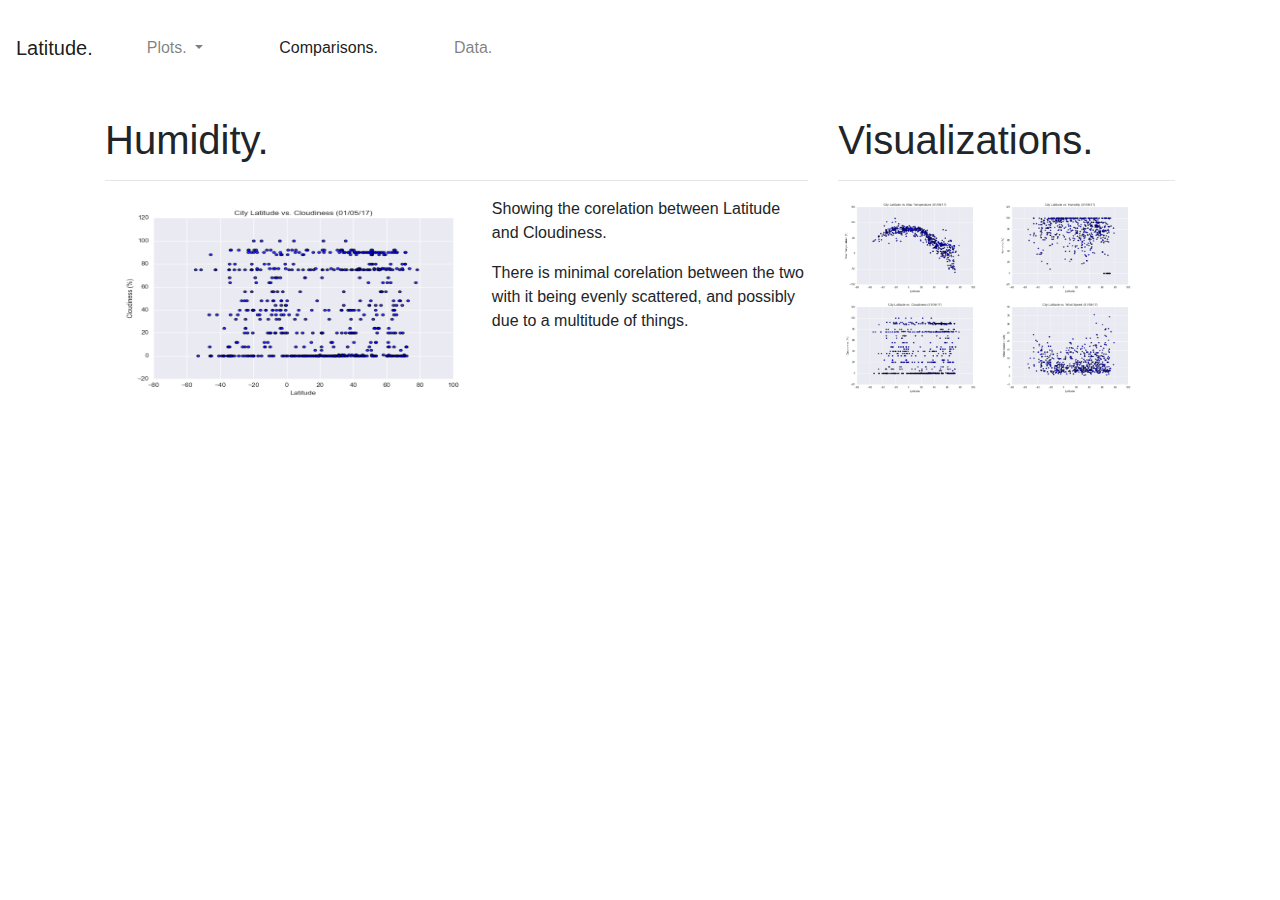
<file: humidity.html>
<!DOCTYPE html>
<html lang="en-us">

<head>

  <meta charset="UTF-8">
  <title>Bootstrap Demo</title>

  <!-- Bring in our bootstrap stylesheet -->
  <meta charset="UTF-8">
  <title>Latitude.</title>
  <link rel="stylesheet" href="https://stackpath.bootstrapcdn.com/bootstrap/4.3.1/css/bootstrap.min.css" integrity="sha384-ggOyR0iXCbMQv3Xipma34MD+dH/1fQ784/j6cY/iJTQUOhcWr7x9JvoRxT2MZw1T" crossorigin="anonymous">

  <script src="https://code.jquery.com/jquery-3.3.1.slim.min.js" integrity="sha384-q8i/X+965DzO0rT7abK41JStQIAqVgRVzpbzo5smXKp4YfRvH+8abtTE1Pi6jizo" crossorigin="anonymous"></script>
  <script src="https://cdnjs.cloudflare.com/ajax/libs/popper.js/1.14.7/umd/popper.min.js" integrity="sha384-UO2eT0CpHqdSJQ6hJty5KVphtPhzWj9WO1clHTMGa3JDZwrnQq4sF86dIHNDz0W1" crossorigin="anonymous"></script>
  <script src="https://stackpath.bootstrapcdn.com/bootstrap/4.3.1/js/bootstrap.min.js" integrity="sha384-JjSmVgyd0p3pXB1rRibZUAYoIIy6OrQ6VrjIEaFf/nJGzIxFDsf4x0xIM+B07jRM" crossorigin="anonymous"></script>

  <link rel="stylesheet" href="style.css">
</head>

<body>
    <title>
    Latitude
    </title>
    <nav class="navbar navbar-expand-lg navbar-light">
            <a class="navbar-brand" href="index.html">Latitude.</a>
            <button class="navbar-toggler" type="button" data-toggle="collapse" data-target="#navbarSupportedContent" aria-controls="navbarSupportedContent" aria-expanded="false" aria-label="Toggle navigation">
              <span class="navbar-toggler-icon"></span>
            </button>
        
            <div class="collapse navbar-collapse" id="navbarSupportedContent">
              <ul class="navbar-nav mr-auto">
                <li class="nav-item dropdown">
                  <a class="nav-link dropdown-toggle" href="#" id="navbarDropdown" role="button" data-toggle="dropdown" aria-haspopup="true" aria-expanded="false">Plots.                  </a>
                  <div class="dropdown-menu" aria-labelledby="navbarDropdown">
                    <a class="dropdown-item" href="temp.html">Max Temperature.</a>
                    <a class="dropdown-item" href="cloudiness.html">Cloudiness.</a>
                    <a class="dropdown-item" href="humidity.html">Humidity.</a>
                    <a class="dropdown-item" href="wind.html">Wind Speed.</a>
                  </div>
                <li class="nav-item active">
                  <a class="nav-link" href="comparison.html">Comparisons.</a>
                </li>
                <li class="nav-item">
                  <a class="nav-link" href="data.html">Data.</a>
                </li>
                </li>
              </ul>
            </div>
          </nav>
          
    <div class="container">
        <div class="mainbody">
        <div class="row">
            <div class="col-lg-8 col-md-12">
                <h1 class="leftheader">Humidity.</h1>
                <hr>
                <img src="images/Fig3.png" class="main-image"> 
                <p>Showing the corelation between Latitude and Cloudiness. </p>
                <p>There is minimal corelation between the two with it being evenly scattered, and possibly due to a multitude of things. </p>
            </div>
            <div class="col-lg-4 col-md-12">
                <h1 class="rightheader">Visualizations.</h1>
                <hr>
                <a href="temp.html"><img src="images/Fig1.png" style="width:150px; height:100px"></a>
                <a href="humidity.html"><img src="images/Fig2.png" style="width:150px; height:100px"></a>
                <br>
                <a href="cloudiness.html"><img src="images/Fig3.png" style="width:150px; height:100px"></a>
                <a href="wind.html"><img src="images/Fig4.png" style="width:150px; height:100px"></a>
            </div>
        </div>
        </div>
    </div>
</body>
</file>
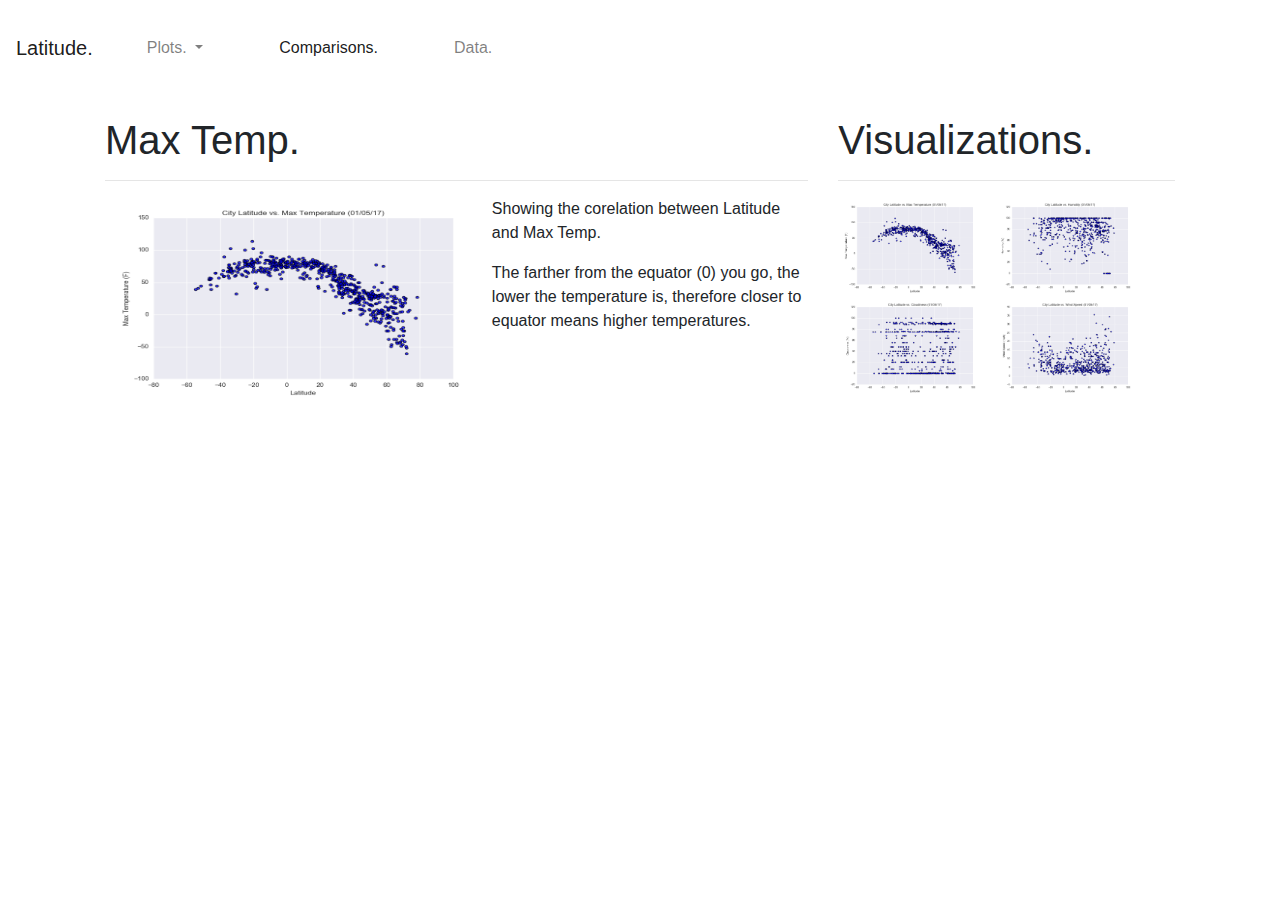
<file: temp.html>
<!DOCTYPE html>
<html lang="en-us">

<head>

  <meta charset="UTF-8">
  <title>Bootstrap Demo</title>

  <!-- Bring in our bootstrap stylesheet -->
  <meta charset="UTF-8">
  <title>Latitude.</title>
  <link rel="stylesheet" href="https://stackpath.bootstrapcdn.com/bootstrap/4.3.1/css/bootstrap.min.css" integrity="sha384-ggOyR0iXCbMQv3Xipma34MD+dH/1fQ784/j6cY/iJTQUOhcWr7x9JvoRxT2MZw1T" crossorigin="anonymous">

  <script src="https://code.jquery.com/jquery-3.3.1.slim.min.js" integrity="sha384-q8i/X+965DzO0rT7abK41JStQIAqVgRVzpbzo5smXKp4YfRvH+8abtTE1Pi6jizo" crossorigin="anonymous"></script>
  <script src="https://cdnjs.cloudflare.com/ajax/libs/popper.js/1.14.7/umd/popper.min.js" integrity="sha384-UO2eT0CpHqdSJQ6hJty5KVphtPhzWj9WO1clHTMGa3JDZwrnQq4sF86dIHNDz0W1" crossorigin="anonymous"></script>
  <script src="https://stackpath.bootstrapcdn.com/bootstrap/4.3.1/js/bootstrap.min.js" integrity="sha384-JjSmVgyd0p3pXB1rRibZUAYoIIy6OrQ6VrjIEaFf/nJGzIxFDsf4x0xIM+B07jRM" crossorigin="anonymous"></script>

  <link rel="stylesheet" href="style.css">
</head>

<body>
    <title>
    Latitude
    </title>
    <nav class="navbar navbar-expand-lg navbar-light">
            <a class="navbar-brand" href="index.html">Latitude.</a>
            <button class="navbar-toggler" type="button" data-toggle="collapse" data-target="#navbarSupportedContent" aria-controls="navbarSupportedContent" aria-expanded="false" aria-label="Toggle navigation">
              <span class="navbar-toggler-icon"></span>
            </button>
        
            <div class="collapse navbar-collapse" id="navbarSupportedContent">
              <ul class="navbar-nav mr-auto">
                <li class="nav-item dropdown">
                  <a class="nav-link dropdown-toggle" href="#" id="navbarDropdown" role="button" data-toggle="dropdown" aria-haspopup="true" aria-expanded="false">Plots.                  </a>
                  <div class="dropdown-menu" aria-labelledby="navbarDropdown">
                    <a class="dropdown-item" href="temp.html">Max Temperature.</a>
                    <a class="dropdown-item" href="cloudiness.html">Cloudiness.</a>
                    <a class="dropdown-item" href="humidity.html">Humidity.</a>
                    <a class="dropdown-item" href="wind.html">Wind Speed.</a>
                  </div>
                <li class="nav-item active">
                  <a class="nav-link" href="comparison.html">Comparisons.</a>
                </li>
                <li class="nav-item">
                  <a class="nav-link" href="data.html">Data.</a>
                </li>
                </li>
              </ul>
            </div>
          </nav>
          
    <div class="container">
        <div class="mainbody">
        <div class="row">
            <div class="col-lg-8 col-md-12">
                <h1 class="leftheader">Max Temp.</h1>
                <hr>
                <img src="images/Fig1.png" class="main-image"> 
                <p>Showing the corelation between Latitude and Max Temp. </p>
                <p>The farther from the equator (0) you go, the lower the temperature is, therefore closer to equator means higher temperatures.</p>
              </div>
            <div class="col-lg-4 col-md-12">
                <h1 class="rightheader">Visualizations.</h1>
                <hr>
                <a href="temp.html"><img src="images/Fig1.png" style="width:150px; height:100px"></a>
                <a href="humidity.html"><img src="images/Fig2.png" style="width:150px; height:100px"></a>
                <br>
                <a href="cloudiness.html"><img src="images/Fig3.png" style="width:150px; height:100px"></a>
                <a href="wind.html"><img src="images/Fig4.png" style="width:150px; height:100px"></a>
            </div>
        </div>
        </div>
    </div>
</body>
</file>
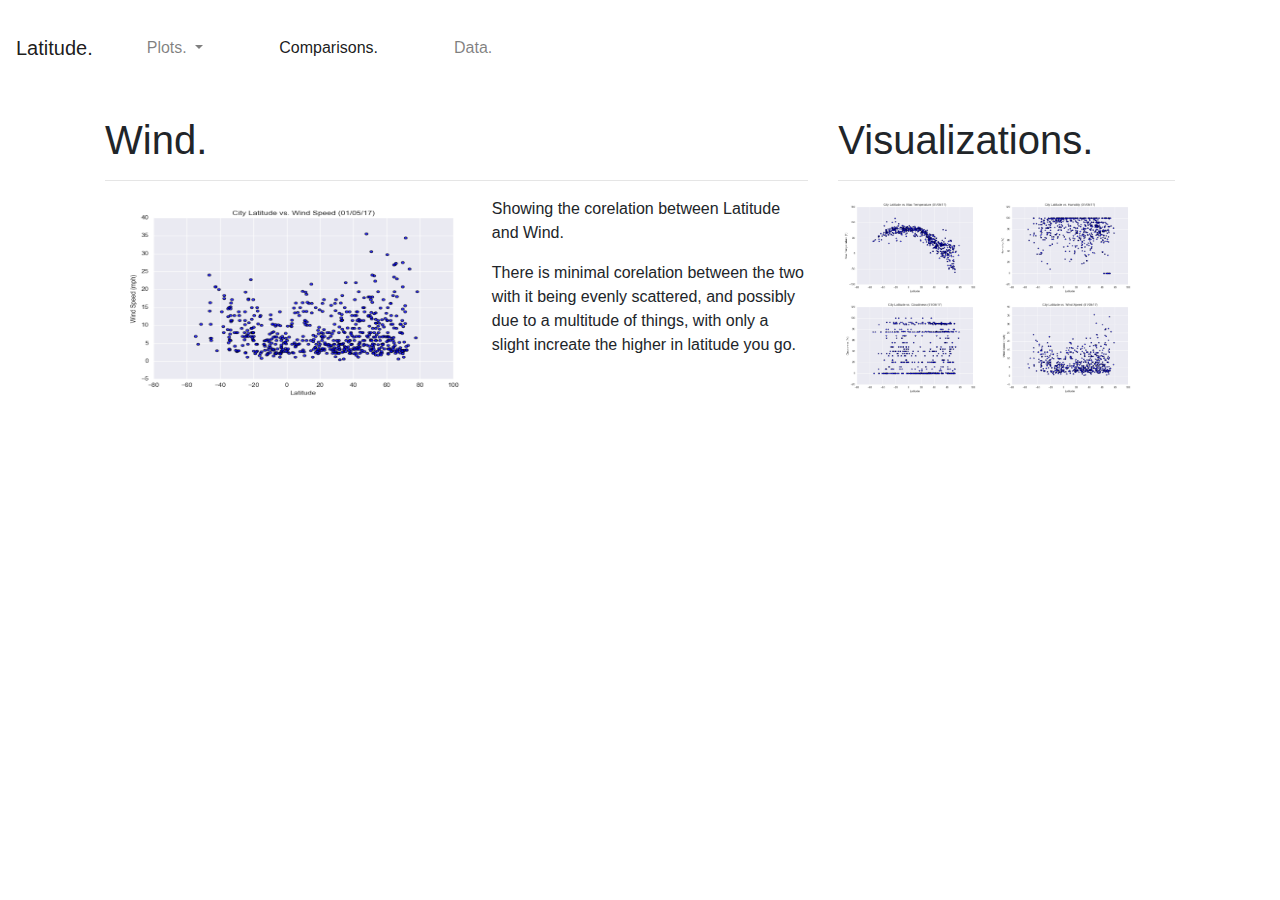
<file: wind.html>
<!DOCTYPE html>
<html lang="en-us">

<head>

  <meta charset="UTF-8">
  <title>Bootstrap Demo</title>

  <!-- Bring in our bootstrap stylesheet -->
  <meta charset="UTF-8">
  <title>Latitude.</title>
  <link rel="stylesheet" href="https://stackpath.bootstrapcdn.com/bootstrap/4.3.1/css/bootstrap.min.css" integrity="sha384-ggOyR0iXCbMQv3Xipma34MD+dH/1fQ784/j6cY/iJTQUOhcWr7x9JvoRxT2MZw1T" crossorigin="anonymous">

  <script src="https://code.jquery.com/jquery-3.3.1.slim.min.js" integrity="sha384-q8i/X+965DzO0rT7abK41JStQIAqVgRVzpbzo5smXKp4YfRvH+8abtTE1Pi6jizo" crossorigin="anonymous"></script>
  <script src="https://cdnjs.cloudflare.com/ajax/libs/popper.js/1.14.7/umd/popper.min.js" integrity="sha384-UO2eT0CpHqdSJQ6hJty5KVphtPhzWj9WO1clHTMGa3JDZwrnQq4sF86dIHNDz0W1" crossorigin="anonymous"></script>
  <script src="https://stackpath.bootstrapcdn.com/bootstrap/4.3.1/js/bootstrap.min.js" integrity="sha384-JjSmVgyd0p3pXB1rRibZUAYoIIy6OrQ6VrjIEaFf/nJGzIxFDsf4x0xIM+B07jRM" crossorigin="anonymous"></script>

  <link rel="stylesheet" href="style.css">
</head>

<body>
    <title>
    Latitude
    </title>
    <nav class="navbar navbar-expand-lg navbar-light">
            <a class="navbar-brand" href="index.html">Latitude.</a>
            <button class="navbar-toggler" type="button" data-toggle="collapse" data-target="#navbarSupportedContent" aria-controls="navbarSupportedContent" aria-expanded="false" aria-label="Toggle navigation">
              <span class="navbar-toggler-icon"></span>
            </button>
        
            <div class="collapse navbar-collapse" id="navbarSupportedContent">
              <ul class="navbar-nav mr-auto">
                <li class="nav-item dropdown">
                  <a class="nav-link dropdown-toggle" href="#" id="navbarDropdown" role="button" data-toggle="dropdown" aria-haspopup="true" aria-expanded="false">Plots.                  </a>
                  <div class="dropdown-menu" aria-labelledby="navbarDropdown">
                    <a class="dropdown-item" href="temp.html">Max Temperature.</a>
                    <a class="dropdown-item" href="cloudiness.html">Cloudiness.</a>
                    <a class="dropdown-item" href="humidity.html">Humidity.</a>
                    <a class="dropdown-item" href="wind.html">Wind Speed.</a>
                  </div>
                <li class="nav-item active">
                  <a class="nav-link" href="comparison.html">Comparisons.</a>
                </li>
                <li class="nav-item">
                  <a class="nav-link" href="data.html">Data.</a>
                </li>
                </li>
              </ul>
            </div>
          </nav>
          
    <div class="container">
        <div class="mainbody">
        <div class="row">
            <div class="col-lg-8 col-md-12">
                <h1 class="leftheader">Wind.</h1>
                <hr>
                <img src="images/Fig4.png" class="main-image"> 
                <p>Showing the corelation between Latitude and Wind. </p>
                <p>There is minimal corelation between the two with it being evenly scattered, and possibly due to a multitude of things, with only a slight increate the higher in latitude you go. </p>
            </div>
            <div class="col-lg-4 col-md-12">
                <h1 class="rightheader">Visualizations.</h1>
                <hr>
                <a href="temp.html"><img src="images/Fig1.png" style="width:150px; height:100px"></a>
                <a href="humidity.html"><img src="images/Fig2.png" style="width:150px; height:100px"></a>
                <br>
                <a href="cloudiness.html"><img src="images/Fig3.png" style="width:150px; height:100px"></a>
                <a href="wind.html"><img src="images/Fig4.png" style="width:150px; height:100px"></a>
            </div>
        </div>
        </div>
    </div>
</body>
</file>
<file: style.css>
.navbar li {
  display: inline-block;
  padding: 20px;
  margin-right: 10px;
  margin-left: 10px;
  cursor: pointer;
  background: #fff;
  border-radius: 3px;
}

.navbar li a {
  color: #000;
  text-decoration: none;
}

.mainbody {
    height: 400px;
    padding: 20px;

}
.box {
    height: 400px;
    padding: 20px;
    color: #fff;
    background: deepskyblue;
  }

  .margin-top-80 {
    margin-top: 80px;
  }

.main-image {
    float: left;
    height: 60%;
    width: 55%;
}

#comparison{
  float:center;
  text-align: center;
}
</file>
